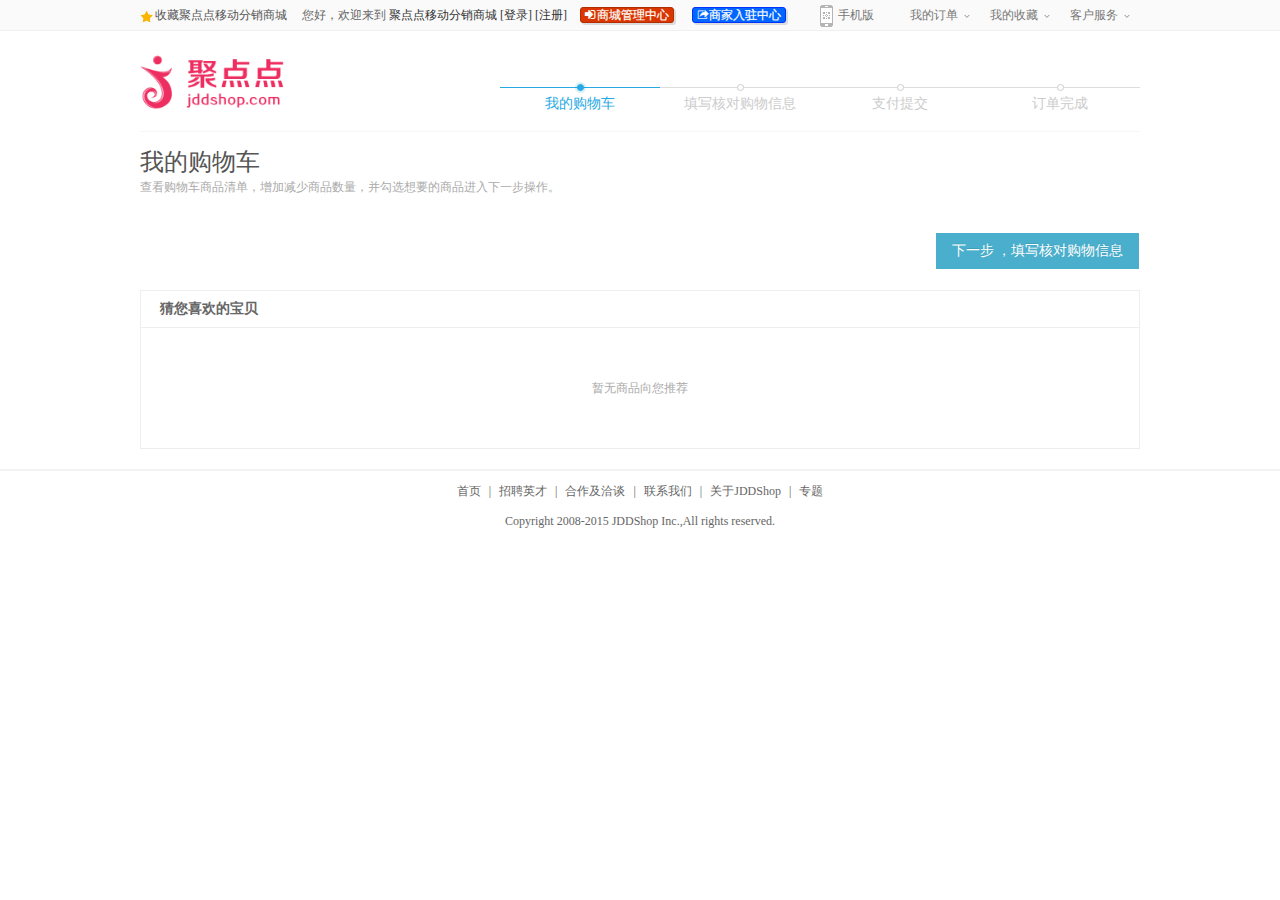
<file: jdd/cart.html>
<!DOCTYPE html>
<html lang="en">
<head>
    <meta charset="UTF-8">
    <title>购物车</title>
    <link rel="stylesheet" type="text/css" href="css/cart.css">
    <script src="js/jquery.js"></script>
    <script src="js/cart.js"></script>
    <script src="js/cookie.js"></script>
</head>
<body>
<!--=======-------------header------------------------>
<div id="header" class="clear">
    <div class="content">
        <div class="head-left fl">
            <div class="fav fl"><a href="javascript:;"><img src="img/star.png"  class="unturn">收藏聚点点移动分销商城</a></div>
            <div class="subnav fl">
                <span>您好，欢迎来到</span>
                <span class="a1"><a href="javascript:;">聚点点移动分销商城</a></span>
                <span class="a1"><a href="login.html">[登录]</a></span>
                <span class="a1"><a href="javascript:;">[注册]</a></span>
                <span class="manage"><a href="javascript:;" class="iconfont">&#xe607;商城管理中心</a></span>
                <span class="enter"><a href="javascript:;" class="iconfont">&#xe602;商家入驻中心</a></span>
            </div>
        </div>

        <div class="head-right fr">
            <ul>
                <li class="first hidebox">
                    <a href="javascript:;">手机版</a>
                    <div class="hide">
                        <div class="qrcode"><img src="img/app.png"></div>
                        <div class="choose">
                            <h4>扫描二维码</h4>
                            <p>下载手机客户端</p>
                            <div>
                                <a href="javascript:;" class="type1">Android</a>
                                <a href="javascript:;" class="type2">iPhone</a>
                            </div>
                        </div>
                    </div>
                </li>
                <li class="hidebox">
                    <a href="javascript:;">我的订单<i></i></a>
                    <div class="hide">
                        <ul>
                            <li><a href="javascript:;">待付款订单</a></li>
                            <li><a href="javascript:;">待确认收货</a></li>
                            <li><a href="javascript:;">待评价交易</a></li>
                        </ul>
                    </div>
                </li>
                <li class="hidebox">
                    <a href="javascript:;">我的收藏<i></i></a>
                    <div class="hide">
                        <ul>
                            <li><a href="javascript:;">商品收藏</a></li>
                            <li><a href="javascript:;">店铺收藏</a></li>
                        </ul>
                    </div>
                </li>
                <li class="hidebox">
                    <a href="javascript:;">客户服务<i></i></a>
                    <div class="hide">
                        <ul>
                            <li><a href="javascript:;">帮助中心</a></li>
                            <li><a href="javascript:;">售后服务</a></li>
                            <li><a href="javascript:;">客服中心</a></li>
                        </ul>
                    </div>
                </li>
            </ul>
        </div>
    </div>
</div>
<!-------------------------logo----------------------->
<div id="logo">
    <div class="content">
        <div class="logoimg"><a href="jdd.html"><img src="img/logo.png"></a></div>
        <ul>
            <li class="step1">
                <i></i>
                <p>我的购物车</p>
                <sub></sub>
                <div class="hr"></div>
            </li>
            <li class="step2">
                <i></i>
                <p>填写核对购物信息</p>
                <sub></sub>
                <div class="hr"></div>
            </li>
            <li class="step3">
                <i></i>
                <p>支付提交</p>
                <sub></sub>
                <div class="hr"></div>
            </li>
            <li class="step4">
                <i></i>
                <p>订单完成</p>
                <sub></sub>
                <div class="hr"></div>
            </li>
        </ul>
    </div>
</div>
<!--------------------------main----------------------------->
<div id="main">
    <div class="content">
        <div class="title">
            <h3>我的购物车</h3>
            <p>查看购物车商品清单，增加减少商品数量，并勾选想要的商品进入下一步操作。</p>
        </div>
        <table id="box">
           <!-- <thead>
                <tr>
                    <th class="th1"><input type="checkbox" id="selectAll" name="checkbox" value="" checked="checked"><label for="selectAll">全选</label></th>
                    <th style="width:60px;"></th>
                    <th class="th2" style="width:448px;">商品</th>
                    <th class="th3" style="width:120px;">单价(元)</th>
                    <th class="th4" style="width:120px;">数量</th>
                    <th class="th5" style="width:120px;">小计(元)</th>
                    <th class="th6" style="width:80px;">操作</th>
                </tr>
            </thead>-->
            <!--<tbody>
                <tr class="store">
                    <th colspan="20"><strong>店铺：<a href="javascript:;" style="color:#333">聚点点官方旗舰店</a></strong></th>
                </tr>
                <tr class="info">
                    <td class="chosebtn"><input type="checkbox" name="checkbox" value="" id="check1" checked="checked"></td>
                    <td class="goodimg"><a href="javascript:;"><img src="img/food1.jpg"></a></td>
                    <td class="goodname"><a href="javascript:;">木玩世家 切切看切切乐 木制儿童过家家积木玩具 水果系列</a></td>
                    <td class="goodprice"><em>59.00</em></td>
                    <td class="goodnum">
                        <a href="javascript:;">-</a>
                        <input type="text" name="tx" value="1" id="tx">
                        <a href="javascript:;">+</a>
                    </td>
                    <td class="add-price"><em>59.00</em></td>
                    <td class="status"><a href="javascript:;" >收藏</a><br/><a href="javascript:;">删除</a></td>
                </tr>
                <tr class="storeprice"><td colspan="20"><p><span>店铺合计：</span><em>22.00</em>元</p></td></tr>
            </tbody>-->
            <!--<tfoot>
                <tr class="foot"><td colspan="20"><p>商品总价 ( 不含运费 )<strong>859.01</strong>元</p></td></tr>
            </tfoot>-->
        </table>
        <div class="next">
            <a href="javascript:;">下一步 ，填写核对购物信息</a>
        </div>
        <div class="guessgood">
            <div class="head">猜您喜欢的宝贝</div>
            <div class="con">暂无商品向您推荐</div>
        </div>
    </div>
</div>

<!------------------------------footer--------------------------->
<div id="footer">
    <div class="content">
        <p class="p1"><a href="javascript:;">首页</a><span>|</span><a href="javascript:;">招聘英才</a><span>|</span><a href="javascript:;">合作及洽谈</a><span>|</span><a href="javascript:;">联系我们</a><span>|</span><a href="javascript:;">关于JDDShop</a><span>|</span><a href="javascript:;">专题</a></p>
        <p class="p2">Copyright 2008-2015 JDDShop Inc.,All rights reserved.</p>
    </div>
</div>

<!-----------------------------收藏提示框---------------------------->
<div id="dialog">
    <h3><span>提示信息</span><span class="close">×</span></h3>
    <div class="markword"><i></i><span>您已收藏过该商品</span></div>
    <div class="ensurebtn"><a href="javascript:;">确定</a></div>
</div>



</body>
</html>
</file>
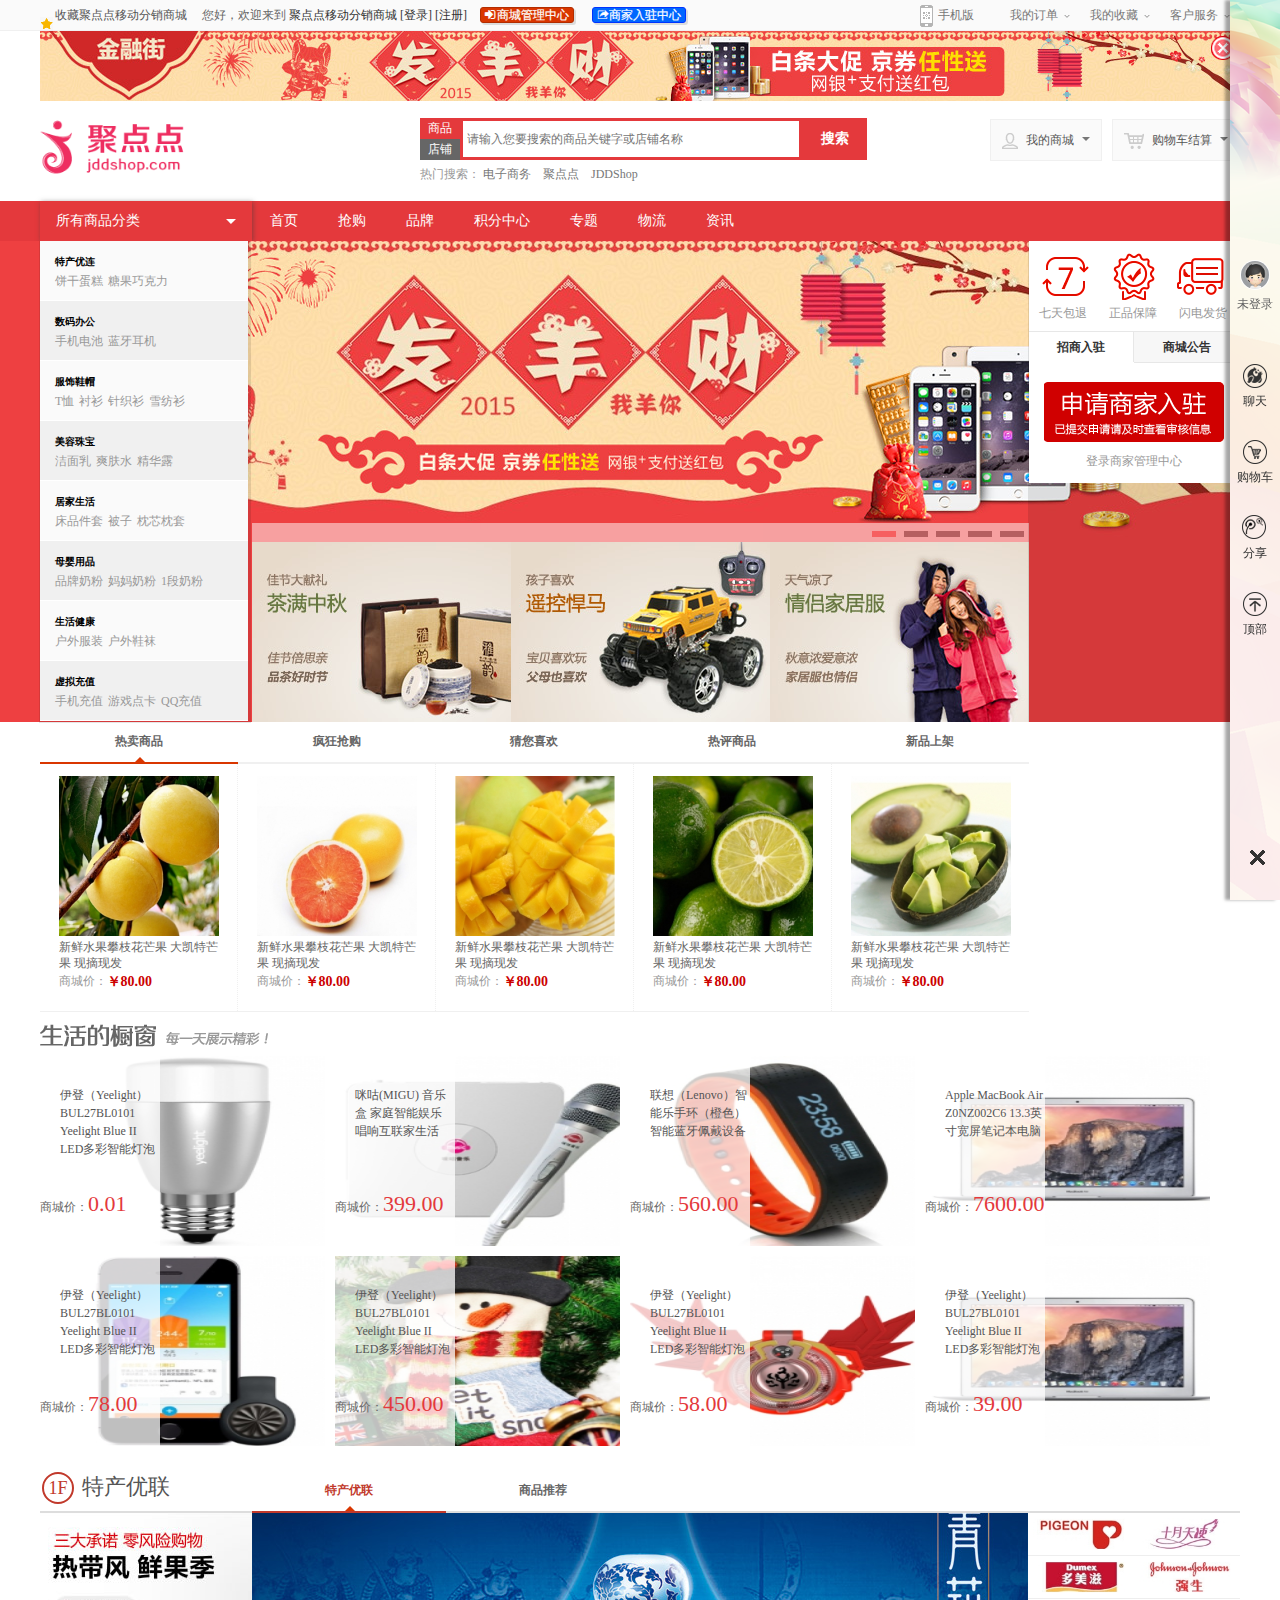
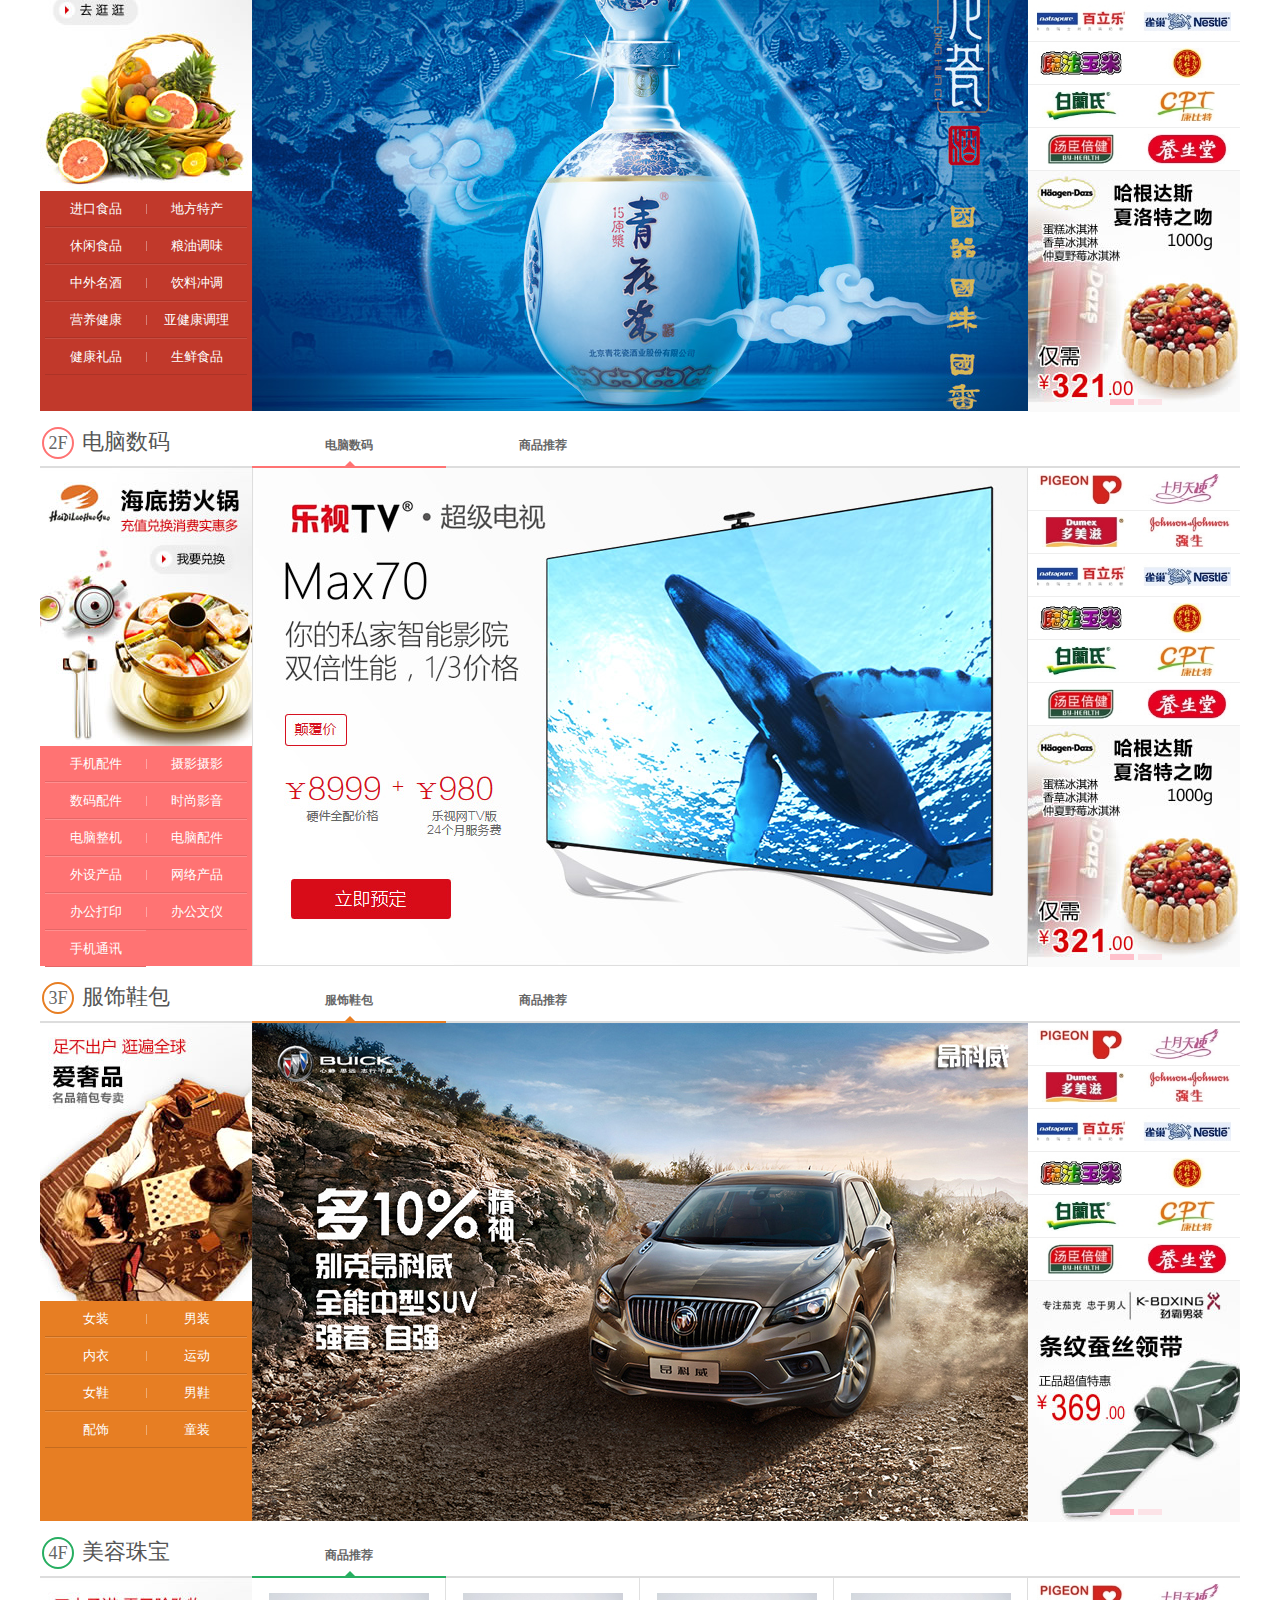
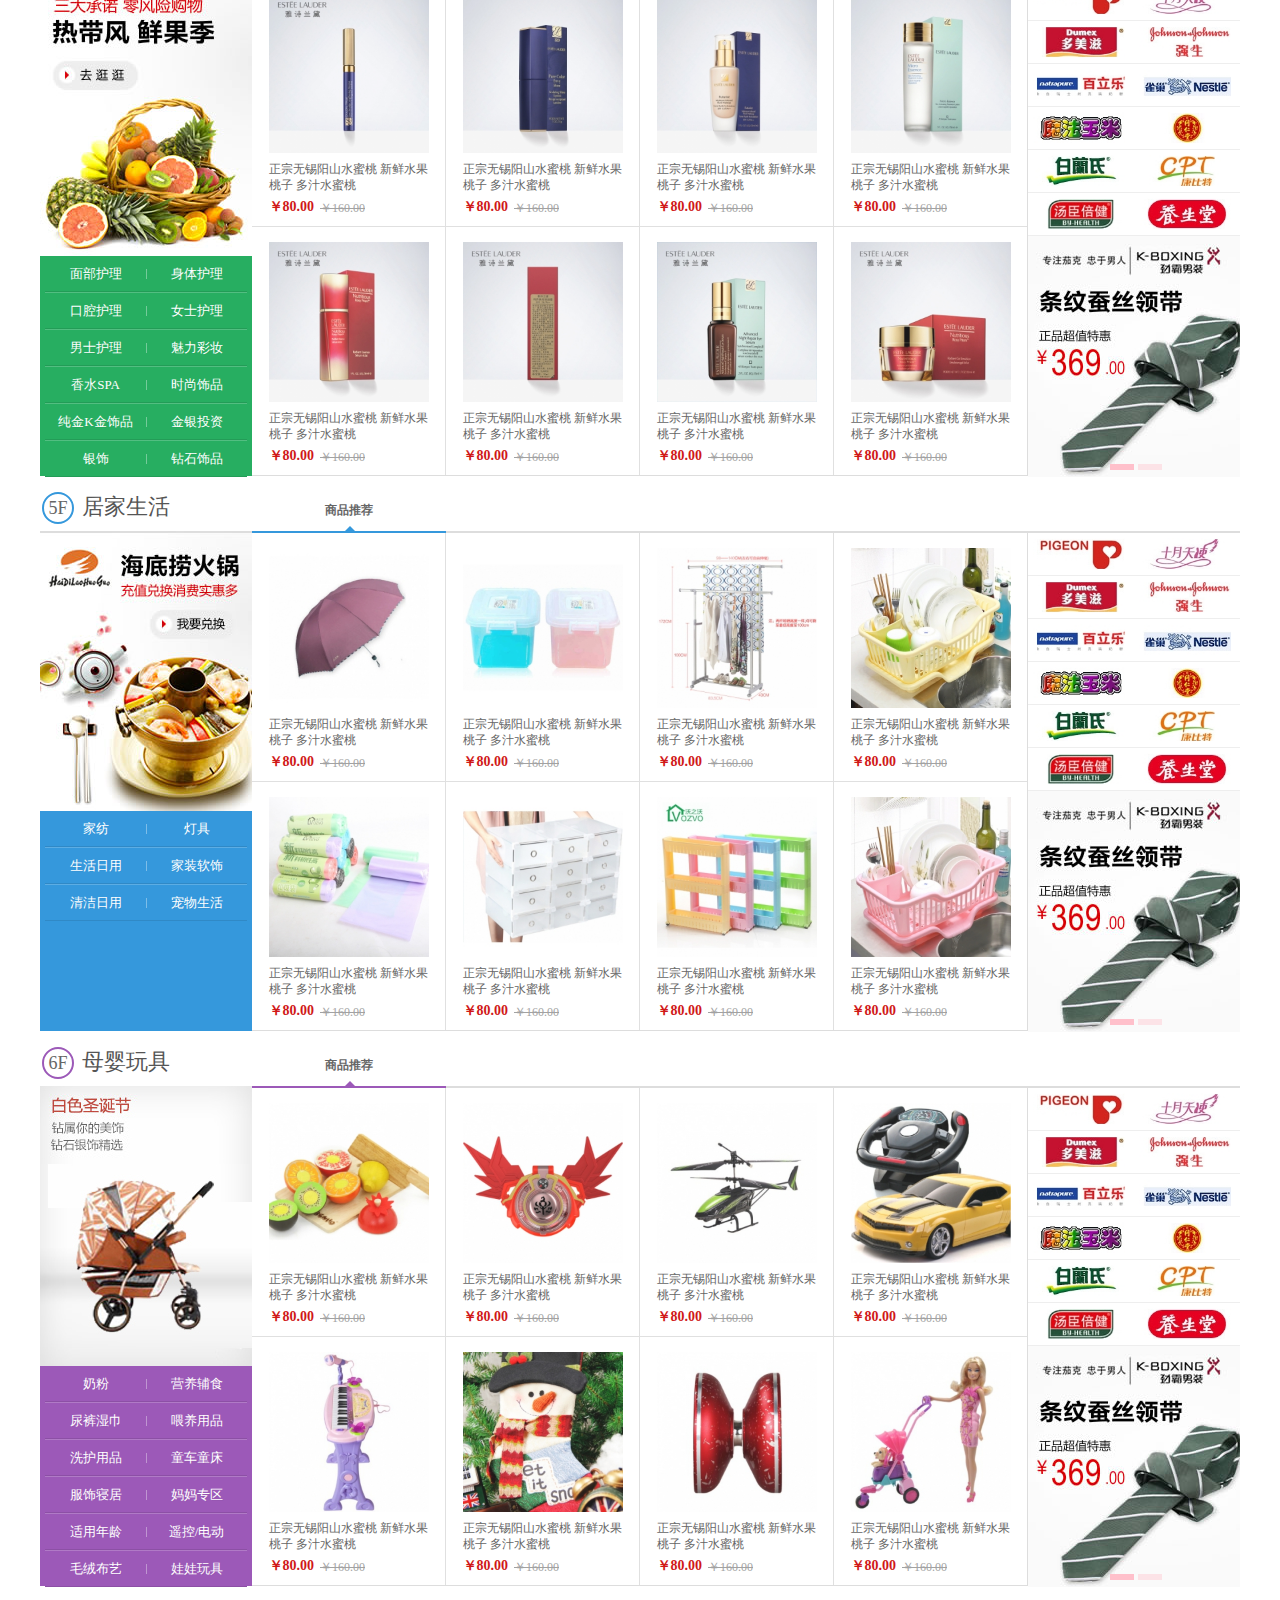
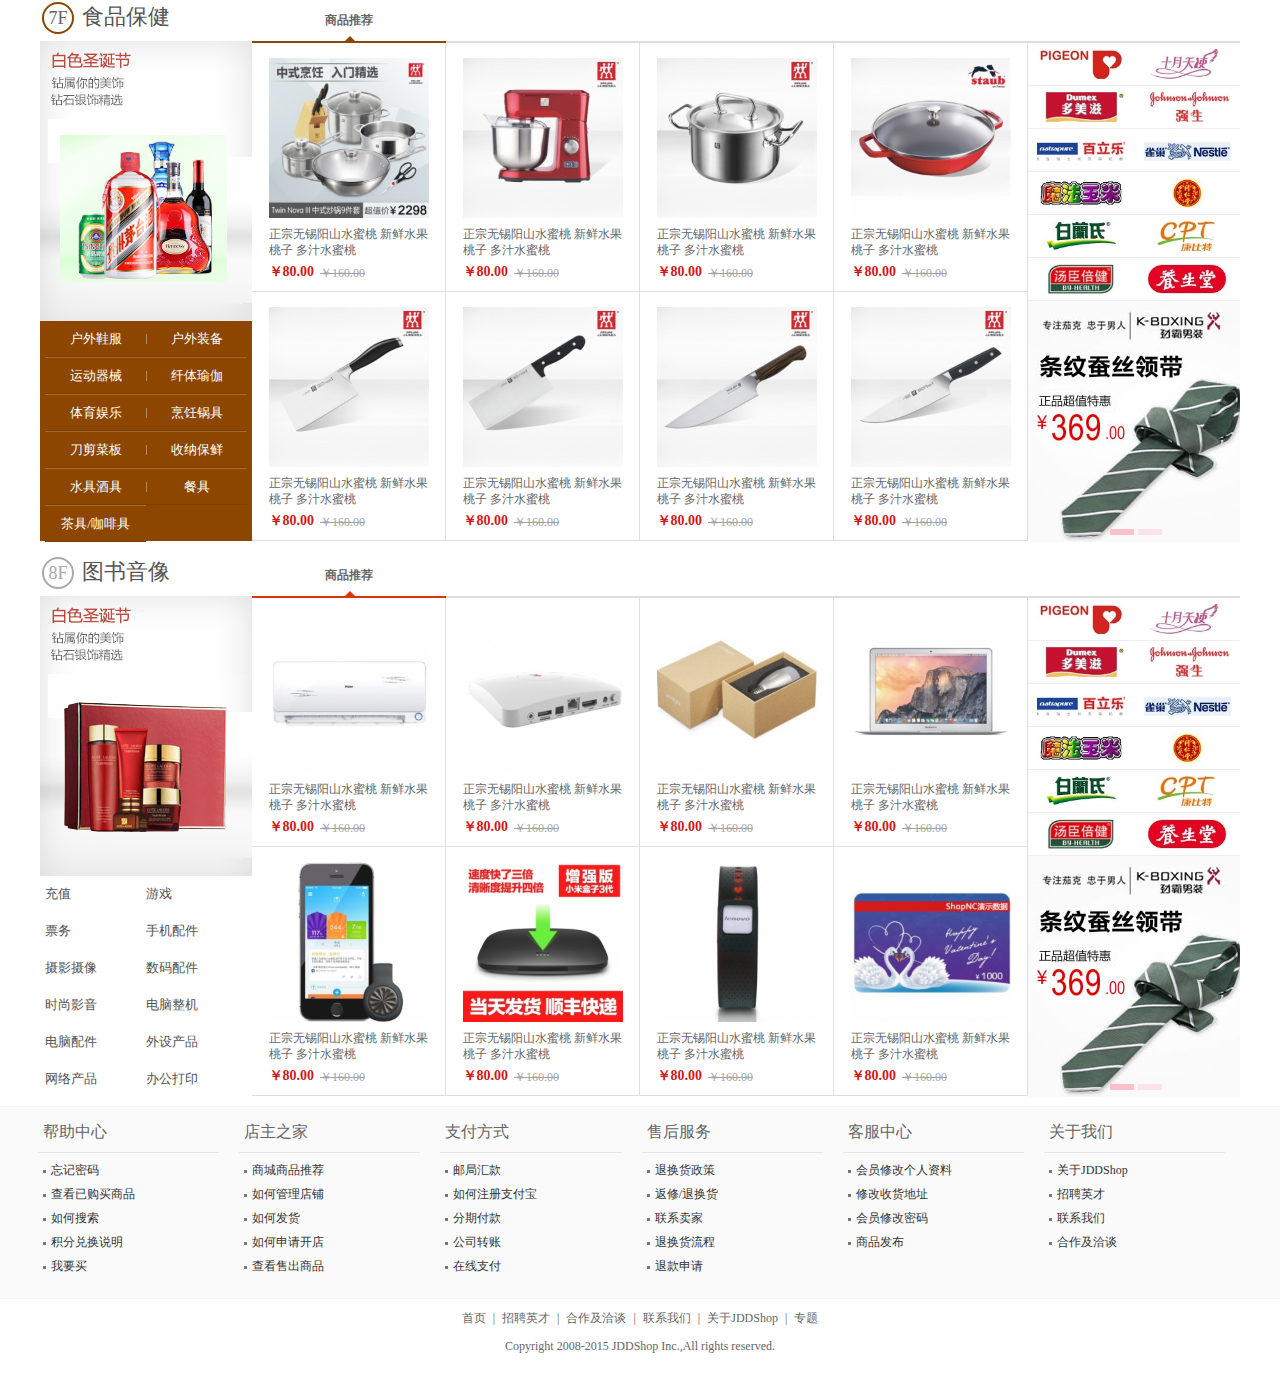
<file: jdd/jdd.html>
<!DOCTYPE html>
<html lang="en">
<head>
    <meta charset="UTF-8">
    <title>聚点点</title>
    <link rel="stylesheet" type="text/css" href="css/jdd.css">
    <script src="js/jquery.js"></script>
    <script src="js/jdd.js"></script>
</head>
<body>
    <!--=======-------------header------------------------>
    <div id="header" class="clear">
        <div class="content">
            <div class="head-left fl">
                <div class="fav fl"><a href="javascript:;"><img src="img/star.png"  class="unturn">收藏聚点点移动分销商城</a></div>
                <div class="subnav fl">
                    <span>您好，欢迎来到</span>
                    <span class="a1"><a href="javascript:;">聚点点移动分销商城</a></span>
                    <span class="a1"><a href="login.html">[登录]</a></span>
                    <span class="a1"><a href="javascript:;">[注册]</a></span>
                    <span class="manage"><a href="javascript:;" class="iconfont">&#xe607;商城管理中心</a></span>
                    <span class="enter"><a href="javascript:;" class="iconfont">&#xe602;商家入驻中心</a></span>
                </div>
            </div>

            <div class="head-right fr">
                <ul>
                    <li class="first hidebox">
                        <a href="javascript:;">手机版</a>
                        <div class="hide">
                            <div class="qrcode"><img src="img/app.png"></div>
                            <div class="choose">
                                <h4>扫描二维码</h4>
                                <p>下载手机客户端</p>
                                <div>
                                    <a href="javascript:;" class="type1">Android</a>
                                    <a href="javascript:;" class="type2">iPhone</a>
                                </div>
                            </div>
                        </div>
                    </li>
                    <li class="hidebox">
                        <a href="javascript:;">我的订单<i></i></a>
                        <div class="hide">
                            <ul>
                                <li><a href="javascript:;">待付款订单</a></li>
                                <li><a href="javascript:;">待确认收货</a></li>
                                <li><a href="javascript:;">待评价交易</a></li>
                            </ul>
                        </div>
                    </li>
                    <li class="hidebox">
                        <a href="javascript:;">我的收藏<i></i></a>
                        <div class="hide">
                            <ul>
                                <li><a href="javascript:;">商品收藏</a></li>
                                <li><a href="javascript:;">店铺收藏</a></li>
                            </ul>
                        </div>
                    </li>
                    <li class="hidebox">
                        <a href="javascript:;">客户服务<i></i></a>
                        <div class="hide">
                            <ul>
                                <li><a href="javascript:;">帮助中心</a></li>
                                <li><a href="javascript:;">售后服务</a></li>
                                <li><a href="javascript:;">客服中心</a></li>
                            </ul>
                        </div>
                    </li>
                </ul>
            </div>
        </div>
    </div>

    <!--------------------subbanner----------------------->
    <div id="subbanner">
        <div class="content">
            <a href="javascript:;"><img src="img/subbanner.jpg"></a><a href="javascript:;" class="close1"><img src="img/close.png"></a>
        </div>
    </div>

    <!-----------------------logo-------------------------->
    <div id="logo">
        <div class="content">
            <div class="logoimg fl"><a href="javascript:;"><img src="img/logo.png"></a></div>
            <div class="wrap fl">
                <div class="searchbox">
                    <div class="tab fl">
                        <a href="javascript:;" class="active">商品</a>
                        <a href="javascript:;" class="a2">店铺</a>
                    </div>
                    <form class="search fl">
                        <input type="text" name="tx" value="" placeholder="请输入您要搜索的商品关键字或店铺名称" id="tx" autocomplete="off">
                        <input type="button" name="btn" value="搜索" id="btn">
                        <ul id="searchlist"></ul>
                    </form>
                </div>
                <ul class="hotsearch">
                    <li class="first">热门搜索：</li>
                    <li><a href="javascript:;">电子商务</a></li>
                    <li><a href="javascript:;">聚点点</a></li>
                    <li><a href="javascript:;">JDDShop</a></li>
                </ul>
            </div>
            <div class="shop-cart fr">
                <div class="myshop fl">
                    <a href="javascript:;"><i></i><span>我的商城</span><b></b></a>
                    <div class="hide">
                        <div class="myinfo">
                            <a href="javascript:;">我的用户中心<i></i></a>
                        </div>
                        <ul class="clear">
                            <li class="left"><a href="javascript:;">站内消息(0)</a></li>
                            <li class="right"><a href="javascript:;">我的订单<i></i></a></li>
                            <li class="left"><a href="javascript:;">咨询回复(0)</a></li>
                            <li class="right"><a href="javascript:;">我的收藏<i></i></a></li>
                            <li class="left"><a href="javascript:;">代金券(0)</a></li>
                            <li class="right"><a href="javascript:;">我的积分<i></i></a></li>
                        </ul>
                        <div class="history">
                            <p><span>最近浏览的商品</span><a href="javascript:;">全部浏览历史</a></p>
                            <ul>
                                <li>暂无商品</li>
                            </ul>
                        </div>
                    </div>
                </div>
                <div class="mycart fl">
                    <a href="javascript:;"><i></i><span>购物车结算</span><b></b></a>
                    <div class="hide">
                        <h4>最近加入的商品</h4>
                        <div class="box1">您的购物车中暂无商品，赶快选择心爱的商品吧！</div>
                        <div class="box2 clear"><a href="javascript:;">计算购物车中的商品</a> </div>
                    </div>
                </div>
            </div>
        </div>
    </div>

    <!-- **********************nav部分************** -->
    <div id="nav">
        <div class="content">
            <div class="fl menu">
                <p class="p">所有商品分类</p>
                <div class="menu-left">
                    <ul>
                        <li class="li-one">
                            <h5>特产优连</h5>
                            <p><a href="javascript:;">饼干蛋糕</a><a href="javascript:;">糖果巧克力</a></p>
                        </li>
                        <li class="li-two">
                            <h5>数码办公</h5>
                            <p><a href="javascript:;">手机电池</a><a href="javascript:;">蓝牙耳机</a></p>
                        </li>
                        <li class="li-one">
                            <h5>服饰鞋帽</h5>
                            <p><a href="javascript:;">T恤</a><a href="javascript:;">衬衫</a><a href="javascript:;">针织衫</a><a href="javascript:;">雪纺衫</a></p>
                        </li>
                        <li class="li-two">
                            <h5>美容珠宝</h5>
                            <p><a href="javascript:;">洁面乳</a><a href="javascript:;">爽肤水</a><a href="javascript:;">精华露</a></p>
                        </li>
                        <li class="li-one">
                            <h5>居家生活</h5>
                            <p><a href="javascript:;">床品件套</a><a href="javascript:;">被子</a><a href="javascript:;">枕芯枕套</a></p>
                        </li>
                        <li class="li-two">
                            <h5>母婴用品</h5>
                            <p><a href="javascript:;">品牌奶粉</a><a href="javascript:;">妈妈奶粉</a><a href="javascript:;">1段奶粉</a></p>
                        </li>
                        <li class="li-one">
                            <h5>生活健康</h5>
                            <p><a href="javascript:;">户外服装</a><a href="javascript:;">户外鞋袜</a></p>
                        </li>
                        <li class="li-two">
                            <h5>虚拟充值</h5>
                            <p><a href="javascript:;">手机充值</a><a href="javascript:;">游戏点卡</a><a href="javascript:;">QQ充值</a></p>
                        </li>
                    </ul>
                </div>
            </div>
            <ul class="fl">
                <li><a href="javascript:;">首页</a></li>
                <li><a href="javascript:;">抢购</a></li>
                <li><a href="javascript:;">品牌</a></li>
                <li><a href="javascript:;">积分中心</a></li>
                <li><a href="javascript:;">专题</a></li>
                <li><a href="javascript:;">物流</a></li>
                <li><a href="javascript:;">资讯</a></li>
            </ul>
        </div>
    </div>

    <!-- *************************banner部分*********** -->
    <div id="banner">
        <div class="banner-img">
            <ul>
                <li class='banner-img1'><a href="javascript:;"><img src="img/banner_1.png" alt=""></a></li>
                <li class='banner-img2'><a href="javascript:;"><img src="img/banner_2.png" alt=""></a></li>
                <li class='banner-img3'><a href="javascript:;"><img src="img/banner_3.png" alt=""></a></li>
                <li class='banner-img4'><a href="javascript:;"><img src="img/banner_4.png" alt=""></a></li>
                <li class='banner-img5'><a href="javascript:;"><img src="img/banner_5.png" alt=""></a></li>
            </ul>

            <div class="btn-list">
                <a href="javascript:;" class="b-active"></a>
                <a href="javascript:;"></a>
                <a href="javascript:;"></a>
                <a href="javascript:;"></a>
                <a href="javascript:;"></a>
            </div>
        </div>

        <div class="banner-bot">
            <ul class="babo-list">
                <li><a href="javascript:;"><img src="img/banner_bot1.png" alt=""></a></li>
                <li><a href="javascript:;"><img src="img/banner_bot2.png" alt=""></a></li>
                <li><a href="javascript:;"><img src="img/banner_bot3.png" alt=""></a></li>
                <li><a href="javascript:;"><img src="img/banner_bot4.png" alt=""></a></li>
                <li><a href="javascript:;"><img src="img/banner_bot5.png" alt=""></a></li>
                <li><a href="javascript:;"><img src="img/banner_bot6.png" alt=""></a></li>
                <li><a href="javascript:;"><img src="img/banner_bot7.png" alt=""></a></li>
                <li><a href="javascript:;"><img src="img/banner_bot8.png" alt=""></a></li>
                <li><a href="javascript:;"><img src="img/banner_bot9.png" alt=""></a></li>
            </ul>
        </div>

        <div class="banner-rg">
            <div class="ensure">
                <ul>
                    <li class="sure1">七天包退</li>
                    <li class="sure2">正品保障</li>
                    <li class="sure3">闪电发货</li>
                </ul>
            </div>
            <div class="proclamation">
                <ul class="tabnav">
                    <li class="zs select">招商入驻</li>
                    <li class="gg">商城公告</li>
                </ul>
                <div class="con con1">
                    <a href="javascript:;" class="a1"></a>
                    <a href="javascript:;" class="a2">登录商家管理中心</a>
                </div>
                <div class="con con2">
                    <ul class="clear">
                        <li><i></i><a href="javascript:;">火爆销售中 </a><span>(2014-01-16)</span> </li>
                        <li><i></i><a href="javascript:;">功能使用说明 </a><span>(2014-01-16)</span> </li>
                        <li><i></i><a href="javascript:;">管理功能说明 </a><span>(2014-01-16)</span> </li>
                        <li><i></i><a href="javascript:;">提示信息 </a><span>(2014-01-16)</span> </li>
                        <li><i></i><a href="javascript:;">如何扩充水印字体库 </a><span>(2014-01-16)</span> </li>
                    </ul>
                </div>
            </div>
        </div>
    </div>

    <!------------------------main部分----------------->
    <div id="main">
        <div class="content clear">
            <!--------------main1-------------->
            <div class="main1 clear">
                <div class="tab-nav">
                    <ul>
                        <li class="hover first">
                            <i class="arrow"></i>
                            <h3>热卖商品</h3>
                        </li>
                        <li>
                            <i class="arrow"></i>
                            <h3>疯狂抢购</h3>
                        </li>
                        <li>
                            <i class="arrow"></i>
                            <h3>猜您喜欢</h3>
                        </li>
                        <li>
                            <i class="arrow"></i>
                            <h3>热评商品</h3>
                        </li>
                        <li>
                            <i class="arrow"></i>
                            <h3>新品上架</h3>
                        </li>
                    </ul>
                </div>
                <div class="tab-panel">
                    <ul class="fruitlist active">
                        <li class="first">
                            <div class="itemimg"><a href="javascript:;"><img src="img/food1.jpg"></a></div>
                            <div class="info">
                                <p class="dec"><a href="javascript:;">新鲜水果攀枝花芒果 大凯特芒果 现摘现发</a></p>
                                <p class="price"><span>商城价：</span><b>￥80.00</b></p>
                            </div>
                        </li>
                        <li>
                            <div class="itemimg"><a href="javascript:;"><img src="img/food2.jpg"></a></div>
                            <div class="info">
                                <p class="dec"><a href="javascript:;">新鲜水果攀枝花芒果 大凯特芒果 现摘现发</a></p>
                                <p class="price"><span>商城价：</span><b>￥80.00</b></p>
                             </div>
                        </li>
                        <li>
                            <div class="itemimg"><a href="javascript:;"><img src="img/food3.jpg"></a></div>
                            <div class="info">
                                <p class="dec"><a href="javascript:;">新鲜水果攀枝花芒果 大凯特芒果 现摘现发</a></p>
                                <p class="price"><span>商城价：</span><b>￥80.00</b></p>
                            </div>
                        </li>
                        <li>
                            <div class="itemimg"><a href="javascript:;"><img src="img/food4.jpg"></a></div>
                            <div class="info">
                                <p class="dec"><a href="javascript:;">新鲜水果攀枝花芒果 大凯特芒果 现摘现发</a></p>
                                <p class="price"><span>商城价：</span><b>￥80.00</b></p>
                            </div>
                        </li>
                        <li class="last">
                            <div class="itemimg"><a href="javascript:;"><img src="img/food5.jpg"></a></div>
                            <div class="info">
                                <p class="dec"><a href="javascript:;">新鲜水果攀枝花芒果 大凯特芒果 现摘现发</a></p>
                                <p class="price"><span>商城价：</span><b>￥80.00</b></p>
                            </div>
                        </li>
                    </ul>
                    <ul class="fruitlist">
                        <li class="first">
                            <div class="itemimg"><a href="javascript:;"><img src="img/food6.jpg"></a></div>
                            <div class="info">
                                <p class="dec"><a href="javascript:;">新鲜水果攀枝花芒果 大凯特芒果 现摘现发</a></p>
                                <p class="price"><span>商城价：</span><b>￥80.00</b></p>
                            </div>
                        </li>
                        <li>
                            <div class="itemimg"><a href="javascript:;"><img src="img/food7.jpg"></a></div>
                            <div class="info">
                                <p class="dec"><a href="javascript:;">新鲜水果攀枝花芒果 大凯特芒果 现摘现发</a></p>
                                <p class="price"><span>商城价：</span><b>￥80.00</b></p>
                            </div>
                        </li>
                        <li>
                            <div class="itemimg"><a href="javascript:;"><img src="img/food8.jpg"></a></div>
                            <div class="info">
                                <p class="dec"><a href="javascript:;">新鲜水果攀枝花芒果 大凯特芒果 现摘现发</a></p>
                                <p class="price"><span>商城价：</span><b>￥80.00</b></p>
                            </div>
                        </li>
                        <li>
                            <div class="itemimg"><a href="javascript:;"><img src="img/food1.jpg"></a></div>
                            <div class="info">
                                <p class="dec"><a href="javascript:;">新鲜水果攀枝花芒果 大凯特芒果 现摘现发</a></p>
                                <p class="price"><span>商城价：</span><b>￥80.00</b></p>
                            </div>
                        </li>
                        <li class="last">
                            <div class="itemimg"><a href="javascript:;"><img src="img/food2.jpg"></a></div>
                            <div class="info">
                                <p class="dec"><a href="javascript:;">新鲜水果攀枝花芒果 大凯特芒果 现摘现发</a></p>
                                <p class="price"><span>商城价：</span><b>￥80.00</b></p>
                            </div>
                        </li>
                    </ul>
                    <ul class="fruitlist">
                        <li class="first">
                            <div class="itemimg"><a href="javascript:;"><img src="img/food4.jpg"></a></div>
                            <div class="info">
                                <p class="dec"><a href="javascript:;">新鲜水果攀枝花芒果 大凯特芒果 现摘现发</a></p>
                                <p class="price"><span>商城价：</span><b>￥80.00</b></p>
                            </div>
                        </li>
                        <li>
                            <div class="itemimg"><a href="javascript:;"><img src="img/food7.jpg"></a></div>
                            <div class="info">
                                <p class="dec"><a href="javascript:;">新鲜水果攀枝花芒果 大凯特芒果 现摘现发</a></p>
                                <p class="price"><span>商城价：</span><b>￥80.00</b></p>
                            </div>
                        </li>
                        <li>
                            <div class="itemimg"><a href="javascript:;"><img src="img/food2.jpg"></a></div>
                            <div class="info">
                                <p class="dec"><a href="javascript:;">新鲜水果攀枝花芒果 大凯特芒果 现摘现发</a></p>
                                <p class="price"><span>商城价：</span><b>￥80.00</b></p>
                            </div>
                        </li>
                        <li>
                            <div class="itemimg"><a href="javascript:;"><img src="img/food5.jpg"></a></div>
                            <div class="info">
                                <p class="dec"><a href="javascript:;">新鲜水果攀枝花芒果 大凯特芒果 现摘现发</a></p>
                                <p class="price"><span>商城价：</span><b>￥80.00</b></p>
                            </div>
                        </li>
                        <li class="last">
                            <div class="itemimg"><a href="javascript:;"><img src="img/food6.jpg"></a></div>
                            <div class="info">
                                <p class="dec"><a href="javascript:;">新鲜水果攀枝花芒果 大凯特芒果 现摘现发</a></p>
                                <p class="price"><span>商城价：</span><b>￥80.00</b></p>
                            </div>
                        </li>
                    </ul>
                    <ul class="fruitlist">
                        <li class="first">
                            <div class="itemimg"><a href="javascript:;"><img src="img/food3.jpg"></a></div>
                            <div class="info">
                                <p class="dec"><a href="javascript:;">新鲜水果攀枝花芒果 大凯特芒果 现摘现发</a></p>
                                <p class="price"><span>商城价：</span><b>￥80.00</b></p>
                            </div>
                        </li>
                        <li>
                            <div class="itemimg"><a href="javascript:;"><img src="img/food7.jpg"></a></div>
                            <div class="info">
                                <p class="dec"><a href="javascript:;">新鲜水果攀枝花芒果 大凯特芒果 现摘现发</a></p>
                                <p class="price"><span>商城价：</span><b>￥80.00</b></p>
                            </div>
                        </li>
                        <li>
                            <div class="itemimg"><a href="javascript:;"><img src="img/food1.jpg"></a></div>
                            <div class="info">
                                <p class="dec"><a href="javascript:;">新鲜水果攀枝花芒果 大凯特芒果 现摘现发</a></p>
                                <p class="price"><span>商城价：</span><b>￥80.00</b></p>
                            </div>
                        </li>
                        <li>
                            <div class="itemimg"><a href="javascript:;"><img src="img/food2.jpg"></a></div>
                            <div class="info">
                                <p class="dec"><a href="javascript:;">新鲜水果攀枝花芒果 大凯特芒果 现摘现发</a></p>
                                <p class="price"><span>商城价：</span><b>￥80.00</b></p>
                            </div>
                        </li>
                        <li class="last">
                            <div class="itemimg"><a href="javascript:;"><img src="img/food1.jpg"></a></div>
                            <div class="info">
                                <p class="dec"><a href="javascript:;">新鲜水果攀枝花芒果 大凯特芒果 现摘现发</a></p>
                                <p class="price"><span>商城价：</span><b>￥80.00</b></p>
                            </div>
                        </li>
                    </ul>
                    <ul class="fruitlist">
                        <li class="first">
                            <div class="itemimg"><a href="javascript:;"><img src="img/food5.jpg"></a></div>
                            <div class="info">
                                <p class="dec"><a href="javascript:;">新鲜水果攀枝花芒果 大凯特芒果 现摘现发</a></p>
                                <p class="price"><span>商城价：</span><b>￥80.00</b></p>
                            </div>
                        </li>
                        <li>
                            <div class="itemimg"><a href="javascript:;"><img src="img/food4.jpg"></a></div>
                            <div class="info">
                                <p class="dec"><a href="javascript:;">新鲜水果攀枝花芒果 大凯特芒果 现摘现发</a></p>
                                <p class="price"><span>商城价：</span><b>￥80.00</b></p>
                            </div>
                        </li>
                        <li>
                            <div class="itemimg"><a href="javascript:;"><img src="img/food3.jpg"></a></div>
                            <div class="info">
                                <p class="dec"><a href="javascript:;">新鲜水果攀枝花芒果 大凯特芒果 现摘现发</a></p>
                                <p class="price"><span>商城价：</span><b>￥80.00</b></p>
                            </div>
                        </li>
                        <li>
                            <div class="itemimg"><a href="javascript:;"><img src="img/food8.jpg"></a></div>
                            <div class="info">
                                <p class="dec"><a href="javascript:;">新鲜水果攀枝花芒果 大凯特芒果 现摘现发</a></p>
                                <p class="price"><span>商城价：</span><b>￥80.00</b></p>
                            </div>
                        </li>
                        <li class="last">
                            <div class="itemimg"><a href="javascript:;"><img src="img/food7.jpg"></a></div>
                            <div class="info">
                                <p class="dec"><a href="javascript:;">新鲜水果攀枝花芒果 大凯特芒果 现摘现发</a></p>
                                <p class="price"><span>商城价：</span><b>￥80.00</b></p>
                            </div>
                        </li>
                    </ul>
                </div>
            </div>
            <!---------------生活的橱窗----------->
            <div class="life-window clear">
                <div class="theme"><img src="img/home.png"></div>
                <div class="showcase">
                    <ul>
                        <li class="showbox">
                            <a href="javascript:;" class="goodsimg"><img src="img/good1.jpg"></a>
                            <div class="info">
                                <p class="goodsname"><a href="javascript:;">伊登（Yeelight）BUL27BL0101 Yeelight Blue II LED多彩智能灯泡</a></p>
                                <span class="goodsprice">商城价：<b>0.01</b></span>
                            </div>
                        </li>
                        <li class="showbox">
                            <a href="javascript:;" class="goodsimg"><img src="img/good2.jpg"></a>
                            <div class="info">
                                <p class="goodsname"><a href="javascript:;">咪咕(MIGU) 音乐盒 家庭智能娱乐 唱响互联家生活</a></p>
                                <span class="goodsprice">商城价：<b>399.00</b></span>
                            </div>
                        </li>
                        <li class="showbox">
                            <a href="javascript:;" class="goodsimg"><img src="img/good3.jpg"></a>
                            <div class="info">
                                <p class="goodsname"><a href="javascript:;">联想（Lenovo）智能乐手环（橙色）智能蓝牙佩戴设备</a></p>
                                <span class="goodsprice">商城价：<b>560.00</b></span>
                            </div>
                        </li>
                        <li class="showbox">
                            <a href="javascript:;" class="goodsimg"><img src="img/good4.jpg"></a>
                            <div class="info">
                                <p class="goodsname"><a href="javascript:;">Apple MacBook Air Z0NZ002C6 13.3英寸宽屏笔记本电脑</a></p>
                                <span class="goodsprice">商城价：<b>7600.00</b></span>
                            </div>
                        </li>
                        <li class="showbox">
                            <a href="javascript:;" class="goodsimg"><img src="img/good5.jpg"></a>
                            <div class="info">
                                <p class="goodsname"><a href="javascript:;">伊登（Yeelight）BUL27BL0101 Yeelight Blue II LED多彩智能灯泡</a></p>
                                <span class="goodsprice">商城价：<b>78.00</b></span>
                            </div>
                        </li>
                        <li class="showbox">
                            <a href="javascript:;" class="goodsimg"><img src="img/good6.jpg"></a>
                            <div class="info">
                                <p class="goodsname"><a href="javascript:;">伊登（Yeelight）BUL27BL0101 Yeelight Blue II LED多彩智能灯泡</a></p>
                                <span class="goodsprice">商城价：<b>450.00</b></span>
                            </div>
                        </li>
                        <li class="showbox">
                            <a href="javascript:;" class="goodsimg"><img src="img/good7.jpg"></a>
                            <div class="info">
                                <p class="goodsname"><a href="javascript:;">伊登（Yeelight）BUL27BL0101 Yeelight Blue II LED多彩智能灯泡</a></p>
                                <span class="goodsprice">商城价：<b>58.00</b></span>
                            </div>
                        </li>
                        <li class="showbox">
                            <a href="javascript:;" class="goodsimg"><img src="img/good4.jpg"></a>
                            <div class="info">
                                <p class="goodsname"><a href="javascript:;">伊登（Yeelight）BUL27BL0101 Yeelight Blue II LED多彩智能灯泡</a></p>
                                <span class="goodsprice">商城价：<b>39.00</b></span>
                            </div>
                        </li>
                    </ul>
                </div>
            </div>
            <!-------------1F 特产优联------------>
            <div class="floor1 floor tcyl">
                <div class="left-ads">
                    <div class="title">
                        <span>1F</span><h2>特产优联</h2>
                    </div>
                    <div class="spec">
                        <a href="javascript:;"><img src="img/type1.jpg"></a>
                    </div>
                    <div class="kinds">
                        <ul>
                            <li class="left"><a href="javascript:;" title="进口食品" target="_blank">进口食品</a></li>
                            <li><a href="javascript:;" title="地方特产" target="_blank">地方特产</a></li>
                            <li class="left"><a href="javascript:;" title="休闲食品" target="_blank">休闲食品</a></li>
                            <li><a href="javascript:;" title="粮油调味" target="_blank">粮油调味</a></li>
                            <li class="left"><a href="javascript:;" title="中外名酒" target="_blank">中外名酒</a></li>
                            <li><a href="javascript:;" title="饮料冲调" target="_blank">饮料冲调</a></li>
                            <li class="left"><a href="javascript:;" title="营养健康" target="_blank">营养健康</a></li>
                            <li><a href="javascript:;" title="亚健康调理" target="_blank">亚健康调理</a></li>
                            <li class="left"><a href="javascript:;" title="健康礼品" target="_blank">健康礼品</a></li>
                            <li><a href="javascript:;" title="生鲜食品" target="_blank">生鲜食品</a></li>
                        </ul>
                    </div>
                </div>
                <div class="mid-ads mid-ads1">
                    <ul class="tab-nav">
                        <li class="select">
                            <i class="arrow"></i>
                            <h3>特产优联</h3>
                        </li>
                        <li>
                            <i class="arrow"></i>
                            <h3>商品推荐</h3>
                        </li>
                    </ul>
                    <div class="tab-panel panel1">
                        <a href="javascript:;" class="a1">
                            <img src="img/part1.jpg" alt=""></a>
                        <a href="javascript:;" class="a2">
                            <img src="img/part2.jpg" alt=""></a>
                        <a href="javascript:;" class="a3">
                            <img src="img/part3.jpg"  alt=""></a>
                        <a href="javascript:;" class="a4">
                            <img src="img/part4.jpg" alt=""></a>
                        <a href="javascript:;" class="a5">
                            <img src="img/part5.jpg" alt=""></a>
                        <a href="javascript:;" class="a6">
                            <img src="img/part6.jpg" alt=""></a>
                        <a href="javascript:;" class="a7">
                            <img src="img/part9.jpg" alt=""></a>
                        <a href="javascript:;" class="a8">
                            <img src="img/part7.jpg" alt=""></a>
                        <a href="javascript:;" class="a9">
                            <img src="img/part8.jpg" alt=""></a>
                    </div>
                    <div class="tab-panel panel2">
                        <ul>
                            <li>
                                <dl>
                                    <dt class="goods-name"><a href="#">正宗无锡阳山水蜜桃 新鲜水果 桃子 多汁水蜜桃</a></dt>
                                    <dd class="goods-thumb"><a target="_blank" href="#"><img src="img/food1.jpg"></a></dd>
                                    <dd class="goods-price"><em>￥80.00</em><span class="original">￥160.00</span></dd>
                                </dl>
                            </li>
                            <li>
                                <dl>
                                    <dt class="goods-name"><a href="#">正宗无锡阳山水蜜桃 新鲜水果 桃子 多汁水蜜桃</a></dt>
                                    <dd class="goods-thumb"><a target="_blank" href="#"><img src="img/food2.jpg"></a></dd>
                                    <dd class="goods-price"><em>￥80.00</em><span class="original">￥160.00</span></dd>
                                </dl>
                            </li>
                            <li>
                                <dl>
                                    <dt class="goods-name"><a href="#">正宗无锡阳山水蜜桃 新鲜水果 桃子 多汁水蜜桃</a></dt>
                                    <dd class="goods-thumb"><a target="_blank" href="#"><img src="img/food3.jpg"></a></dd>
                                    <dd class="goods-price"><em>￥80.00</em><span class="original">￥160.00</span></dd>
                                </dl>
                            </li>
                            <li>
                                <dl>
                                    <dt class="goods-name"><a href="#">正宗无锡阳山水蜜桃 新鲜水果 桃子 多汁水蜜桃</a></dt>
                                    <dd class="goods-thumb"><a target="_blank" href="#"><img src="img/food4.jpg"></a></dd>
                                    <dd class="goods-price"><em>￥80.00</em><span class="original">￥160.00</span></dd>
                                </dl>
                            </li>
                            <li>
                                <dl>
                                    <dt class="goods-name"><a href="#">正宗无锡阳山水蜜桃 新鲜水果 桃子 多汁水蜜桃</a></dt>
                                    <dd class="goods-thumb"><a target="_blank" href="#"><img src="img/food5.jpg"></a></dd>
                                    <dd class="goods-price"><em>￥80.00</em><span class="original">￥160.00</span></dd>
                                </dl>
                            </li>
                            <li>
                                <dl>
                                    <dt class="goods-name"><a href="#">正宗无锡阳山水蜜桃 新鲜水果 桃子 多汁水蜜桃</a></dt>
                                    <dd class="goods-thumb"><a target="_blank" href="#"><img src="img/food6.jpg"></a></dd>
                                    <dd class="goods-price"><em>￥80.00</em><span class="original">￥160.00</span></dd>
                                </dl>
                            </li>
                            <li>
                                <dl>
                                    <dt class="goods-name"><a href="#">正宗无锡阳山水蜜桃 新鲜水果 桃子 多汁水蜜桃</a></dt>
                                    <dd class="goods-thumb"><a target="_blank" href="#"><img src="img/food7.jpg"></a></dd>
                                    <dd class="goods-price"><em>￥80.00</em><span class="original">￥160.00</span></dd>
                                </dl>
                            </li>
                            <li>
                                <dl>
                                    <dt class="goods-name"><a href="#">正宗无锡阳山水蜜桃 新鲜水果 桃子 多汁水蜜桃</a></dt>
                                    <dd class="goods-thumb"><a target="_blank" href="#"><img src="img/food8.jpg"></a></dd>
                                    <dd class="goods-price"><em>￥80.00</em><span class="original">￥160.00</span></dd>
                                </dl>
                            </li>
                        </ul>
                    </div>
                </div>
                <div class="right-ads">
                    <div class="title"></div>
                    <div class="brandlist brandlist1 clear">
                        <ul>
                            <li><a href="javascript:;"><img src="img/pp1.jpg" alt=""></a></li>
                            <li><a href="javascript:;"><img src="img/pp2.jpg" alt=""></a></li>
                            <li><a href="javascript:;"><img src="img/pp3.jpg" alt=""></a></li>
                            <li><a href="javascript:;"><img src="img/pp4.jpg" alt=""></a></li>
                            <li><a href="javascript:;"><img src="img/pp5.jpg" alt=""></a></li>
                            <li><a href="javascript:;"><img src="img/pp6.jpg" alt=""></a></li>
                            <li><a href="javascript:;"><img src="img/pp7.jpg" alt=""></a></li>
                            <li><a href="javascript:;"><img src="img/pp8.jpg" alt=""></a></li>
                            <li><a href="javascript:;"><img src="img/pp9.jpg" alt=""></a></li>
                            <li><a href="javascript:;"><img src="img/pp10.jpg" alt=""></a></li>
                            <li><a href="javascript:;"><img src="img/pp11.jpg" alt=""></a></li>
                            <li><a href="javascript:;"><img src="img/pp12.jpg" alt=""></a></li>
                        </ul>
                    </div>
                    <div class="sidefocus sidefocus1">
                        <ul>
                            <li><a href="javascript:;"><img src="img/a1.jpg" alt=""></a></li>
                            <li><a href="javascript:;"><img src="img/a2.jpg" alt=""></a></li>
                        </ul>
                        <div class="btn">
                            <a href="javascript:;" class="active"></a>
                            <a href="javascript:;"></a>
                        </div>
                    </div>
                </div>
            </div>
            <!-------------2F  电脑数码----------->
            <div class="floor2 floor dnsm">
                <div class="left-ads">
                    <div class="title">
                        <span>2F</span><h2>电脑数码</h2>
                    </div>
                    <div class="spec">
                        <a href="javascript:;"><img src="img/f2.jpg"></a>
                    </div>
                    <div class="kinds">
                        <ul>
                            <li class="left"><a href="javascript:;" title="进口食品" target="_blank">手机配件</a></li>
                            <li><a href="javascript:;" title="地方特产" target="_blank">摄影摄影</a></li>
                            <li class="left"><a href="javascript:;" title="休闲食品" target="_blank">数码配件</a></li>
                            <li><a href="javascript:;" title="粮油调味" target="_blank">时尚影音</a></li>
                            <li class="left"><a href="javascript:;" title="中外名酒" target="_blank">电脑整机</a></li>
                            <li><a href="javascript:;" title="饮料冲调" target="_blank">电脑配件</a></li>
                            <li class="left"><a href="javascript:;" title="营养健康" target="_blank">外设产品</a></li>
                            <li><a href="javascript:;" title="亚健康调理" target="_blank">网络产品</a></li>
                            <li class="left"><a href="javascript:;" title="健康礼品" target="_blank">办公打印</a></li>
                            <li><a href="javascript:;" title="生鲜食品" target="_blank">办公文仪</a></li>
                            <li class="left"><a href="javascript:;" title="生鲜食品" target="_blank">手机通讯</a></li>
                        </ul>
                    </div>
                </div>
                <div class="mid-ads mid-ads2">
                    <ul class="tab-nav">
                        <li class="select">
                            <i class="arrow"></i>
                            <h3>电脑数码</h3>
                        </li>
                        <li>
                            <i class="arrow"></i>
                            <h3>商品推荐</h3>
                        </li>
                    </ul>
                    <div class="tab-panel panel1">
                        <a href="javascript:;" class="a1">
                            <img src="img/ls1.jpg" alt=""></a>
                        <a href="javascript:;" class="a2">
                            <img src="img/ls2.jpg" alt=""></a>
                        <a href="javascript:;" class="a3">
                            <img src="img/ls3.jpg"  alt=""></a>
                        <a href="javascript:;" class="a4">
                            <img src="img/ls4.jpg" alt=""></a>
                        <a href="javascript:;" class="a5">
                            <img src="img/ls5.jpg" alt=""></a>
                        <a href="javascript:;" class="a6">
                            <img src="img/ls6.jpg" alt=""></a>
                        <a href="javascript:;" class="a7">
                            <img src="img/ls7.jpg" alt=""></a>
                        <a href="javascript:;" class="a8">
                            <img src="img/ls8.jpg" alt=""></a>
                        <a href="javascript:;" class="a9">
                            <img src="img/ls9.jpg" alt=""></a>
                    </div>
                    <div class="tab-panel panel2">
                        <ul>
                            <li>
                                <dl>
                                    <dt class="goods-name"><a href="#">正宗无锡阳山水蜜桃 新鲜水果 桃子 多汁水蜜桃</a></dt>
                                    <dd class="goods-thumb"><a target="_blank" href="#"><img src="img/sm1.jpg"></a></dd>
                                    <dd class="goods-price"><em>￥80.00</em><span class="original">￥160.00</span></dd>
                                </dl>
                            </li>
                            <li>
                                <dl>
                                    <dt class="goods-name"><a href="#">正宗无锡阳山水蜜桃 新鲜水果 桃子 多汁水蜜桃</a></dt>
                                    <dd class="goods-thumb"><a target="_blank" href="#"><img src="img/sm2.jpg"></a></dd>
                                    <dd class="goods-price"><em>￥80.00</em><span class="original">￥160.00</span></dd>
                                </dl>
                            </li>
                            <li>
                                <dl>
                                    <dt class="goods-name"><a href="#">正宗无锡阳山水蜜桃 新鲜水果 桃子 多汁水蜜桃</a></dt>
                                    <dd class="goods-thumb"><a target="_blank" href="#"><img src="img/sm3.jpg"></a></dd>
                                    <dd class="goods-price"><em>￥80.00</em><span class="original">￥160.00</span></dd>
                                </dl>
                            </li>
                            <li>
                                <dl>
                                    <dt class="goods-name"><a href="#">正宗无锡阳山水蜜桃 新鲜水果 桃子 多汁水蜜桃</a></dt>
                                    <dd class="goods-thumb"><a target="_blank" href="#"><img src="img/sm4.jpg"></a></dd>
                                    <dd class="goods-price"><em>￥80.00</em><span class="original">￥160.00</span></dd>
                                </dl>
                            </li>
                            <li>
                                <dl>
                                    <dt class="goods-name"><a href="#">正宗无锡阳山水蜜桃 新鲜水果 桃子 多汁水蜜桃</a></dt>
                                    <dd class="goods-thumb"><a target="_blank" href="#"><img src="img/sm5.jpg"></a></dd>
                                    <dd class="goods-price"><em>￥80.00</em><span class="original">￥160.00</span></dd>
                                </dl>
                            </li>
                            <li>
                                <dl>
                                    <dt class="goods-name"><a href="#">正宗无锡阳山水蜜桃 新鲜水果 桃子 多汁水蜜桃</a></dt>
                                    <dd class="goods-thumb"><a target="_blank" href="#"><img src="img/sm6.jpg"></a></dd>
                                    <dd class="goods-price"><em>￥80.00</em><span class="original">￥160.00</span></dd>
                                </dl>
                            </li>
                            <li>
                                <dl>
                                    <dt class="goods-name"><a href="#">正宗无锡阳山水蜜桃 新鲜水果 桃子 多汁水蜜桃</a></dt>
                                    <dd class="goods-thumb"><a target="_blank" href="#"><img src="img/sm7.jpg"></a></dd>
                                    <dd class="goods-price"><em>￥80.00</em><span class="original">￥160.00</span></dd>
                                </dl>
                            </li>
                            <li>
                                <dl>
                                    <dt class="goods-name"><a href="#">正宗无锡阳山水蜜桃 新鲜水果 桃子 多汁水蜜桃</a></dt>
                                    <dd class="goods-thumb"><a target="_blank" href="#"><img src="img/sm8.jpg"></a></dd>
                                    <dd class="goods-price"><em>￥80.00</em><span class="original">￥160.00</span></dd>
                                </dl>
                            </li>
                        </ul>
                    </div>
                </div>
                <div class="right-ads">
                    <div class="title"></div>
                    <div class="brandlist brandlist2 clear">
                        <ul>
                            <li><a href="javascript:;"><img src="img/pp1.jpg" alt=""></a></li>
                            <li><a href="javascript:;"><img src="img/pp2.jpg" alt=""></a></li>
                            <li><a href="javascript:;"><img src="img/pp3.jpg" alt=""></a></li>
                            <li><a href="javascript:;"><img src="img/pp4.jpg" alt=""></a></li>
                            <li><a href="javascript:;"><img src="img/pp5.jpg" alt=""></a></li>
                            <li><a href="javascript:;"><img src="img/pp6.jpg" alt=""></a></li>
                            <li><a href="javascript:;"><img src="img/pp7.jpg" alt=""></a></li>
                            <li><a href="javascript:;"><img src="img/pp8.jpg" alt=""></a></li>
                            <li><a href="javascript:;"><img src="img/pp9.jpg" alt=""></a></li>
                            <li><a href="javascript:;"><img src="img/pp10.jpg" alt=""></a></li>
                            <li><a href="javascript:;"><img src="img/pp11.jpg" alt=""></a></li>
                            <li><a href="javascript:;"><img src="img/pp12.jpg" alt=""></a></li>
                        </ul>
                    </div>
                    <div class="sidefocus sidefocus2">
                        <ul>
                            <li><a href="javascript:;"><img src="img/a1.jpg" alt=""></a></li>
                            <li><a href="javascript:;"><img src="img/a2.jpg" alt=""></a></li>
                        </ul>
                        <div class="btn">
                            <a href="javascript:;" class="active"></a>
                            <a href="javascript:;"></a>
                        </div>
                    </div>
                </div>
            </div>
            <!------------3F 服饰鞋包-------------->
            <div class="floor3 floor fsxb">
                <div class="left-ads">
                    <div class="title">
                        <span>3F</span><h2>服饰鞋包</h2>
                    </div>
                    <div class="spec">
                        <a href="javascript:;"><img src="img/xie.jpg"></a>
                    </div>
                    <div class="kinds">
                        <ul>
                            <li class="left"><a href="javascript:;" title="进口食品" target="_blank">女装</a></li>
                            <li><a href="javascript:;" title="地方特产" target="_blank">男装</a></li>
                            <li class="left"><a href="javascript:;" title="休闲食品" target="_blank">内衣</a></li>
                            <li><a href="javascript:;" title="粮油调味" target="_blank">运动</a></li>
                            <li class="left"><a href="javascript:;" title="中外名酒" target="_blank">女鞋</a></li>
                            <li><a href="javascript:;" title="饮料冲调" target="_blank">男鞋</a></li>
                            <li class="left"><a href="javascript:;" title="营养健康" target="_blank">配饰</a></li>
                            <li><a href="javascript:;" title="亚健康调理" target="_blank">童装</a></li>
                        </ul>
                    </div>
                </div>
                <div class="mid-ads mid-ads3">
                    <ul class="tab-nav">
                        <li class="select">
                            <i class="arrow"></i>
                            <h3>服饰鞋包</h3>
                        </li>
                        <li>
                            <i class="arrow"></i>
                            <h3>商品推荐</h3>
                        </li>
                    </ul>
                    <div class="tab-panel panel1">
                        <a href="javascript:;" class="a1">
                            <img src="img/car1.jpg" alt=""></a>
                        <a href="javascript:;" class="a2">
                            <img src="img/car2.jpg" alt=""></a>
                        <a href="javascript:;" class="a3">
                            <img src="img/car3.jpg"  alt=""></a>
                        <a href="javascript:;" class="a4">
                            <img src="img/car4.jpg" alt=""></a>
                        <a href="javascript:;" class="a5">
                            <img src="img/car5.jpg" alt=""></a>
                        <a href="javascript:;" class="a6">
                            <img src="img/car6.jpg" alt=""></a>
                        <a href="javascript:;" class="a7">
                            <img src="img/car7.jpg" alt=""></a>
                        <a href="javascript:;" class="a8">
                            <img src="img/car8.jpg" alt=""></a>
                        <a href="javascript:;" class="a9">
                            <img src="img/car9.jpg" alt=""></a>
                    </div>
                    <div class="tab-panel panel2">
                        <ul>
                            <li>
                                <dl>
                                    <dt class="goods-name"><a href="#">正宗无锡阳山水蜜桃 新鲜水果 桃子 多汁水蜜桃</a></dt>
                                    <dd class="goods-thumb"><a target="_blank" href="#"><img src="img/sm1.jpg"></a></dd>
                                    <dd class="goods-price"><em>￥80.00</em><span class="original">￥160.00</span></dd>
                                </dl>
                            </li>
                            <li>
                                <dl>
                                    <dt class="goods-name"><a href="#">正宗无锡阳山水蜜桃 新鲜水果 桃子 多汁水蜜桃</a></dt>
                                    <dd class="goods-thumb"><a target="_blank" href="#"><img src="img/sm2.jpg"></a></dd>
                                    <dd class="goods-price"><em>￥80.00</em><span class="original">￥160.00</span></dd>
                                </dl>
                            </li>
                            <li>
                                <dl>
                                    <dt class="goods-name"><a href="#">正宗无锡阳山水蜜桃 新鲜水果 桃子 多汁水蜜桃</a></dt>
                                    <dd class="goods-thumb"><a target="_blank" href="#"><img src="img/sm3.jpg"></a></dd>
                                    <dd class="goods-price"><em>￥80.00</em><span class="original">￥160.00</span></dd>
                                </dl>
                            </li>
                            <li>
                                <dl>
                                    <dt class="goods-name"><a href="#">正宗无锡阳山水蜜桃 新鲜水果 桃子 多汁水蜜桃</a></dt>
                                    <dd class="goods-thumb"><a target="_blank" href="#"><img src="img/sm4.jpg"></a></dd>
                                    <dd class="goods-price"><em>￥80.00</em><span class="original">￥160.00</span></dd>
                                </dl>
                            </li>
                            <li>
                                <dl>
                                    <dt class="goods-name"><a href="#">正宗无锡阳山水蜜桃 新鲜水果 桃子 多汁水蜜桃</a></dt>
                                    <dd class="goods-thumb"><a target="_blank" href="#"><img src="img/sm5.jpg"></a></dd>
                                    <dd class="goods-price"><em>￥80.00</em><span class="original">￥160.00</span></dd>
                                </dl>
                            </li>
                            <li>
                                <dl>
                                    <dt class="goods-name"><a href="#">正宗无锡阳山水蜜桃 新鲜水果 桃子 多汁水蜜桃</a></dt>
                                    <dd class="goods-thumb"><a target="_blank" href="#"><img src="img/sm6.jpg"></a></dd>
                                    <dd class="goods-price"><em>￥80.00</em><span class="original">￥160.00</span></dd>
                                </dl>
                            </li>
                            <li>
                                <dl>
                                    <dt class="goods-name"><a href="#">正宗无锡阳山水蜜桃 新鲜水果 桃子 多汁水蜜桃</a></dt>
                                    <dd class="goods-thumb"><a target="_blank" href="#"><img src="img/sm7.jpg"></a></dd>
                                    <dd class="goods-price"><em>￥80.00</em><span class="original">￥160.00</span></dd>
                                </dl>
                            </li>
                            <li>
                                <dl>
                                    <dt class="goods-name"><a href="#">正宗无锡阳山水蜜桃 新鲜水果 桃子 多汁水蜜桃</a></dt>
                                    <dd class="goods-thumb"><a target="_blank" href="#"><img src="img/sm8.jpg"></a></dd>
                                    <dd class="goods-price"><em>￥80.00</em><span class="original">￥160.00</span></dd>
                                </dl>
                            </li>
                        </ul>
                    </div>
                </div>
                <div class="right-ads">
                    <div class="title"></div>
                    <div class="brandlist brandlist3 clear">
                        <ul>
                            <li><a href="javascript:;"><img src="img/pp1.jpg" alt=""></a></li>
                            <li><a href="javascript:;"><img src="img/pp2.jpg" alt=""></a></li>
                            <li><a href="javascript:;"><img src="img/pp3.jpg" alt=""></a></li>
                            <li><a href="javascript:;"><img src="img/pp4.jpg" alt=""></a></li>
                            <li><a href="javascript:;"><img src="img/pp5.jpg" alt=""></a></li>
                            <li><a href="javascript:;"><img src="img/pp6.jpg" alt=""></a></li>
                            <li><a href="javascript:;"><img src="img/pp7.jpg" alt=""></a></li>
                            <li><a href="javascript:;"><img src="img/pp8.jpg" alt=""></a></li>
                            <li><a href="javascript:;"><img src="img/pp9.jpg" alt=""></a></li>
                            <li><a href="javascript:;"><img src="img/pp10.jpg" alt=""></a></li>
                            <li><a href="javascript:;"><img src="img/pp11.jpg" alt=""></a></li>
                            <li><a href="javascript:;"><img src="img/pp12.jpg" alt=""></a></li>
                        </ul>
                    </div>
                    <div class="sidefocus sidefocus3">
                        <ul>
                            <li><a href="javascript:;"><img src="img/11.jpg" alt=""></a></li>
                            <li><a href="javascript:;"><img src="img/a2.jpg" alt=""></a></li>
                        </ul>
                        <div class="btn">
                            <a href="javascript:;" class="active"></a>
                            <a href="javascript:;"></a>
                        </div>
                    </div>
                </div>
            </div>
            <!-----------4F 美容珠宝--------------->
            <div class="floor4 floor mrzb">
                <div class="left-ads">
                    <div class="title">
                        <span>4F</span><h2>美容珠宝</h2>
                    </div>
                    <div class="spec">
                        <a href="javascript:;"><img src="img/type1.jpg"></a>
                    </div>
                    <div class="kinds">
                        <ul>
                            <li class="left"><a href="javascript:;" title="进口食品" target="_blank">面部护理</a></li>
                            <li><a href="javascript:;" title="地方特产" target="_blank">身体护理</a></li>
                            <li class="left"><a href="javascript:;" title="休闲食品" target="_blank">口腔护理</a></li>
                            <li><a href="javascript:;" title="粮油调味" target="_blank">女士护理</a></li>
                            <li class="left"><a href="javascript:;" title="中外名酒" target="_blank">男士护理</a></li>
                            <li><a href="javascript:;" title="饮料冲调" target="_blank">魅力彩妆</a></li>
                            <li class="left"><a href="javascript:;" title="营养健康" target="_blank">香水SPA</a></li>
                            <li><a href="javascript:;" title="亚健康调理" target="_blank">时尚饰品</a></li>
                            <li class="left"><a href="javascript:;" title="亚健康调理" target="_blank">纯金K金饰品</a></li>
                            <li><a href="javascript:;" title="亚健康调理" target="_blank">金银投资</a></li>
                            <li class="left"><a href="javascript:;" title="亚健康调理" target="_blank">银饰</a></li>
                            <li><a href="javascript:;" title="亚健康调理" target="_blank">钻石饰品</a></li>
                        </ul>
                    </div>
                </div>
                <div class="mid-ads mid-ads4">
                    <ul class="tab-nav">
                        <li class="select">
                            <i class="arrow"></i>
                            <h3>商品推荐</h3>
                        </li>
                    </ul>
                    <div class="tab-panel panel2">
                        <ul>
                            <li>
                                <dl>
                                    <dt class="goods-name"><a href="#">正宗无锡阳山水蜜桃 新鲜水果 桃子 多汁水蜜桃</a></dt>
                                    <dd class="goods-thumb"><a target="_blank" href="#"><img src="img/mei1.jpg"></a></dd>
                                    <dd class="goods-price"><em>￥80.00</em><span class="original">￥160.00</span></dd>
                                </dl>
                            </li>
                            <li>
                                <dl>
                                    <dt class="goods-name"><a href="#">正宗无锡阳山水蜜桃 新鲜水果 桃子 多汁水蜜桃</a></dt>
                                    <dd class="goods-thumb"><a target="_blank" href="#"><img src="img/mei2.jpg"></a></dd>
                                    <dd class="goods-price"><em>￥80.00</em><span class="original">￥160.00</span></dd>
                                </dl>
                            </li>
                            <li>
                                <dl>
                                    <dt class="goods-name"><a href="#">正宗无锡阳山水蜜桃 新鲜水果 桃子 多汁水蜜桃</a></dt>
                                    <dd class="goods-thumb"><a target="_blank" href="#"><img src="img/mei3.jpg"></a></dd>
                                    <dd class="goods-price"><em>￥80.00</em><span class="original">￥160.00</span></dd>
                                </dl>
                            </li>
                            <li>
                                <dl>
                                    <dt class="goods-name"><a href="#">正宗无锡阳山水蜜桃 新鲜水果 桃子 多汁水蜜桃</a></dt>
                                    <dd class="goods-thumb"><a target="_blank" href="#"><img src="img/mei4.jpg"></a></dd>
                                    <dd class="goods-price"><em>￥80.00</em><span class="original">￥160.00</span></dd>
                                </dl>
                            </li>
                            <li>
                                <dl>
                                    <dt class="goods-name"><a href="#">正宗无锡阳山水蜜桃 新鲜水果 桃子 多汁水蜜桃</a></dt>
                                    <dd class="goods-thumb"><a target="_blank" href="#"><img src="img/mei5.jpg"></a></dd>
                                    <dd class="goods-price"><em>￥80.00</em><span class="original">￥160.00</span></dd>
                                </dl>
                            </li>
                            <li>
                                <dl>
                                    <dt class="goods-name"><a href="#">正宗无锡阳山水蜜桃 新鲜水果 桃子 多汁水蜜桃</a></dt>
                                    <dd class="goods-thumb"><a target="_blank" href="#"><img src="img/mei6.jpg"></a></dd>
                                    <dd class="goods-price"><em>￥80.00</em><span class="original">￥160.00</span></dd>
                                </dl>
                            </li>
                            <li>
                                <dl>
                                    <dt class="goods-name"><a href="#">正宗无锡阳山水蜜桃 新鲜水果 桃子 多汁水蜜桃</a></dt>
                                    <dd class="goods-thumb"><a target="_blank" href="#"><img src="img/mei7.jpg"></a></dd>
                                    <dd class="goods-price"><em>￥80.00</em><span class="original">￥160.00</span></dd>
                                </dl>
                            </li>
                            <li>
                                <dl>
                                    <dt class="goods-name"><a href="#">正宗无锡阳山水蜜桃 新鲜水果 桃子 多汁水蜜桃</a></dt>
                                    <dd class="goods-thumb"><a target="_blank" href="#"><img src="img/mei8.jpg"></a></dd>
                                    <dd class="goods-price"><em>￥80.00</em><span class="original">￥160.00</span></dd>
                                </dl>
                            </li>
                        </ul>
                    </div>
                </div>
                <div class="right-ads">
                    <div class="title"></div>
                    <div class="brandlist brandlist4 clear">
                        <ul>
                            <li><a href="javascript:;"><img src="img/pp1.jpg" alt=""></a></li>
                            <li><a href="javascript:;"><img src="img/pp2.jpg" alt=""></a></li>
                            <li><a href="javascript:;"><img src="img/pp3.jpg" alt=""></a></li>
                            <li><a href="javascript:;"><img src="img/pp4.jpg" alt=""></a></li>
                            <li><a href="javascript:;"><img src="img/pp5.jpg" alt=""></a></li>
                            <li><a href="javascript:;"><img src="img/pp6.jpg" alt=""></a></li>
                            <li><a href="javascript:;"><img src="img/pp7.jpg" alt=""></a></li>
                            <li><a href="javascript:;"><img src="img/pp8.jpg" alt=""></a></li>
                            <li><a href="javascript:;"><img src="img/pp9.jpg" alt=""></a></li>
                            <li><a href="javascript:;"><img src="img/pp10.jpg" alt=""></a></li>
                            <li><a href="javascript:;"><img src="img/pp11.jpg" alt=""></a></li>
                            <li><a href="javascript:;"><img src="img/pp12.jpg" alt=""></a></li>
                        </ul>
                    </div>
                    <div class="sidefocus sidefocus4">
                        <ul>
                            <li><a href="javascript:;"><img src="img/11.jpg" alt=""></a></li>
                            <li><a href="javascript:;"><img src="img/a2.jpg" alt=""></a></li>
                        </ul>
                        <div class="btn">
                            <a href="javascript:;" class="active"></a>
                            <a href="javascript:;"></a>
                        </div>
                    </div>
                </div>
            </div>
            <!----------5F 居家生活----------------->
            <div class="floor5 floor jjsh">
                <div class="left-ads">
                    <div class="title">
                        <span>5F</span><h2>居家生活</h2>
                    </div>
                    <div class="spec">
                        <a href="javascript:;"><img src="img/f2.jpg"></a>
                    </div>
                    <div class="kinds">
                        <ul>
                            <li class="left"><a href="javascript:;" title="进口食品" target="_blank">家纺</a></li>
                            <li><a href="javascript:;" title="地方特产" target="_blank">灯具</a></li>
                            <li class="left"><a href="javascript:;" title="休闲食品" target="_blank">生活日用</a></li>
                            <li><a href="javascript:;" title="粮油调味" target="_blank">家装软饰</a></li>
                            <li class="left"><a href="javascript:;" title="中外名酒" target="_blank">清洁日用</a></li>
                            <li><a href="javascript:;" title="饮料冲调" target="_blank">宠物生活</a></li>
                        </ul>
                    </div>
                </div>
                <div class="mid-ads mid-ads5">
                    <ul class="tab-nav">
                        <li class="select">
                            <i class="arrow"></i>
                            <h3>商品推荐</h3>
                        </li>
                    </ul>
                    <div class="tab-panel panel2">
                        <ul>
                            <li>
                                <dl>
                                    <dt class="goods-name"><a href="#">正宗无锡阳山水蜜桃 新鲜水果 桃子 多汁水蜜桃</a></dt>
                                    <dd class="goods-thumb"><a target="_blank" href="#"><img src="img/life1.jpg"></a></dd>
                                    <dd class="goods-price"><em>￥80.00</em><span class="original">￥160.00</span></dd>
                                </dl>
                            </li>
                            <li>
                                <dl>
                                    <dt class="goods-name"><a href="#">正宗无锡阳山水蜜桃 新鲜水果 桃子 多汁水蜜桃</a></dt>
                                    <dd class="goods-thumb"><a target="_blank" href="#"><img src="img/life2.jpg"></a></dd>
                                    <dd class="goods-price"><em>￥80.00</em><span class="original">￥160.00</span></dd>
                                </dl>
                            </li>
                            <li>
                                <dl>
                                    <dt class="goods-name"><a href="#">正宗无锡阳山水蜜桃 新鲜水果 桃子 多汁水蜜桃</a></dt>
                                    <dd class="goods-thumb"><a target="_blank" href="#"><img src="img/life3.jpg"></a></dd>
                                    <dd class="goods-price"><em>￥80.00</em><span class="original">￥160.00</span></dd>
                                </dl>
                            </li>
                            <li>
                                <dl>
                                    <dt class="goods-name"><a href="#">正宗无锡阳山水蜜桃 新鲜水果 桃子 多汁水蜜桃</a></dt>
                                    <dd class="goods-thumb"><a target="_blank" href="#"><img src="img/life4.jpg"></a></dd>
                                    <dd class="goods-price"><em>￥80.00</em><span class="original">￥160.00</span></dd>
                                </dl>
                            </li>
                            <li>
                                <dl>
                                    <dt class="goods-name"><a href="#">正宗无锡阳山水蜜桃 新鲜水果 桃子 多汁水蜜桃</a></dt>
                                    <dd class="goods-thumb"><a target="_blank" href="#"><img src="img/life5.jpg"></a></dd>
                                    <dd class="goods-price"><em>￥80.00</em><span class="original">￥160.00</span></dd>
                                </dl>
                            </li>
                            <li>
                                <dl>
                                    <dt class="goods-name"><a href="#">正宗无锡阳山水蜜桃 新鲜水果 桃子 多汁水蜜桃</a></dt>
                                    <dd class="goods-thumb"><a target="_blank" href="#"><img src="img/life6.jpg"></a></dd>
                                    <dd class="goods-price"><em>￥80.00</em><span class="original">￥160.00</span></dd>
                                </dl>
                            </li>
                            <li>
                                <dl>
                                    <dt class="goods-name"><a href="#">正宗无锡阳山水蜜桃 新鲜水果 桃子 多汁水蜜桃</a></dt>
                                    <dd class="goods-thumb"><a target="_blank" href="#"><img src="img/life7.jpg"></a></dd>
                                    <dd class="goods-price"><em>￥80.00</em><span class="original">￥160.00</span></dd>
                                </dl>
                            </li>
                            <li>
                                <dl>
                                    <dt class="goods-name"><a href="#">正宗无锡阳山水蜜桃 新鲜水果 桃子 多汁水蜜桃</a></dt>
                                    <dd class="goods-thumb"><a target="_blank" href="#"><img src="img/life8.jpg"></a></dd>
                                    <dd class="goods-price"><em>￥80.00</em><span class="original">￥160.00</span></dd>
                                </dl>
                            </li>
                        </ul>
                    </div>
                </div>
                <div class="right-ads">
                    <div class="title"></div>
                    <div class="brandlist brandlist5 clear">
                        <ul>
                            <li><a href="javascript:;"><img src="img/pp1.jpg" alt=""></a></li>
                            <li><a href="javascript:;"><img src="img/pp2.jpg" alt=""></a></li>
                            <li><a href="javascript:;"><img src="img/pp3.jpg" alt=""></a></li>
                            <li><a href="javascript:;"><img src="img/pp4.jpg" alt=""></a></li>
                            <li><a href="javascript:;"><img src="img/pp5.jpg" alt=""></a></li>
                            <li><a href="javascript:;"><img src="img/pp6.jpg" alt=""></a></li>
                            <li><a href="javascript:;"><img src="img/pp7.jpg" alt=""></a></li>
                            <li><a href="javascript:;"><img src="img/pp8.jpg" alt=""></a></li>
                            <li><a href="javascript:;"><img src="img/pp9.jpg" alt=""></a></li>
                            <li><a href="javascript:;"><img src="img/pp10.jpg" alt=""></a></li>
                            <li><a href="javascript:;"><img src="img/pp11.jpg" alt=""></a></li>
                            <li><a href="javascript:;"><img src="img/pp12.jpg" alt=""></a></li>
                        </ul>
                    </div>
                    <div class="sidefocus sidefocus5">
                        <ul>
                            <li><a href="javascript:;"><img src="img/11.jpg" alt=""></a></li>
                            <li><a href="javascript:;"><img src="img/a2.jpg" alt=""></a></li>
                        </ul>
                        <div class="btn">
                            <a href="javascript:;" class="active"></a>
                            <a href="javascript:;"></a>
                        </div>
                    </div>
                </div>
            </div>
            <!----------6F 母婴玩具------------------>
            <div class="floor6 floor mywj">
                <div class="left-ads">
                    <div class="title">
                        <span>6F</span><h2>母婴玩具</h2>
                    </div>
                    <div class="spec">
                        <a href="javascript:;"><img src="img/baby.jpg"></a>
                    </div>
                    <div class="kinds">
                        <ul>
                            <li class="left"><a href="javascript:;" title="进口食品" target="_blank">奶粉</a></li>
                            <li><a href="javascript:;" title="地方特产" target="_blank">营养辅食</a></li>
                            <li class="left"><a href="javascript:;" title="休闲食品" target="_blank">尿裤湿巾</a></li>
                            <li><a href="javascript:;" title="粮油调味" target="_blank">喂养用品</a></li>
                            <li class="left"><a href="javascript:;" title="中外名酒" target="_blank">洗护用品</a></li>
                            <li><a href="javascript:;" title="饮料冲调" target="_blank">童车童床</a></li>
                            <li class="left"><a href="javascript:;" title="营养健康" target="_blank">服饰寝居</a></li>
                            <li><a href="javascript:;" title="亚健康调理" target="_blank">妈妈专区</a></li>
                            <li class="left"><a href="javascript:;" title="亚健康调理" target="_blank">适用年龄</a></li>
                            <li><a href="javascript:;" title="亚健康调理" target="_blank">遥控/电动</a></li>
                            <li class="left"><a href="javascript:;" title="亚健康调理" target="_blank">毛绒布艺</a></li>
                            <li><a href="javascript:;" title="亚健康调理" target="_blank">娃娃玩具</a></li>
                        </ul>
                    </div>
                </div>
                <div class="mid-ads mid-ads6">
                    <ul class="tab-nav">
                        <li class="select">
                            <i class="arrow"></i>
                            <h3>商品推荐</h3>
                        </li>
                    </ul>
                    <div class="tab-panel panel2">
                        <ul>
                            <li>
                                <dl>
                                    <dt class="goods-name"><a href="#">正宗无锡阳山水蜜桃 新鲜水果 桃子 多汁水蜜桃</a></dt>
                                    <dd class="goods-thumb"><a target="_blank" href="#"><img src="img/baby1.jpg"></a></dd>
                                    <dd class="goods-price"><em>￥80.00</em><span class="original">￥160.00</span></dd>
                                </dl>
                            </li>
                            <li>
                                <dl>
                                    <dt class="goods-name"><a href="#">正宗无锡阳山水蜜桃 新鲜水果 桃子 多汁水蜜桃</a></dt>
                                    <dd class="goods-thumb"><a target="_blank" href="#"><img src="img/baby2.jpg"></a></dd>
                                    <dd class="goods-price"><em>￥80.00</em><span class="original">￥160.00</span></dd>
                                </dl>
                            </li>
                            <li>
                                <dl>
                                    <dt class="goods-name"><a href="#">正宗无锡阳山水蜜桃 新鲜水果 桃子 多汁水蜜桃</a></dt>
                                    <dd class="goods-thumb"><a target="_blank" href="#"><img src="img/baby3.jpg"></a></dd>
                                    <dd class="goods-price"><em>￥80.00</em><span class="original">￥160.00</span></dd>
                                </dl>
                            </li>
                            <li>
                                <dl>
                                    <dt class="goods-name"><a href="#">正宗无锡阳山水蜜桃 新鲜水果 桃子 多汁水蜜桃</a></dt>
                                    <dd class="goods-thumb"><a target="_blank" href="#"><img src="img/baby4.jpg"></a></dd>
                                    <dd class="goods-price"><em>￥80.00</em><span class="original">￥160.00</span></dd>
                                </dl>
                            </li>
                            <li>
                                <dl>
                                    <dt class="goods-name"><a href="#">正宗无锡阳山水蜜桃 新鲜水果 桃子 多汁水蜜桃</a></dt>
                                    <dd class="goods-thumb"><a target="_blank" href="#"><img src="img/baby5.jpg"></a></dd>
                                    <dd class="goods-price"><em>￥80.00</em><span class="original">￥160.00</span></dd>
                                </dl>
                            </li>
                            <li>
                                <dl>
                                    <dt class="goods-name"><a href="#">正宗无锡阳山水蜜桃 新鲜水果 桃子 多汁水蜜桃</a></dt>
                                    <dd class="goods-thumb"><a target="_blank" href="#"><img src="img/baby6.jpg"></a></dd>
                                    <dd class="goods-price"><em>￥80.00</em><span class="original">￥160.00</span></dd>
                                </dl>
                            </li>
                            <li>
                                <dl>
                                    <dt class="goods-name"><a href="#">正宗无锡阳山水蜜桃 新鲜水果 桃子 多汁水蜜桃</a></dt>
                                    <dd class="goods-thumb"><a target="_blank" href="#"><img src="img/baby7.jpg"></a></dd>
                                    <dd class="goods-price"><em>￥80.00</em><span class="original">￥160.00</span></dd>
                                </dl>
                            </li>
                            <li>
                                <dl>
                                    <dt class="goods-name"><a href="#">正宗无锡阳山水蜜桃 新鲜水果 桃子 多汁水蜜桃</a></dt>
                                    <dd class="goods-thumb"><a target="_blank" href="#"><img src="img/baby8.jpg"></a></dd>
                                    <dd class="goods-price"><em>￥80.00</em><span class="original">￥160.00</span></dd>
                                </dl>
                            </li>
                        </ul>
                    </div>
                </div>
                <div class="right-ads">
                    <div class="title"></div>
                    <div class="brandlist brandlist6 clear">
                        <ul>
                            <li><a href="javascript:;"><img src="img/pp1.jpg" alt=""></a></li>
                            <li><a href="javascript:;"><img src="img/pp2.jpg" alt=""></a></li>
                            <li><a href="javascript:;"><img src="img/pp3.jpg" alt=""></a></li>
                            <li><a href="javascript:;"><img src="img/pp4.jpg" alt=""></a></li>
                            <li><a href="javascript:;"><img src="img/pp5.jpg" alt=""></a></li>
                            <li><a href="javascript:;"><img src="img/pp6.jpg" alt=""></a></li>
                            <li><a href="javascript:;"><img src="img/pp7.jpg" alt=""></a></li>
                            <li><a href="javascript:;"><img src="img/pp8.jpg" alt=""></a></li>
                            <li><a href="javascript:;"><img src="img/pp9.jpg" alt=""></a></li>
                            <li><a href="javascript:;"><img src="img/pp10.jpg" alt=""></a></li>
                            <li><a href="javascript:;"><img src="img/pp11.jpg" alt=""></a></li>
                            <li><a href="javascript:;"><img src="img/pp12.jpg" alt=""></a></li>
                        </ul>
                    </div>
                    <div class="sidefocus sidefocus6">
                        <ul>
                            <li><a href="javascript:;"><img src="img/11.jpg" alt=""></a></li>
                            <li><a href="javascript:;"><img src="img/a2.jpg" alt=""></a></li>
                        </ul>
                        <div class="btn">
                            <a href="javascript:;" class="active"></a>
                            <a href="javascript:;"></a>
                        </div>
                    </div>
                </div>
            </div>
            <!-----------7F 食品保健----------------->
            <div class="floor7 floor spbj">
                <div class="left-ads">
                    <div class="title">
                        <span>7F</span><h2>食品保健</h2>
                    </div>
                    <div class="spec">
                        <a href="javascript:;"><img src="img/jiu.jpg"></a>
                    </div>
                    <div class="kinds">
                        <ul>
                            <li class="left"><a href="javascript:;" title="进口食品" target="_blank">户外鞋服</a></li>
                            <li><a href="javascript:;" title="地方特产" target="_blank">户外装备</a></li>
                            <li class="left"><a href="javascript:;" title="休闲食品" target="_blank">运动器械</a></li>
                            <li><a href="javascript:;" title="粮油调味" target="_blank">纤体瑜伽</a></li>
                            <li class="left"><a href="javascript:;" title="中外名酒" target="_blank">体育娱乐</a></li>
                            <li><a href="javascript:;" title="饮料冲调" target="_blank">烹饪锅具</a></li>
                            <li class="left"><a href="javascript:;" title="营养健康" target="_blank">刀剪菜板</a></li>
                            <li><a href="javascript:;" title="亚健康调理" target="_blank">收纳保鲜</a></li>
                            <li class="left"><a href="javascript:;" title="亚健康调理" target="_blank">水具酒具</a></li>
                            <li><a href="javascript:;" title="亚健康调理" target="_blank">餐具</a></li>
                            <li class="left"><a href="javascript:;" title="亚健康调理" target="_blank">茶具/咖啡具</a></li>
                        </ul>
                    </div>
                </div>
                <div class="mid-ads mid-ads7">
                    <ul class="tab-nav">
                        <li class="select">
                            <i class="arrow"></i>
                            <h3>商品推荐</h3>
                        </li>
                    </ul>
                    <div class="tab-panel panel2">
                        <ul>
                            <li>
                                <dl>
                                    <dt class="goods-name"><a href="#">正宗无锡阳山水蜜桃 新鲜水果 桃子 多汁水蜜桃</a></dt>
                                    <dd class="goods-thumb"><a target="_blank" href="#"><img src="img/bj1.jpg"></a></dd>
                                    <dd class="goods-price"><em>￥80.00</em><span class="original">￥160.00</span></dd>
                                </dl>
                            </li>
                            <li>
                                <dl>
                                    <dt class="goods-name"><a href="#">正宗无锡阳山水蜜桃 新鲜水果 桃子 多汁水蜜桃</a></dt>
                                    <dd class="goods-thumb"><a target="_blank" href="#"><img src="img/bj2.jpg"></a></dd>
                                    <dd class="goods-price"><em>￥80.00</em><span class="original">￥160.00</span></dd>
                                </dl>
                            </li>
                            <li>
                                <dl>
                                    <dt class="goods-name"><a href="#">正宗无锡阳山水蜜桃 新鲜水果 桃子 多汁水蜜桃</a></dt>
                                    <dd class="goods-thumb"><a target="_blank" href="#"><img src="img/bj3.jpg"></a></dd>
                                    <dd class="goods-price"><em>￥80.00</em><span class="original">￥160.00</span></dd>
                                </dl>
                            </li>
                            <li>
                                <dl>
                                    <dt class="goods-name"><a href="#">正宗无锡阳山水蜜桃 新鲜水果 桃子 多汁水蜜桃</a></dt>
                                    <dd class="goods-thumb"><a target="_blank" href="#"><img src="img/bj4.jpg"></a></dd>
                                    <dd class="goods-price"><em>￥80.00</em><span class="original">￥160.00</span></dd>
                                </dl>
                            </li>
                            <li>
                                <dl>
                                    <dt class="goods-name"><a href="#">正宗无锡阳山水蜜桃 新鲜水果 桃子 多汁水蜜桃</a></dt>
                                    <dd class="goods-thumb"><a target="_blank" href="#"><img src="img/bj5.jpg"></a></dd>
                                    <dd class="goods-price"><em>￥80.00</em><span class="original">￥160.00</span></dd>
                                </dl>
                            </li>
                            <li>
                                <dl>
                                    <dt class="goods-name"><a href="#">正宗无锡阳山水蜜桃 新鲜水果 桃子 多汁水蜜桃</a></dt>
                                    <dd class="goods-thumb"><a target="_blank" href="#"><img src="img/bj6.jpg"></a></dd>
                                    <dd class="goods-price"><em>￥80.00</em><span class="original">￥160.00</span></dd>
                                </dl>
                            </li>
                            <li>
                                <dl>
                                    <dt class="goods-name"><a href="#">正宗无锡阳山水蜜桃 新鲜水果 桃子 多汁水蜜桃</a></dt>
                                    <dd class="goods-thumb"><a target="_blank" href="#"><img src="img/bj7.jpg"></a></dd>
                                    <dd class="goods-price"><em>￥80.00</em><span class="original">￥160.00</span></dd>
                                </dl>
                            </li>
                            <li>
                                <dl>
                                    <dt class="goods-name"><a href="#">正宗无锡阳山水蜜桃 新鲜水果 桃子 多汁水蜜桃</a></dt>
                                    <dd class="goods-thumb"><a target="_blank" href="#"><img src="img/bj8.jpg"></a></dd>
                                    <dd class="goods-price"><em>￥80.00</em><span class="original">￥160.00</span></dd>
                                </dl>
                            </li>
                        </ul>
                    </div>
                </div>
                <div class="right-ads">
                    <div class="title"></div>
                    <div class="brandlist brandlist7 clear">
                        <ul>
                            <li><a href="javascript:;"><img src="img/pp1.jpg" alt=""></a></li>
                            <li><a href="javascript:;"><img src="img/pp2.jpg" alt=""></a></li>
                            <li><a href="javascript:;"><img src="img/pp3.jpg" alt=""></a></li>
                            <li><a href="javascript:;"><img src="img/pp4.jpg" alt=""></a></li>
                            <li><a href="javascript:;"><img src="img/pp5.jpg" alt=""></a></li>
                            <li><a href="javascript:;"><img src="img/pp6.jpg" alt=""></a></li>
                            <li><a href="javascript:;"><img src="img/pp7.jpg" alt=""></a></li>
                            <li><a href="javascript:;"><img src="img/pp8.jpg" alt=""></a></li>
                            <li><a href="javascript:;"><img src="img/pp9.jpg" alt=""></a></li>
                            <li><a href="javascript:;"><img src="img/pp10.jpg" alt=""></a></li>
                            <li><a href="javascript:;"><img src="img/pp11.jpg" alt=""></a></li>
                            <li><a href="javascript:;"><img src="img/pp12.jpg" alt=""></a></li>
                        </ul>
                    </div>
                    <div class="sidefocus sidefocus7">
                        <ul>
                            <li><a href="javascript:;"><img src="img/11.jpg" alt=""></a></li>
                            <li><a href="javascript:;"><img src="img/a2.jpg" alt=""></a></li>
                        </ul>
                        <div class="btn">
                            <a href="javascript:;" class="active"></a>
                            <a href="javascript:;"></a>
                        </div>
                    </div>
                </div>
            </div>
            <!------------8F 图书音像---------------->
            <div class="floor8 floor tsyx">
                <div class="left-ads">
                    <div class="title">
                        <span>8F</span><h2>图书音像</h2>
                    </div>
                    <div class="spec">
                        <a href="javascript:;"><img src="img/hua.jpg"></a>
                    </div>
                    <div class="kinds">
                        <ul>
                            <li class="left"><a href="javascript:;" title="进口食品" target="_blank">充值</a></li>
                            <li><a href="javascript:;" title="地方特产" target="_blank">游戏</a></li>
                            <li class="left"><a href="javascript:;" title="休闲食品" target="_blank">票务</a></li>
                            <li><a href="javascript:;" title="粮油调味" target="_blank">手机配件</a></li>
                            <li class="left"><a href="javascript:;" title="中外名酒" target="_blank">摄影摄像</a></li>
                            <li><a href="javascript:;" title="饮料冲调" target="_blank">数码配件</a></li>
                            <li class="left"><a href="javascript:;" title="营养健康" target="_blank">时尚影音</a></li>
                            <li><a href="javascript:;" title="亚健康调理" target="_blank">电脑整机</a></li>
                            <li class="left"><a href="javascript:;" title="亚健康调理" target="_blank">电脑配件</a></li>
                            <li><a href="javascript:;" title="亚健康调理" target="_blank">外设产品</a></li>
                            <li class="left"><a href="javascript:;" title="亚健康调理" target="_blank">网络产品</a></li>
                            <li><a href="javascript:;" title="亚健康调理" target="_blank">办公打印</a></li>
                        </ul>
                    </div>
                </div>
                <div class="mid-ads mid-ads8">
                    <ul class="tab-nav">
                        <li class="select">
                            <i class="arrow"></i>
                            <h3>商品推荐</h3>
                        </li>
                    </ul>
                    <div class="tab-panel panel2">
                        <ul>
                            <li>
                                <dl>
                                    <dt class="goods-name"><a href="#">正宗无锡阳山水蜜桃 新鲜水果 桃子 多汁水蜜桃</a></dt>
                                    <dd class="goods-thumb"><a target="_blank" href="#"><img src="img/shu1.jpg"></a></dd>
                                    <dd class="goods-price"><em>￥80.00</em><span class="original">￥160.00</span></dd>
                                </dl>
                            </li>
                            <li>
                                <dl>
                                    <dt class="goods-name"><a href="#">正宗无锡阳山水蜜桃 新鲜水果 桃子 多汁水蜜桃</a></dt>
                                    <dd class="goods-thumb"><a target="_blank" href="#"><img src="img/shu2.jpg"></a></dd>
                                    <dd class="goods-price"><em>￥80.00</em><span class="original">￥160.00</span></dd>
                                </dl>
                            </li>
                            <li>
                                <dl>
                                    <dt class="goods-name"><a href="#">正宗无锡阳山水蜜桃 新鲜水果 桃子 多汁水蜜桃</a></dt>
                                    <dd class="goods-thumb"><a target="_blank" href="#"><img src="img/shu3.jpg"></a></dd>
                                    <dd class="goods-price"><em>￥80.00</em><span class="original">￥160.00</span></dd>
                                </dl>
                            </li>
                            <li>
                                <dl>
                                    <dt class="goods-name"><a href="#">正宗无锡阳山水蜜桃 新鲜水果 桃子 多汁水蜜桃</a></dt>
                                    <dd class="goods-thumb"><a target="_blank" href="#"><img src="img/shu4.jpg"></a></dd>
                                    <dd class="goods-price"><em>￥80.00</em><span class="original">￥160.00</span></dd>
                                </dl>
                            </li>
                            <li>
                                <dl>
                                    <dt class="goods-name"><a href="#">正宗无锡阳山水蜜桃 新鲜水果 桃子 多汁水蜜桃</a></dt>
                                    <dd class="goods-thumb"><a target="_blank" href="#"><img src="img/shu5.jpg"></a></dd>
                                    <dd class="goods-price"><em>￥80.00</em><span class="original">￥160.00</span></dd>
                                </dl>
                            </li>
                            <li>
                                <dl>
                                    <dt class="goods-name"><a href="#">正宗无锡阳山水蜜桃 新鲜水果 桃子 多汁水蜜桃</a></dt>
                                    <dd class="goods-thumb"><a target="_blank" href="#"><img src="img/shu6.jpg"></a></dd>
                                    <dd class="goods-price"><em>￥80.00</em><span class="original">￥160.00</span></dd>
                                </dl>
                            </li>
                            <li>
                                <dl>
                                    <dt class="goods-name"><a href="#">正宗无锡阳山水蜜桃 新鲜水果 桃子 多汁水蜜桃</a></dt>
                                    <dd class="goods-thumb"><a target="_blank" href="#"><img src="img/shu7.jpg"></a></dd>
                                    <dd class="goods-price"><em>￥80.00</em><span class="original">￥160.00</span></dd>
                                </dl>
                            </li>
                            <li>
                                <dl>
                                    <dt class="goods-name"><a href="#">正宗无锡阳山水蜜桃 新鲜水果 桃子 多汁水蜜桃</a></dt>
                                    <dd class="goods-thumb"><a target="_blank" href="#"><img src="img/shu8.jpg"></a></dd>
                                    <dd class="goods-price"><em>￥80.00</em><span class="original">￥160.00</span></dd>
                                </dl>
                            </li>
                        </ul>
                    </div>
                </div>
                <div class="right-ads">
                    <div class="title"></div>
                    <div class="brandlist brandlist8 clear">
                        <ul>
                            <li><a href="javascript:;"><img src="img/pp1.jpg" alt=""></a></li>
                            <li><a href="javascript:;"><img src="img/pp2.jpg" alt=""></a></li>
                            <li><a href="javascript:;"><img src="img/pp3.jpg" alt=""></a></li>
                            <li><a href="javascript:;"><img src="img/pp4.jpg" alt=""></a></li>
                            <li><a href="javascript:;"><img src="img/pp5.jpg" alt=""></a></li>
                            <li><a href="javascript:;"><img src="img/pp6.jpg" alt=""></a></li>
                            <li><a href="javascript:;"><img src="img/pp7.jpg" alt=""></a></li>
                            <li><a href="javascript:;"><img src="img/pp8.jpg" alt=""></a></li>
                            <li><a href="javascript:;"><img src="img/pp9.jpg" alt=""></a></li>
                            <li><a href="javascript:;"><img src="img/pp10.jpg" alt=""></a></li>
                            <li><a href="javascript:;"><img src="img/pp11.jpg" alt=""></a></li>
                            <li><a href="javascript:;"><img src="img/pp12.jpg" alt=""></a></li>
                        </ul>
                    </div>
                    <div class="sidefocus sidefocus8">
                        <ul>
                            <li><a href="javascript:;"><img src="img/11.jpg" alt=""></a></li>
                            <li><a href="javascript:;"><img src="img/a2.jpg" alt=""></a></li>
                        </ul>
                        <div class="btn">
                            <a href="javascript:;" class="active"></a>
                            <a href="javascript:;"></a>
                        </div>
                    </div>
                </div>
            </div>
        </div>
    </div>

     <!-------------------------footer----------------->
    <div id="map">
        <div class="content">
            <ul class="clear">
                <li>
                    <dl>
                        <dt>帮助中心</dt>
                        <dd><i></i><a href="javascript:;">忘记密码</a></dd>
                        <dd><i></i><a href="javascript:;">查看已购买商品</a></dd>
                        <dd><i></i><a href="javascript:;">如何搜索</a></dd>
                        <dd><i></i><a href="javascript:;">积分兑换说明</a></dd>
                        <dd><i></i><a href="javascript:;">我要买</a></dd>
                    </dl>
                </li>
                <li>
                    <dl>
                        <dt>店主之家</dt>
                        <dd><i></i><a href="javascript:;">商城商品推荐</a></dd>
                        <dd><i></i><a href="javascript:;">如何管理店铺</a></dd>
                        <dd><i></i><a href="javascript:;">如何发货</a></dd>
                        <dd><i></i><a href="javascript:;">如何申请开店</a></dd>
                        <dd><i></i><a href="javascript:;">查看售出商品</a></dd>
                    </dl>
                </li>
                <li>
                    <dl>
                        <dt>支付方式</dt>
                        <dd><i></i><a href="javascript:;">邮局汇款</a></dd>
                        <dd><i></i><a href="javascript:;">如何注册支付宝</a></dd>
                        <dd><i></i><a href="javascript:;">分期付款</a></dd>
                        <dd><i></i><a href="javascript:;">公司转账</a></dd>
                        <dd><i></i><a href="javascript:;">在线支付</a></dd>
                    </dl>
                </li>
                <li>
                    <dl>
                        <dt>售后服务</dt>
                        <dd><i></i><a href="javascript:;">退换货政策</a></dd>
                        <dd><i></i><a href="javascript:;">返修/退换货</a></dd>
                        <dd><i></i><a href="javascript:;">联系卖家</a></dd>
                        <dd><i></i><a href="javascript:;">退换货流程</a></dd>
                        <dd><i></i><a href="javascript:;">退款申请</a></dd>
                    </dl>
                </li>
                <li>
                    <dl>
                        <dt>客服中心</dt>
                        <dd><i></i><a href="javascript:;">会员修改个人资料</a></dd>
                        <dd><i></i><a href="javascript:;">修改收货地址</a></dd>
                        <dd><i></i><a href="javascript:;">会员修改密码</a></dd>
                        <dd><i></i><a href="javascript:;">商品发布</a></dd>
                    </dl>
                </li>
                <li>
                    <dl>
                        <dt>关于我们</dt>
                        <dd><i></i><a href="javascript:;">关于JDDShop</a></dd>
                        <dd><i></i><a href="javascript:;">招聘英才</a></dd>
                        <dd><i></i><a href="javascript:;">联系我们</a></dd>
                        <dd><i></i><a href="javascript:;">合作及洽谈</a></dd>
                    </dl>
                </li>
            </ul>
        </div>
    </div>

    <div id="footer">
        <div class="content">
            <p class="p1"><a href="">首页</a><span>|</span><a href="">招聘英才</a><span>|</span><a href="">合作及洽谈</a><span>|</span><a href="">联系我们</a><span>|</span><a href="">关于JDDShop</a><span>|</span><a href="">专题</a></p>
            <p class="p2">Copyright 2008-2015 JDDShop Inc.,All rights reserved.</p>
        </div>
    </div>

    <!---------------右侧固定导航栏-------------->
    <div id="slidebar">
        <div class="user"><a href="login.html"><i><img src="img/user.gif"></i><span>未登录</span></a> </div>
        <ul class="tools">
            <li class="chat">
                <a href="javascript:;"><span>聊天</span></a>
            </li>
            <li class="cart">
                <a href="javascript:;"><span>购物车</span></a>
            </li>
            <li class="share">
                <a href="javascript:;"><i></i><sapn>分享</sapn></a>
            </li>
            <li class="backtop"><a href="javascript:;"><i></i><span>顶部</span></a> </li>
        </ul>
        <div class="carthide">
            <div class="top">
                <h3>我的购物车</h3>
                <a href="javascript:;" class="cartbtn"></a>
            </div>
            <div class="bot">
                <ul>
                    <li>暂无商品</li>
                </ul>
            </div>
        </div>
        <a href="javascript:;" class=close></a>
    </div>

    <!----------------工具条-------------------->
    <div id="toolhide">
        <div class="user-avatar">
            <img src="img/user.gif">
        </div>
        <div class="frame"></div>
        <div class="show"></div>
    </div>

    <!--------------左侧导航条------------------->
    <div id="slidenav">
        <ul>
            <li id="tcyl" class="current"><a href="javascript:;"><span>特产优联</span><i class="iconfont1">&#xe604;</i></a></li>
            <li id="dnsm"><a href="javascript:;"><span>电脑数码</span><i class="iconfont1">&#xe623;</i></a></li>
            <li id="fsxb"><a href="javascript:;"><span>服饰鞋包</span><i class="iconfont1">&#xe668;</i></a></li>
            <li id="mrzb"><a href="javascript:;"><span>美容珠宝</span><i class="iconfont1">&#xe6e3;</i></a></li>
            <li id="jjsh"><a href="javascript:;"><span>居家生活</span><i class="iconfont1">&#xe61e;</i></a></li>
            <li id="mywj"><a href="javascript:;"><span>母婴玩具</span><i class="iconfont1">&#xe6db;</i></a></li>
            <li id="spbj"><a href="javascript:;"><span>食品保健</span><i class="iconfont1">&#xe627;</i></a></li>
            <li id="tsyx"><a href="javascript:;"><span>图书音像</span><i class="iconfont1">&#xe6fb;</i></a></li>
        </ul>
    </div>
</body>
</html>
</file>
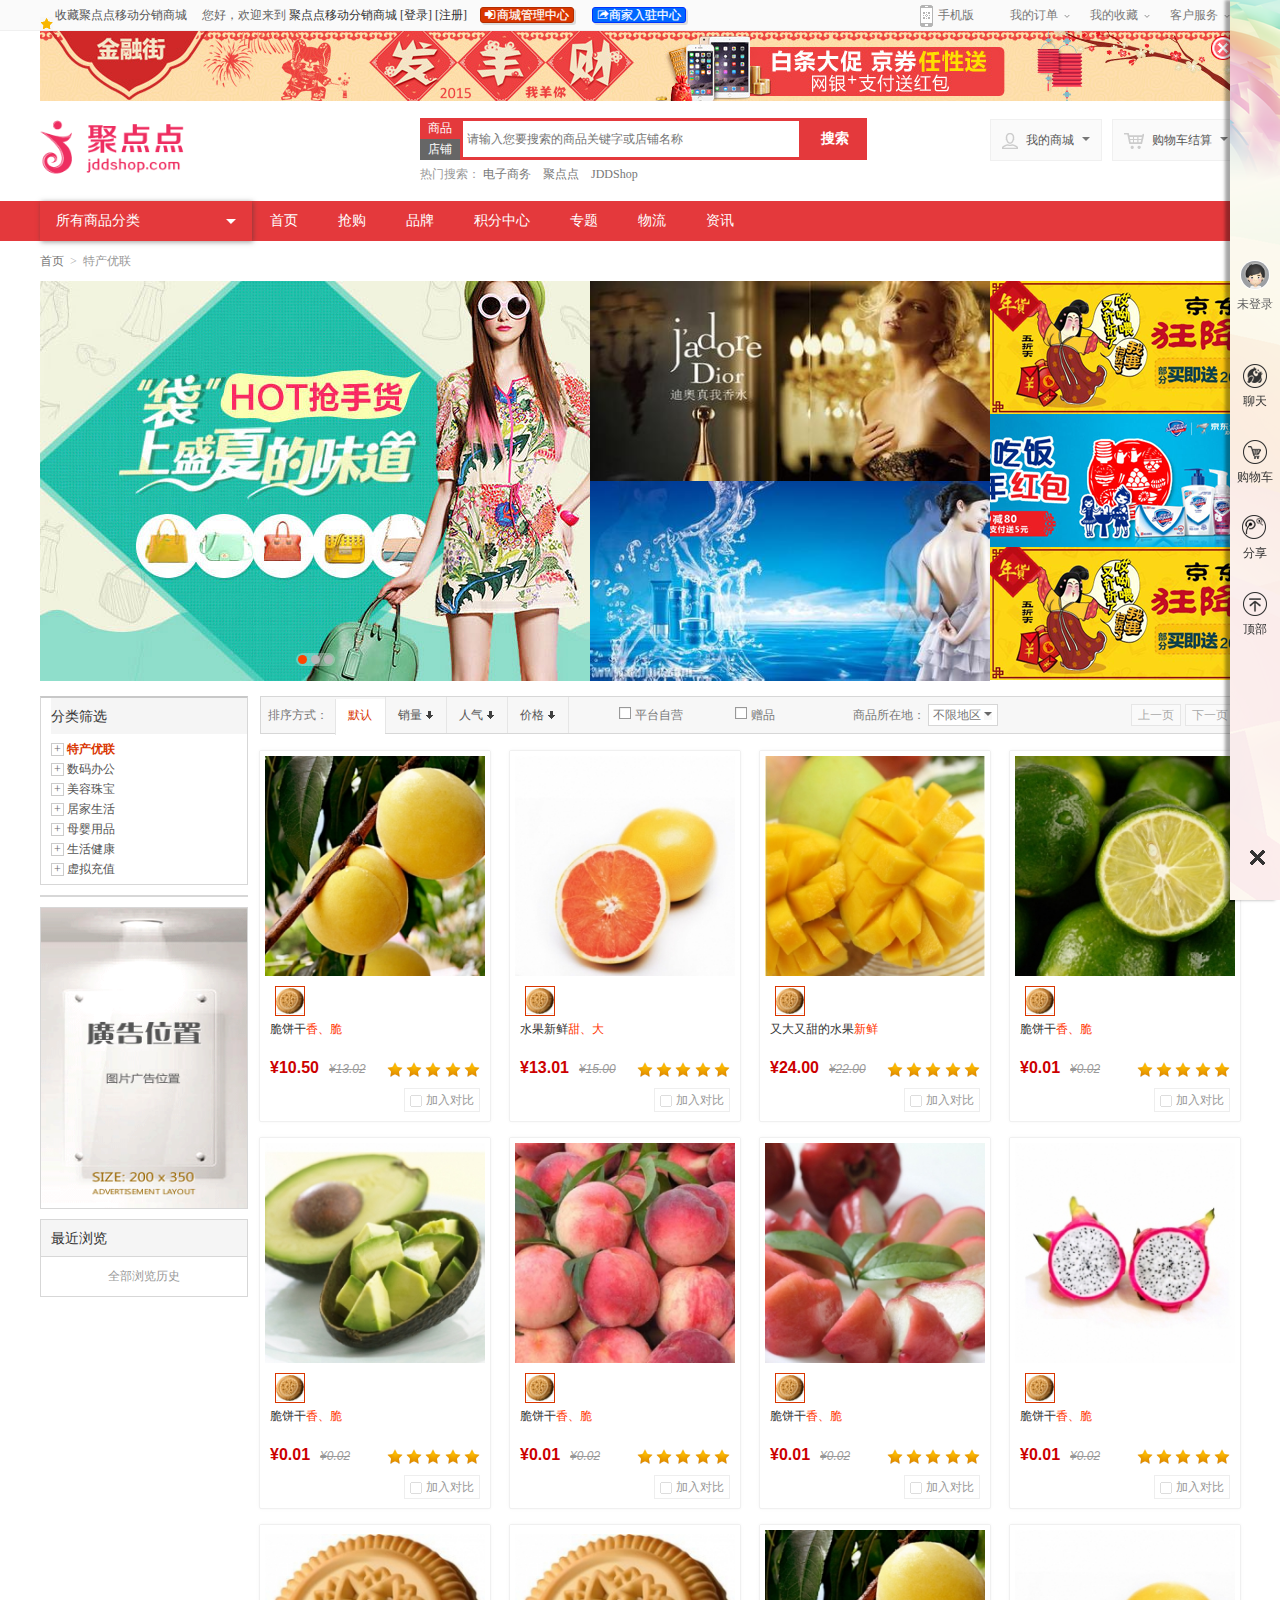
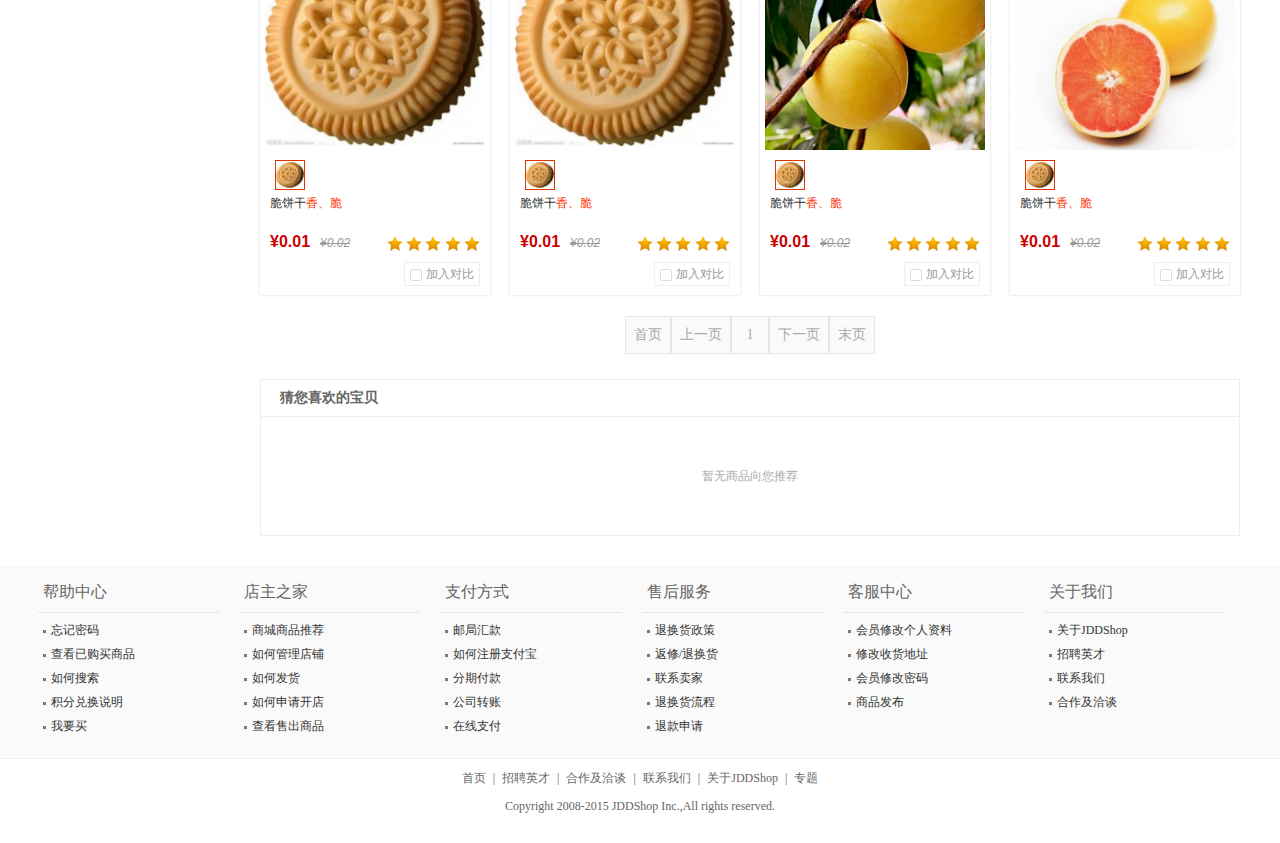
<file: jdd/liebiao.html>
<!DOCTYPE html>
<html lang="en">
<head>
    <meta charset="UTF-8">
    <title>列表页</title>
    <link rel="stylesheet" type="text/css" href="css/liebiao.css">
    <script src="js/jquery.js"></script>
    <script src="js/liebiao.js"></script>
    <script src="js/cookie.js"></script>
</head>
<body>
<!--=======-------------header------------------------>
<div id="header" class="clear">
    <div class="content">
        <div class="head-left fl">
            <div class="fav fl"><a href="javascript:;"><img src="img/star.png"  class="unturn">收藏聚点点移动分销商城</a></div>
            <div class="subnav fl">
                <span>您好，欢迎来到</span>
                <span class="a1"><a href="javascript:;">聚点点移动分销商城</a></span>
                <span class="a1"><a href="javascript:;">[登录]</a></span>
                <span class="a1"><a href="javascript:;">[注册]</a></span>
                <span class="manage"><a href="javascript:;" class="iconfont">&#xe607;商城管理中心</a></span>
                <span class="enter"><a href="javascript:;" class="iconfont">&#xe602;商家入驻中心</a></span>
            </div>
        </div>

        <div class="head-right fr">
            <ul>
                <li class="first hidebox">
                    <a href="javascript:;">手机版</a>
                    <div class="hide">
                        <div class="qrcode"><img src="img/app.png"></div>
                        <div class="choose">
                            <h4>扫描二维码</h4>
                            <p>下载手机客户端</p>
                            <div>
                                <a href="javascript:;" class="type1">Android</a>
                                <a href="javascript:;" class="type2">iPhone</a>
                            </div>
                        </div>
                    </div>
                </li>
                <li class="hidebox">
                    <a href="javascript:;">我的订单<i></i></a>
                    <div class="hide">
                        <ul>
                            <li><a href="javascript:;">待付款订单</a></li>
                            <li><a href="javascript:;">待确认收货</a></li>
                            <li><a href="javascript:;">待评价交易</a></li>
                        </ul>
                    </div>
                </li>
                <li class="hidebox">
                    <a href="javascript:;">我的收藏<i></i></a>
                    <div class="hide">
                        <ul>
                            <li><a href="javascript:;">商品收藏</a></li>
                            <li><a href="javascript:;">店铺收藏</a></li>
                        </ul>
                    </div>
                </li>
                <li class="hidebox">
                    <a href="javascript:;">客户服务<i></i></a>
                    <div class="hide">
                        <ul>
                            <li><a href="javascript:;">帮助中心</a></li>
                            <li><a href="javascript:;">售后服务</a></li>
                            <li><a href="javascript:;">客服中心</a></li>
                        </ul>
                    </div>
                </li>
            </ul>
        </div>
    </div>
</div>

<!--------------------subbanner----------------------->
<div id="subbanner">
    <div class="content">
        <a href="javascript:;"><img src="img/subbanner.jpg"></a><a href="javascript:;" class="close1"><img src="img/close.png"></a>
    </div>
</div>

<!-----------------------logo-------------------------->
<div id="logo">
    <div class="content">
        <div class="logoimg fl"><a href="javascript:;"><img src="img/logo.png"></a></div>
        <div class="wrap fl">
            <div class="searchbox">
                <div class="tab fl">
                    <a href="javascript:;" class="active">商品</a>
                    <a href="javascript:;" class="a2">店铺</a>
                </div>
                <form class="search fl">
                    <input type="text" name="tx" value="" placeholder="请输入您要搜索的商品关键字或店铺名称" id="tx" autocomplete="off">
                    <input type="button" name="btn" value="搜索" id="btn">
                    <ul id="searchlist"></ul>
                </form>
            </div>
            <ul class="hotsearch">
                <li class="first">热门搜索：</li>
                <li><a href="javascript:;">电子商务</a></li>
                <li><a href="javascript:;">聚点点</a></li>
                <li><a href="javascript:;">JDDShop</a></li>
            </ul>
        </div>
        <div class="shop-cart fr">
            <div class="myshop fl">
                <a href="javascript:;"><i></i><span>我的商城</span><b></b></a>
                <div class="hide">
                    <div class="myinfo">
                        <a href="javascript:;">我的用户中心<i></i></a>
                    </div>
                    <ul class="clear">
                        <li class="left"><a href="javascript:;">站内消息(0)</a></li>
                        <li class="right"><a href="javascript:;">我的订单<i></i></a></li>
                        <li class="left"><a href="javascript:;">咨询回复(0)</a></li>
                        <li class="right"><a href="javascript:;">我的收藏<i></i></a></li>
                        <li class="left"><a href="javascript:;">代金券(0)</a></li>
                        <li class="right"><a href="javascript:;">我的积分<i></i></a></li>
                    </ul>
                    <div class="history">
                        <p><span>最近浏览的商品</span><a href="javascript:;">全部浏览历史</a></p>
                        <ul>
                            <li>暂无商品</li>
                        </ul>
                    </div>
                </div>
            </div>
            <div class="mycart fl">
                <a href="javascript:;"><i></i><span>购物车结算</span><b></b></a>
                <div class="hide">
                    <h4>最近加入的商品</h4>
                    <div class="box1">您的购物车中暂无商品，赶快选择心爱的商品吧！</div>
                    <div class="box2 clear"><a href="javascript:;">计算购物车中的商品</a> </div>
                </div>
            </div>
        </div>
    </div>
</div>

<!-----------------------nav部分------------------- -->
<div id="nav">
    <div class="content">
        <div class="fl menu">
            <p class="p">所有商品分类</p>
            <div class="menu-left">
                <ul>
                    <li class="li-one">
                        <h5>特产优连</h5>
                        <p><a href="javascript:;">饼干蛋糕</a><a href="javascript:;">糖果巧克力</a></p>
                    </li>
                    <li class="li-two">
                        <h5>数码办公</h5>
                        <p><a href="javascript:;">手机电池</a><a href="javascript:;">蓝牙耳机</a></p>
                    </li>
                    <li class="li-one">
                        <h5>服饰鞋帽</h5>
                        <p><a href="javascript:;">T恤</a><a href="javascript:;">衬衫</a><a href="javascript:;">针织衫</a><a href="javascript:;">雪纺衫</a></p>
                    </li>
                    <li class="li-two">
                        <h5>美容珠宝</h5>
                        <p><a href="javascript:;">洁面乳</a><a href="javascript:;">爽肤水</a><a href="javascript:;">精华露</a></p>
                    </li>
                    <li class="li-one">
                        <h5>居家生活</h5>
                        <p><a href="javascript:;">床品件套</a><a href="javascript:;">被子</a><a href="javascript:;">枕芯枕套</a></p>
                    </li>
                    <li class="li-two">
                        <h5>母婴用品</h5>
                        <p><a href="javascript:;">品牌奶粉</a><a href="javascript:;">妈妈奶粉</a><a href="javascript:;">1段奶粉</a></p>
                    </li>
                    <li class="li-one">
                        <h5>生活健康</h5>
                        <p><a href="javascript:;">户外服装</a><a href="javascript:;">户外鞋袜</a></p>
                    </li>
                    <li class="li-two">
                        <h5>虚拟充值</h5>
                        <p><a href="javascript:;">手机充值</a><a href="javascript:;">游戏点卡</a><a href="javascript:;">QQ充值</a></p>
                    </li>
                </ul>
            </div>
        </div>
        <ul class="fl">
            <li><a href="javascript:;">首页</a></li>
            <li><a href="javascript:;">抢购</a></li>
            <li><a href="javascript:;">品牌</a></li>
            <li><a href="javascript:;">积分中心</a></li>
            <li><a href="javascript:;">专题</a></li>
            <li><a href="javascript:;">物流</a></li>
            <li><a href="javascript:;">资讯</a></li>
        </ul>
    </div>
</div>

<!-------------------------banner-------------------->
<div id="banner">
    <div class="content">
        <div class="title">
            <a href="javascript:;">首页</a><i>></i><span>特产优联</span>
        </div>
        <div class="container clear">
            <div class="con-left">
                <div class="imglist">
                    <ul>
                        <li><a href="javascript:;"><img src="img/lb1.jpg" alt=""></a></li>
                        <li><a href="javascript:;"><img src="img/lb2.jpg" alt=""></a></li>
                        <li><a href="javascript:;"><img src="img/lb3.jpg" alt=""></a></li>
                    </ul>
                </div>
                <div class="btnlist">
                    <a href="javascript:;" class="hover"></a><a href="javascript:;"></a><a href="javascript:;"></a>
                </div>
                <div class="direction">
                    <a href="javascript:;" class="leftbtn"><</a>
                    <a href="javascript:;" class="rightbtn">></a>
                </div>
            </div>
            <div class="con-mid">
                <ul>
                    <li><a href="javascript:;"><img src="img/ad1.jpg"></a></li>
                    <li><a href="javascript:;"><img src="img/ad2.jpg"></a></li>
                </ul>
            </div>
            <div class="con-right">
                <ul>
                    <li><a href="javascript:;"><img src="img/ad3.png" alt=""></a></li>
                    <li><a href="javascript:;"><img src="img/ad4.png" alt=""></a></li>
                    <li><a href="javascript:;"><img src="img/ad3.png" alt=""></a></li>
                </ul>
            </div>
        </div>
    </div>
</div>

<!-------------------------main----------------------->
<div id="main" class="clear">
    <div class="content">
        <div class="mainl">
            <div class="box1">
                <h3>分类筛选</h3>
                <ul class="tree">
                    <li class="active"><a href="#">特产优联</a>
                        <ul class="submenu">
                            <li><a href="#">进口食品</a>
                                <ul>
                                    <li><a href="#">饼干蛋糕</a></li>
                                    <li><a href="#">糖果巧克力</a></li>
                                    <li><a href="#">休闲零食</a></li>
                                    <li><a href="#">冲调饮品</a></li>
                                    <li><a href="#">粮油调味</a></li>
                                </ul>
                            </li>
                            <li><a href="#">地方特产</a>
                                <ul>
                                    <li><a href="#">华北</a></li>
                                    <li><a href="#">西北</a></li>
                                    <li><a href="#">西南</a></li>
                                    <li><a href="#">东北</a></li>
                                    <li><a href="#">华南</a></li>
                                    <li><a href="#">华东</a></li>
                                    <li><a href="#">华中</a></li>
                                </ul>
                            </li>
                            <li><a href="#">休闲食品</a>
                                <ul></ul>
                            </li>
                            <li><a href="#">粮油调味</a>
                                <ul></ul>
                            </li>
                            <li><a href="#">中外名酒</a>
                                <ul></ul>
                            </li>
                            <li><a href="#">饮料冲调</a>
                                <ul></ul>
                            </li>
                            <li><a href="#">营养健康</a>
                                <ul></ul>
                            </li>
                            <li><a href="#">亚健康调理</a>
                                <ul></ul>
                            </li>
                            <li><a href="#">健康礼品</a>
                                <ul></ul>
                            </li>
                            <li><a href="#">生鲜食品</a>
                                <ul></ul>
                            </li>
                        </ul>
                    </li>
                    <li><a href="#">数码办公</a>
                        <ul></ul>
                    </li>
                    <li><a href="#">美容珠宝</a>
                        <ul></ul>
                    </li>
                    <li><a href="#">居家生活</a>
                        <ul></ul>
                    </li>
                    <li><a href="#">母婴用品</a>
                        <ul></ul>
                    </li>
                    <li><a href="#">生活健康</a>
                        <ul></ul>
                    </li>
                    <li><a href="#">虚拟充值</a>
                        <ul></ul>
                    </li>
                 </ul>
            </div>
            <div class="box2"></div>
            <div class="box3">
                <a href="javascript:;"><img src="img/guang.gif"></a>
            </div>
            <div class="box4">
                <h3>最近浏览</h3>
                <div class="history">
                    <ul></ul>
                    <a href="javascript:;">全部浏览历史</a>
                </div>
            </div>
        </div>
        <div class="mainr">
            <div class="sort-bar">
                <div class="px">
                    <span>排序方式：</span>
                    <ul class="clear">
                        <li class="select"><a href="javascript:;">默认<i></i></a></li>
                        <li><a href="javascript:;">销量<i></i></a></li>
                        <li><a href="javascript:;">人气<i></i></a></li>
                        <li class="last"><a href="javascript:;">价格<i></i></a></li>
                    </ul>
                </div>
                <div class="zy">
                    <a href="javascript:;"><i></i>平台自营</a>
                </div>
                <div class="zp">
                    <a href="javascript:;"><i></i>赠品</a>
                </div>
                <div class="address">
                    <span>商品所在地：</span>
                    <div class="wrap"><a href="javascript:;" class="chose">不限地区<i></i></a></div>
                    <div class="choice">
                        <dl>
                            <dt>常用地区</dt>
                            <dd><a href="javascript:;">北京</a></dd>
                            <dd><a href="javascript:;">天津</a></dd>
                            <dd><a href="javascript:;">上海</a></dd>
                            <dd><a href="javascript:;">海外</a></dd>
                        </dl>
                        <div><a href="javascript:;">不限地区</a></div>
                    </div>
                </div>
                <div class="pagebtn">
                    <ul>
                        <li class="pre"><span>上一页</span></li>
                        <li class="next"><span>下一页</span></li>
                    </ul>
                </div>
            </div>
            <div class="container clear">
                <ul class="goodslist">
                    <li>
                        <div class="wrap">
                            <div class="goodsimg"><a href="javascript:;"><img src="img/food1.jpg"></a></div>
                            <div class="goods-info">
                                <div class="goods-show">
                                    <ul>
                                        <li class="select"><a href="javascript:;"><img src="img/small.jpg"></a> </li>
                                    </ul>
                                </div>
                                <div class="goods-name">
                                    <a href="javascript:;"> <span>脆饼干<i>香、脆</i></span></a>
                                </div>
                                <div class="goods-price">
                                    <b>¥10.50</b><i>¥13.02</i>
                                    <span>
                                        <img src="img/star1.png">
                                        <img src="img/star1.png">
                                        <img src="img/star1.png">
                                        <img src="img/star1.png">
                                        <img src="img/star1.png">
                                    </span>
                                </div>
                                <div class="goods-sub">
                                    <span><i></i>加入对比</span>
                                </div>
                                <div class="sell-start">
                                    <ul>
                                        <li><a href="#" class="status">1</a><p>商品销量</p></li>
                                        <li><a href="#" class="comments">0</a><p>用户评论</p></li>
                                    </ul>
                                </div>
                                <div class="store">
                                    <a href="javascript:;">聚点点官方旗舰店</a>
                                </div>
                                <div class="add-cart" data-img="img/food1.jpg" data-store="聚点点官方旗舰店" data-name="脆饼干 香、脆" data-price="10.50">
                                    <a href="javascript:;">加入购物车</a>
                                </div>
                            </div>
                        </div>
                    </li>
                    <li >
                        <div class="wrap">
                            <div class="goodsimg"><a href="javascript:;"><img src="img/food2.jpg"></a></div>
                            <div class="goods-info">
                                <div class="goods-show">
                                    <ul>
                                        <li class="select"><a href="javascript:;"><img src="img/small.jpg"></a> </li>
                                    </ul>
                                </div>
                                <div class="goods-name">
                                    <a href="javascript:;"> <span>水果新鲜<i>甜、大</i></span></a>
                                </div>
                                <div class="goods-price">
                                    <b>¥13.01</b><i>¥15.00</i>
                                    <span>
                                        <img src="img/star1.png">
                                        <img src="img/star1.png">
                                        <img src="img/star1.png">
                                        <img src="img/star1.png">
                                        <img src="img/star1.png">
                                    </span>
                                </div>
                                <div class="goods-sub">
                                    <span><i></i>加入对比</span>
                                </div>
                                <div class="sell-start">
                                    <ul>
                                        <li><a href="#" class="status">1</a><p>商品销量</p></li>
                                        <li><a href="#" class="comments">0</a><p>用户评论</p></li>
                                    </ul>
                                </div>
                                <div class="store">
                                    <a href="javascript:;">栗子水果店</a>
                                </div>
                                <div class="add-cart"  data-img="img/food2.jpg" data-store="栗子水果店" data-name="水果新鲜 甜、大" data-price="13.01">
                                    <a href="javascript:;">加入购物车</a>
                                </div>
                            </div>
                        </div>
                    </li>
                    <li>
                        <div class="wrap">
                            <div class="goodsimg"><a href="javascript:;"><img src="img/food3.jpg"></a></div>
                            <div class="goods-info">
                                <div class="goods-show">
                                    <ul>
                                        <li class="select"><a href="javascript:;"><img src="img/small.jpg"></a> </li>
                                    </ul>
                                </div>
                                <div class="goods-name">
                                    <a href="javascript:;"> <span>又大又甜的水果<i>新鲜</i></span></a>
                                </div>
                                <div class="goods-price">
                                    <b>¥24.00</b><i>¥22.00</i>
                                    <span>
                                        <img src="img/star1.png">
                                        <img src="img/star1.png">
                                        <img src="img/star1.png">
                                        <img src="img/star1.png">
                                        <img src="img/star1.png">
                                    </span>
                                </div>
                                <div class="goods-sub">
                                    <span><i></i>加入对比</span>
                                </div>
                                <div class="sell-start">
                                    <ul>
                                        <li><a href="#" class="status">1</a><p>商品销量</p></li>
                                        <li><a href="#" class="comments">0</a><p>用户评论</p></li>
                                    </ul>
                                </div>
                                <div class="store">
                                    <a href="javascript:;">哆啦世家</a>
                                </div>
                                <div class="add-cart"  data-img="img/food3.jpg" data-store="哆啦世家" data-name="又大又甜的水果 新鲜" data-price="24.00">
                                    <a href="javascript:;">加入购物车</a>
                                </div>
                            </div>
                        </div>
                    </li>
                    <li>
                        <div class="wrap">
                            <div class="goodsimg"><a href="javascript:;"><img src="img/food4.jpg"></a></div>
                            <div class="goods-info">
                                <div class="goods-show">
                                    <ul>
                                        <li class="select"><a href="javascript:;"><img src="img/small.jpg"></a> </li>
                                    </ul>
                                </div>
                                <div class="goods-name">
                                    <a href="javascript:;"> <span>脆饼干<i>香、脆</i></span></a>
                                </div>
                                <div class="goods-price">
                                    <b>¥0.01</b><i>¥0.02</i>
                                    <span>
                                        <img src="img/star1.png">
                                        <img src="img/star1.png">
                                        <img src="img/star1.png">
                                        <img src="img/star1.png">
                                        <img src="img/star1.png">
                                    </span>
                                </div>
                                <div class="goods-sub">
                                    <span><i></i>加入对比</span>
                                </div>
                                <div class="sell-start">
                                    <ul>
                                        <li><a href="#" class="status">1</a><p>商品销量</p></li>
                                        <li><a href="#" class="comments">0</a><p>用户评论</p></li>
                                    </ul>
                                </div>
                                <div class="store">
                                    <a href="javascript:;">聚点点官方旗舰店</a>
                                </div>
                                <div class="add-cart" data-img="img/food4.jpg" data-store="聚点点官方旗舰店" data-name="脆饼干 香、脆" data-price="0.01">
                                    <a href="javascript:;">加入购物车</a>
                                </div>
                            </div>
                        </div>
                    </li>
                    <li>
                        <div class="wrap">
                            <div class="goodsimg"><a href="javascript:;"><img src="img/food5.jpg"></a></div>
                            <div class="goods-info">
                                <div class="goods-show">
                                    <ul>
                                        <li class="select"><a href="javascript:;"><img src="img/small.jpg"></a> </li>
                                    </ul>
                                </div>
                                <div class="goods-name">
                                    <a href="javascript:;"> <span>脆饼干<i>香、脆</i></span></a>
                                </div>
                                <div class="goods-price">
                                    <b>¥0.01</b><i>¥0.02</i>
                                    <span>
                                        <img src="img/star1.png">
                                        <img src="img/star1.png">
                                        <img src="img/star1.png">
                                        <img src="img/star1.png">
                                        <img src="img/star1.png">
                                    </span>
                                </div>
                                <div class="goods-sub">
                                    <span><i></i>加入对比</span>
                                </div>
                                <div class="sell-start">
                                    <ul>
                                        <li><a href="#" class="status">1</a><p>商品销量</p></li>
                                        <li><a href="#" class="comments">0</a><p>用户评论</p></li>
                                    </ul>
                                </div>
                                <div class="store">
                                    <a href="javascript:;">聚点点官方旗舰店</a>
                                </div>
                                <div class="add-cart" data-img="img/food5.jpg" data-store="聚点点官方旗舰店" data-name="脆饼干 香、脆" data-price="0.01">
                                    <a href="javascript:;">加入购物车</a>
                                </div>
                            </div>
                        </div>
                    </li>
                    <li>
                        <div class="wrap">
                            <div class="goodsimg"><a href="javascript:;"><img src="img/food6.jpg"></a></div>
                            <div class="goods-info">
                                <div class="goods-show">
                                    <ul>
                                        <li class="select"><a href="javascript:;"><img src="img/small.jpg"></a> </li>
                                    </ul>
                                </div>
                                <div class="goods-name">
                                    <a href="javascript:;"> <span>脆饼干<i>香、脆</i></span></a>
                                </div>
                                <div class="goods-price">
                                    <b>¥0.01</b><i>¥0.02</i>
                                    <span>
                                        <img src="img/star1.png">
                                        <img src="img/star1.png">
                                        <img src="img/star1.png">
                                        <img src="img/star1.png">
                                        <img src="img/star1.png">
                                    </span>
                                </div>
                                <div class="goods-sub">
                                    <span><i></i>加入对比</span>
                                </div>
                                <div class="sell-start">
                                    <ul>
                                        <li><a href="#" class="status">1</a><p>商品销量</p></li>
                                        <li><a href="#" class="comments">0</a><p>用户评论</p></li>
                                    </ul>
                                </div>
                                <div class="store">
                                    <a href="javascript:;">聚点点官方旗舰店</a>
                                </div>
                                <div class="add-cart" data-img="img/food6.jpg" data-store="聚点点官方旗舰店" data-name="脆饼干 香、脆" data-price="0.01">
                                    <a href="javascript:;">加入购物车</a>
                                </div>
                            </div>
                        </div>
                    </li>
                    <li>
                        <div class="wrap">
                            <div class="goodsimg"><a href="javascript:;"><img src="img/food7.jpg"></a></div>
                            <div class="goods-info">
                                <div class="goods-show">
                                    <ul>
                                        <li class="select"><a href="javascript:;"><img src="img/small.jpg"></a> </li>
                                    </ul>
                                </div>
                                <div class="goods-name">
                                    <a href="javascript:;"> <span>脆饼干<i>香、脆</i></span></a>
                                </div>
                                <div class="goods-price">
                                    <b>¥0.01</b><i>¥0.02</i>
                                    <span>
                                        <img src="img/star1.png">
                                        <img src="img/star1.png">
                                        <img src="img/star1.png">
                                        <img src="img/star1.png">
                                        <img src="img/star1.png">
                                    </span>
                                </div>
                                <div class="goods-sub">
                                    <span><i></i>加入对比</span>
                                </div>
                                <div class="sell-start">
                                    <ul>
                                        <li><a href="#" class="status">1</a><p>商品销量</p></li>
                                        <li><a href="#" class="comments">0</a><p>用户评论</p></li>
                                    </ul>
                                </div>
                                <div class="store">
                                    <a href="javascript:;">聚点点官方旗舰店</a>
                                </div>
                                <div class="add-cart" data-img="img/food7.jpg" data-store="聚点点官方旗舰店" data-name="脆饼干 香、脆" data-price="0.01">
                                    <a href="javascript:;">加入购物车</a>
                                </div>
                            </div>
                        </div>
                    </li>
                    <li>
                        <div class="wrap">
                            <div class="goodsimg"><a href="javascript:;"><img src="img/food8.jpg"></a></div>
                            <div class="goods-info">
                                <div class="goods-show">
                                    <ul>
                                        <li class="select"><a href="javascript:;"><img src="img/small.jpg"></a> </li>
                                    </ul>
                                </div>
                                <div class="goods-name">
                                    <a href="javascript:;"> <span>脆饼干<i>香、脆</i></span></a>
                                </div>
                                <div class="goods-price">
                                    <b>¥0.01</b><i>¥0.02</i>
                                    <span>
                                        <img src="img/star1.png">
                                        <img src="img/star1.png">
                                        <img src="img/star1.png">
                                        <img src="img/star1.png">
                                        <img src="img/star1.png">
                                    </span>
                                </div>
                                <div class="goods-sub">
                                    <span><i></i>加入对比</span>
                                </div>
                                <div class="sell-start">
                                    <ul>
                                        <li><a href="#" class="status">1</a><p>商品销量</p></li>
                                        <li><a href="#" class="comments">0</a><p>用户评论</p></li>
                                    </ul>
                                </div>
                                <div class="store">
                                    <a href="javascript:;">聚点点官方旗舰店</a>
                                </div>
                                <div class="add-cart" data-img="img/food8.jpg" data-store="聚点点官方旗舰店" data-name="脆饼干 香、脆" data-price="0.01">
                                    <a href="javascript:;">加入购物车</a>
                                </div>
                            </div>
                        </div>
                    </li>
                    <li>
                        <div class="wrap">
                            <div class="goodsimg"><a href="javascript:;"><img src="img/bing.jpg"></a></div>
                            <div class="goods-info">
                                <div class="goods-show">
                                    <ul>
                                        <li class="select"><a href="javascript:;"><img src="img/small.jpg"></a> </li>
                                    </ul>
                                </div>
                                <div class="goods-name">
                                    <a href="javascript:;"> <span>脆饼干<i>香、脆</i></span></a>
                                </div>
                                <div class="goods-price">
                                    <b>¥0.01</b><i>¥0.02</i>
                                    <span>
                                        <img src="img/star1.png">
                                        <img src="img/star1.png">
                                        <img src="img/star1.png">
                                        <img src="img/star1.png">
                                        <img src="img/star1.png">
                                    </span>
                                </div>
                                <div class="goods-sub">
                                    <span><i></i>加入对比</span>
                                </div>
                                <div class="sell-start">
                                    <ul>
                                        <li><a href="#" class="status">1</a><p>商品销量</p></li>
                                        <li><a href="#" class="comments">0</a><p>用户评论</p></li>
                                    </ul>
                                </div>
                                <div class="store">
                                    <a href="javascript:;">聚点点官方旗舰店</a>
                                </div>
                                <div class="add-cart">
                                    <a href="javascript:;">加入购物车</a>
                                </div>
                            </div>
                        </div>
                    </li>
                    <li>
                        <div class="wrap">
                            <div class="goodsimg"><a href="javascript:;"><img src="img/bing.jpg"></a></div>
                            <div class="goods-info">
                                <div class="goods-show">
                                    <ul>
                                        <li class="select"><a href="javascript:;"><img src="img/small.jpg"></a> </li>
                                    </ul>
                                </div>
                                <div class="goods-name">
                                    <a href="javascript:;"> <span>脆饼干<i>香、脆</i></span></a>
                                </div>
                                <div class="goods-price">
                                    <b>¥0.01</b><i>¥0.02</i>
                                    <span>
                                        <img src="img/star1.png">
                                        <img src="img/star1.png">
                                        <img src="img/star1.png">
                                        <img src="img/star1.png">
                                        <img src="img/star1.png">
                                    </span>
                                </div>
                                <div class="goods-sub">
                                    <span><i></i>加入对比</span>
                                </div>
                                <div class="sell-start">
                                    <ul>
                                        <li><a href="#" class="status">1</a><p>商品销量</p></li>
                                        <li><a href="#" class="comments">0</a><p>用户评论</p></li>
                                    </ul>
                                </div>
                                <div class="store">
                                    <a href="javascript:;">聚点点官方旗舰店</a>
                                </div>
                                <div class="add-cart">
                                    <a href="javascript:;">加入购物车</a>
                                </div>
                            </div>
                        </div>
                    </li>
                    <li>
                        <div class="wrap">
                            <div class="goodsimg"><a href="javascript:;"><img src="img/food1.jpg"></a></div>
                            <div class="goods-info">
                                <div class="goods-show">
                                    <ul>
                                        <li class="select"><a href="javascript:;"><img src="img/small.jpg"></a> </li>
                                    </ul>
                                </div>
                                <div class="goods-name">
                                    <a href="javascript:;"> <span>脆饼干<i>香、脆</i></span></a>
                                </div>
                                <div class="goods-price">
                                    <b>¥0.01</b><i>¥0.02</i>
                                    <span>
                                        <img src="img/star1.png">
                                        <img src="img/star1.png">
                                        <img src="img/star1.png">
                                        <img src="img/star1.png">
                                        <img src="img/star1.png">
                                    </span>
                                </div>
                                <div class="goods-sub">
                                    <span><i></i>加入对比</span>
                                </div>
                                <div class="sell-start">
                                    <ul>
                                        <li><a href="#" class="status">1</a><p>商品销量</p></li>
                                        <li><a href="#" class="comments">0</a><p>用户评论</p></li>
                                    </ul>
                                </div>
                                <div class="store">
                                    <a href="javascript:;">聚点点官方旗舰店</a>
                                </div>
                                <div class="add-cart">
                                    <a href="javascript:;">加入购物车</a>
                                </div>
                            </div>
                        </div>
                    </li>
                    <li >
                        <div class="wrap">
                            <div class="goodsimg"><a href="javascript:;"><img src="img/food2.jpg"></a></div>
                            <div class="goods-info">
                                <div class="goods-show">
                                    <ul>
                                        <li class="select"><a href="javascript:;"><img src="img/small.jpg"></a> </li>
                                    </ul>
                                </div>
                                <div class="goods-name">
                                    <a href="javascript:;"> <span>脆饼干<i>香、脆</i></span></a>
                                </div>
                                <div class="goods-price">
                                    <b>¥0.01</b><i>¥0.02</i>
                                    <span>
                                        <img src="img/star1.png">
                                        <img src="img/star1.png">
                                        <img src="img/star1.png">
                                        <img src="img/star1.png">
                                        <img src="img/star1.png">
                                    </span>
                                </div>
                                <div class="goods-sub">
                                    <span><i></i>加入对比</span>
                                </div>
                                <div class="sell-start">
                                    <ul>
                                        <li><a href="#" class="status">1</a><p>商品销量</p></li>
                                        <li><a href="#" class="comments">0</a><p>用户评论</p></li>
                                    </ul>
                                </div>
                                <div class="store">
                                    <a href="javascript:;">聚点点官方旗舰店</a>
                                </div>
                                <div class="add-cart">
                                    <a href="javascript:;">加入购物车</a>
                                </div>
                            </div>
                        </div>
                    </li>
                </ul>
            </div>
            <div class="tc">
                <ul class="clear">
                    <li>首页</li>
                    <li>上一页</li>
                    <li>1</li>
                    <li>下一页</li>
                    <li>末页</li>
                </ul>
            </div>
            <div class="guess">
                <h3>猜您喜欢的宝贝</h3>
                <div class="con"><span>暂无商品向您推荐</span></div>
            </div>
        </div>
    </div>
</div>

<!-------------------------footer----------------->
<div id="map">
    <div class="content">
        <ul class="clear">
            <li>
                <dl>
                    <dt>帮助中心</dt>
                    <dd><i></i><a href="javascript:;">忘记密码</a></dd>
                    <dd><i></i><a href="javascript:;">查看已购买商品</a></dd>
                    <dd><i></i><a href="javascript:;">如何搜索</a></dd>
                    <dd><i></i><a href="javascript:;">积分兑换说明</a></dd>
                    <dd><i></i><a href="javascript:;">我要买</a></dd>
                </dl>
            </li>
            <li>
                <dl>
                    <dt>店主之家</dt>
                    <dd><i></i><a href="javascript:;">商城商品推荐</a></dd>
                    <dd><i></i><a href="javascript:;">如何管理店铺</a></dd>
                    <dd><i></i><a href="javascript:;">如何发货</a></dd>
                    <dd><i></i><a href="javascript:;">如何申请开店</a></dd>
                    <dd><i></i><a href="javascript:;">查看售出商品</a></dd>
                </dl>
            </li>
            <li>
                <dl>
                    <dt>支付方式</dt>
                    <dd><i></i><a href="javascript:;">邮局汇款</a></dd>
                    <dd><i></i><a href="javascript:;">如何注册支付宝</a></dd>
                    <dd><i></i><a href="javascript:;">分期付款</a></dd>
                    <dd><i></i><a href="javascript:;">公司转账</a></dd>
                    <dd><i></i><a href="javascript:;">在线支付</a></dd>
                </dl>
            </li>
            <li>
                <dl>
                    <dt>售后服务</dt>
                    <dd><i></i><a href="javascript:;">退换货政策</a></dd>
                    <dd><i></i><a href="javascript:;">返修/退换货</a></dd>
                    <dd><i></i><a href="javascript:;">联系卖家</a></dd>
                    <dd><i></i><a href="javascript:;">退换货流程</a></dd>
                    <dd><i></i><a href="javascript:;">退款申请</a></dd>
                </dl>
            </li>
            <li>
                <dl>
                    <dt>客服中心</dt>
                    <dd><i></i><a href="javascript:;">会员修改个人资料</a></dd>
                    <dd><i></i><a href="javascript:;">修改收货地址</a></dd>
                    <dd><i></i><a href="javascript:;">会员修改密码</a></dd>
                    <dd><i></i><a href="javascript:;">商品发布</a></dd>
                </dl>
            </li>
            <li>
                <dl>
                    <dt>关于我们</dt>
                    <dd><i></i><a href="javascript:;">关于JDDShop</a></dd>
                    <dd><i></i><a href="javascript:;">招聘英才</a></dd>
                    <dd><i></i><a href="javascript:;">联系我们</a></dd>
                    <dd><i></i><a href="javascript:;">合作及洽谈</a></dd>
                </dl>
            </li>
        </ul>
    </div>
</div>

<div id="footer">
    <div class="content">
        <p class="p1"><a href="">首页</a><span>|</span><a href="">招聘英才</a><span>|</span><a href="">合作及洽谈</a><span>|</span><a href="">联系我们</a><span>|</span><a href="">关于JDDShop</a><span>|</span><a href="">专题</a></p>
        <p class="p2">Copyright 2008-2015 JDDShop Inc.,All rights reserved.</p>
    </div>
</div>
<!---------------右侧固定导航栏-------------->
<div id="slidebar">
    <div class="user"><a href="javascript:;"><i><img src="img/user.gif"></i><span>未登录</span></a> </div>
    <ul class="tools">
        <li class="chat">
            <a href="javascript:;"><span>聊天</span></a>
        </li>
        <li class="cart">
            <a href="javascript:;"><span>购物车</span></a>
        </li>
        <li class="share">
            <a href="javascript:;"><i></i><sapn>分享</sapn></a>
        </li>
        <li class="backtop"><a href="javascript:;"><i></i><span>顶部</span></a> </li>
    </ul>
    <div class="carthide">
        <div class="top">
            <h3>我的购物车</h3>
            <a href="javascript:;" class="cartbtn"></a>
        </div>
        <div class="bot">
            <ul>
                <li>暂无商品</li>
            </ul>
        </div>
    </div>
    <a href="javascript:;" class=close></a>
</div>

<!----------------工具条-------------------->
<div id="toolhide">
    <div class="user-avatar">
        <img src="img/user.gif">
    </div>
    <div class="frame"></div>
    <div class="show"></div>
</div>
</body>
</html>
</file>
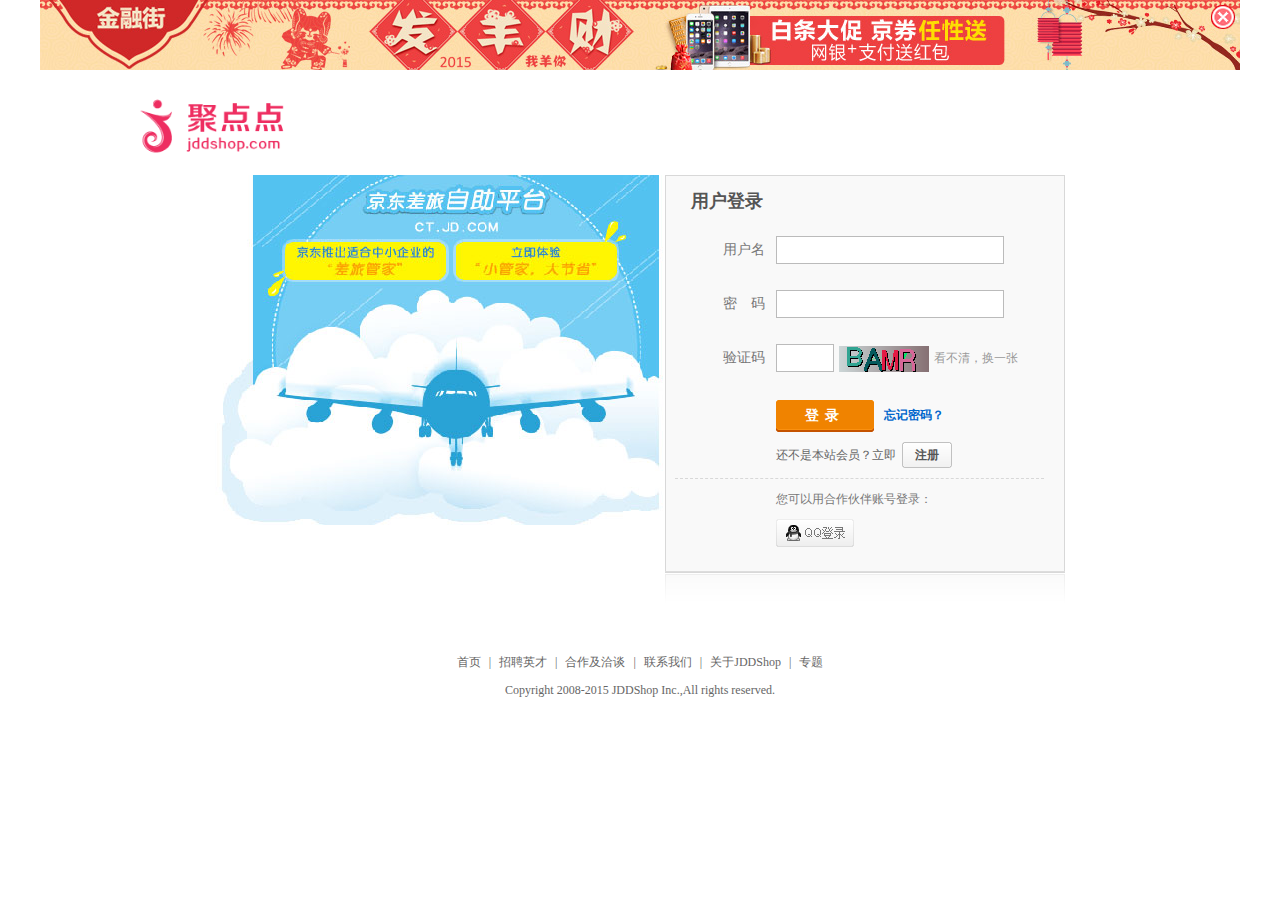
<file: jdd/login.html>
<!DOCTYPE html>
<html lang="en">
<head>
    <meta charset="UTF-8">
    <title>登录页</title>
    <link rel="stylesheet" type="text/css" href="css/login.css">
    <script src="js/jquery.js"></script>
    <script src="js/login.js"></script>
</head>
<body>
<!--------------------subbanner----------------------->
<div id="subbanner">
    <div class="content">
        <a href="javascript:;"><img src="img/subbanner.jpg"></a><a href="javascript:;" class="close1"><img src="img/close.png"></a>
    </div>
</div>
<!----------------------logo---------------------------->
<div id="logo">
    <div class="content">
        <a href="jdd.html"><img src="img/logo.png"></a>
    </div>
</div>

<!------------------------main------------------------->
<div id="main" class="clear">
    <div class="content">
        <div class="left clear"><img src="img/login.jpg"></div>
        <div class="right">
            <h3>用户登录</h3>
            <div class="enter-info">
                <dl class="username clear">
                    <dt>用户名</dt>
                    <dd>
                        <input type="text" name="tx" id="tx" value="" autocomplete="off" class="tx">
                        <p class="onerror">用户名不能为空</p>
                    </dd>
                </dl>
                <dl class="password clear">
                    <dt>密&nbsp;&nbsp;&nbsp;&nbsp;码</dt>
                    <dd>
                        <input type="password" name="tx" id="pwd" value="" autocomplete="off"  class="tx">
                        <p class="onerror">密码不能为空</p>
                    </dd>
                </dl>
                <dl class="checkcode clear">
                    <dt>验证码</dt>
                    <dd>
                        <input type="text" name="tx" id="check" value="" autocomplete="off" class="tx">
                        <a href="javascript:;"><img src="img/check.png"><span>看不清，换一张</span></a>
                        <p class="onerror">验证码不能为空</p>
                    </dd>
                </dl>
                <dl class="loginbtn clear">
                    <dt></dt>
                    <dd>
                        <input type="button" name="btn" value="登录" id="btn">
                        <a href="javascript:;">忘记密码？</a>
                    </dd>
                </dl>
                <dl class="last clear">
                    <dt></dt>
                    <dd><span>还不是本站会员？立即</span><a href="javascript:;">注册</a></dd>
                </dl>
                <dl class="otherwise clear">
                    <dd>
                        <p>您可以用合作伙伴账号登录：</p>
                        <a href="javascript:;"></a>
                    </dd>
                </dl>
                <div class="shadow"></div>
            </div>
        </div>
    </div>
</div>

<!----------------------footer------------------------->
<div id="footer">
    <div class="content">
        <p><a href="javascript:;">首页</a><span>|</span><a href="javascript:;">招聘英才</a><span>|</span><a href="javascript:;">合作及洽谈</a><span>|</span><a href="javascript:;">联系我们</a><span>|</span><a href="javascript:;">关于JDDShop</a><span>|</span><a href="javascript:;">专题</a></p>
        <p class="copyright">Copyright 2008-2015 JDDShop Inc.,All rights reserved.</p>
    </div>
</div>


</body>
</html>
</file>
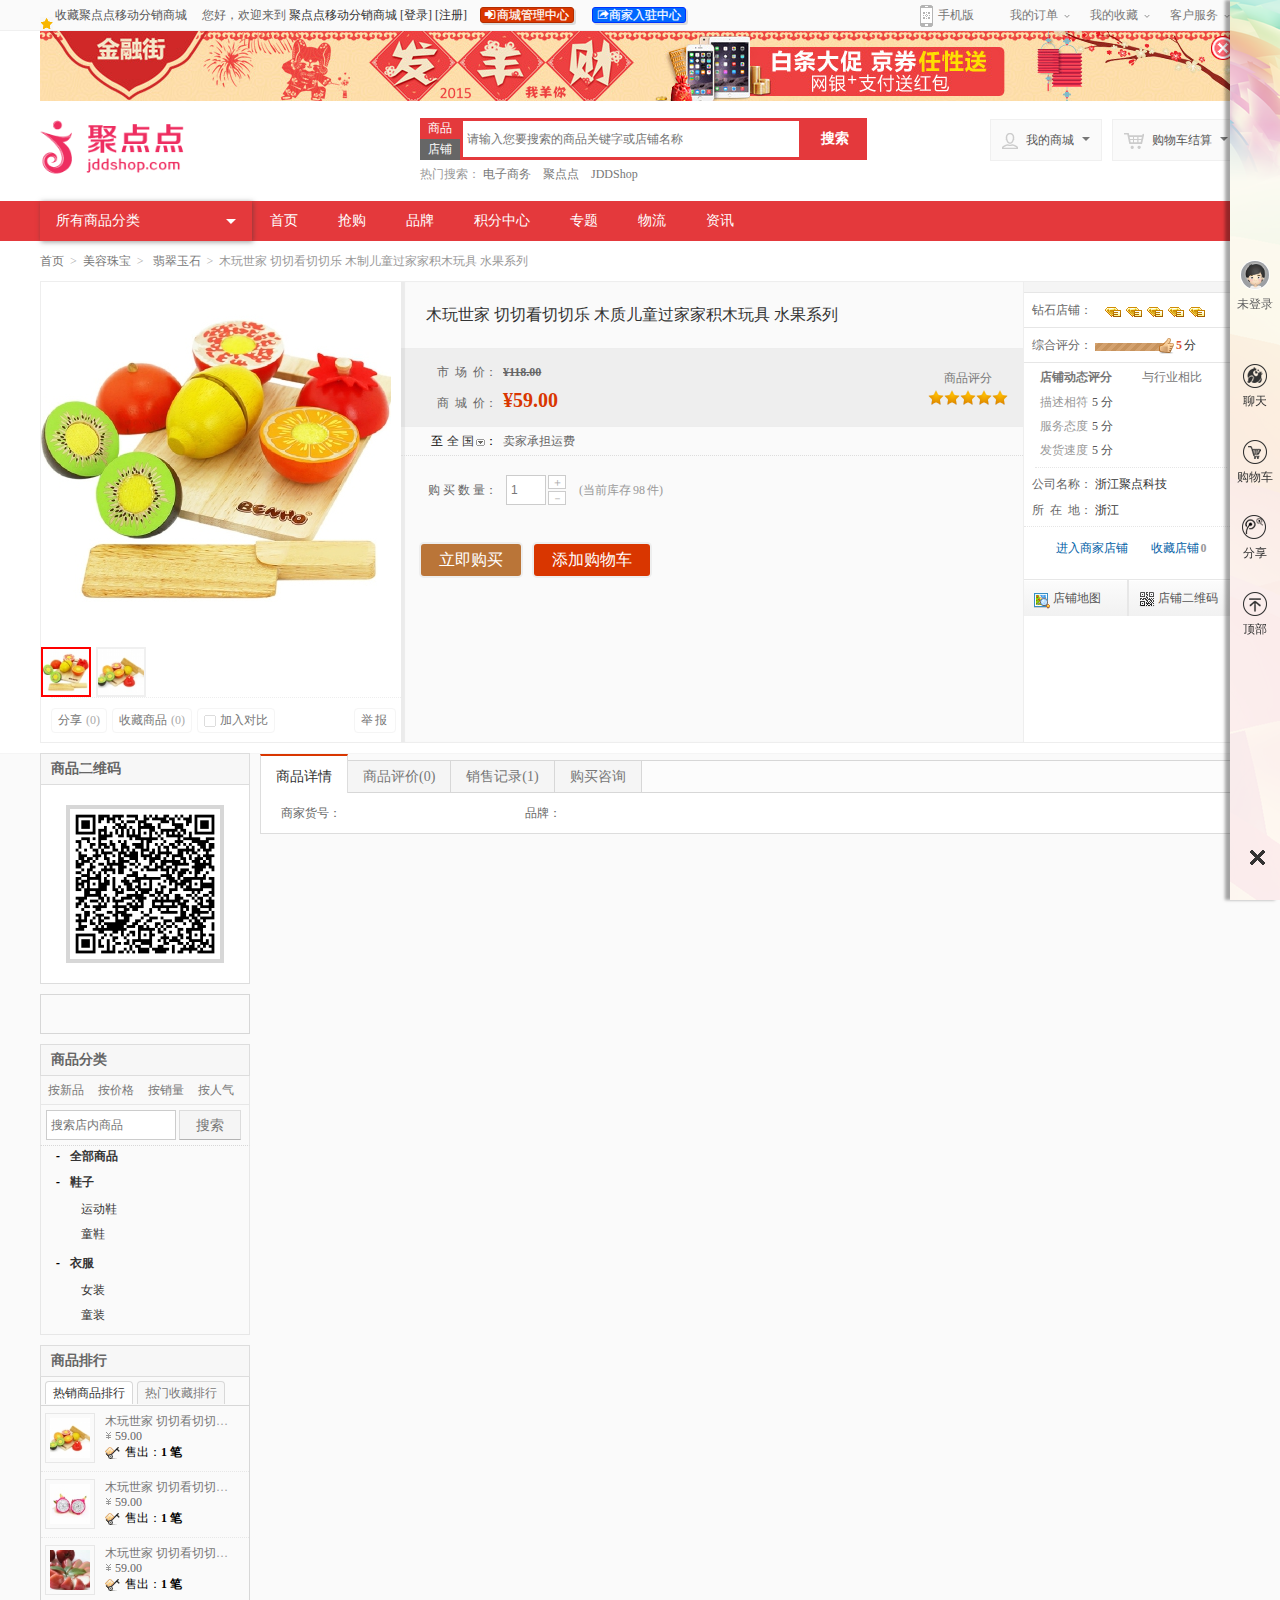
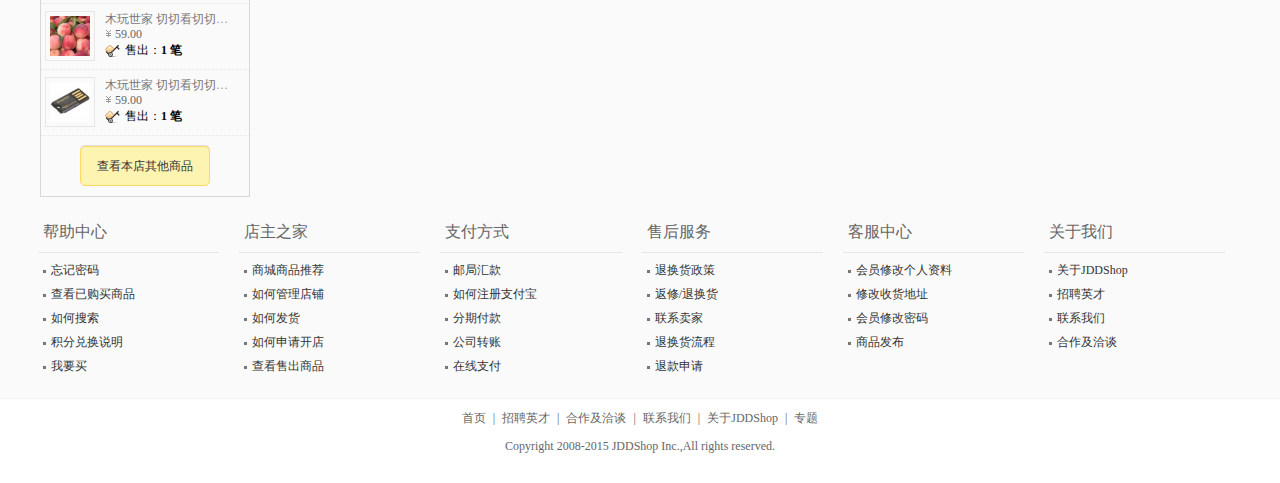
<file: jdd/product.html>
<!DOCTYPE html>
<html lang="en">
<head>
    <meta charset="UTF-8">
    <title>详情页</title>
    <link rel="stylesheet" type="text/css" href="css/product.css">
    <script type="text/javascript" src="js/jquery.js"></script>
    <script type="text/javascript" src="js/product.js"></script>
    <script src="js/cookie.js"></script>
</head>
<body>
<!--=======-------------header------------------------>
<div id="header" class="clear">
    <div class="content">
        <div class="head-left fl">
            <div class="fav fl"><a href="javascript:;"><img src="img/star.png"  class="unturn">收藏聚点点移动分销商城</a></div>
            <div class="subnav fl">
                <span>您好，欢迎来到</span>
                <span class="a1"><a href="javascript:;">聚点点移动分销商城</a></span>
                <span class="a1"><a href="javascript:;">[登录]</a></span>
                <span class="a1"><a href="javascript:;">[注册]</a></span>
                <span class="manage"><a href="javascript:;" class="iconfont">&#xe607;商城管理中心</a></span>
                <span class="enter"><a href="javascript:;" class="iconfont">&#xe602;商家入驻中心</a></span>
            </div>
        </div>

        <div class="head-right fr">
            <ul>
                <li class="first hidebox">
                    <a href="javascript:;">手机版</a>
                    <div class="hide">
                        <div class="qrcode"><img src="img/app.png"></div>
                        <div class="choose">
                            <h4>扫描二维码</h4>
                            <p>下载手机客户端</p>
                            <div>
                                <a href="javascript:;" class="type1">Android</a>
                                <a href="javascript:;" class="type2">iPhone</a>
                            </div>
                        </div>
                    </div>
                </li>
                <li class="hidebox">
                    <a href="javascript:;">我的订单<i></i></a>
                    <div class="hide">
                        <ul>
                            <li><a href="javascript:;">待付款订单</a></li>
                            <li><a href="javascript:;">待确认收货</a></li>
                            <li><a href="javascript:;">待评价交易</a></li>
                        </ul>
                    </div>
                </li>
                <li class="hidebox">
                    <a href="javascript:;">我的收藏<i></i></a>
                    <div class="hide">
                        <ul>
                            <li><a href="javascript:;">商品收藏</a></li>
                            <li><a href="javascript:;">店铺收藏</a></li>
                        </ul>
                    </div>
                </li>
                <li class="hidebox">
                    <a href="javascript:;">客户服务<i></i></a>
                    <div class="hide">
                        <ul>
                            <li><a href="javascript:;">帮助中心</a></li>
                            <li><a href="javascript:;">售后服务</a></li>
                            <li><a href="javascript:;">客服中心</a></li>
                        </ul>
                    </div>
                </li>
            </ul>
        </div>
    </div>
</div>

<!--------------------subbanner----------------------->
<div id="subbanner">
    <div class="content">
        <a href="javascript:;"><img src="img/subbanner.jpg"></a><a href="javascript:;" class="close1"><img src="img/close.png"></a>
    </div>
</div>

<!-----------------------logo-------------------------->
<div id="logo">
    <div class="content">
        <div class="logoimg fl"><a href="javascript:;"><img src="img/logo.png"></a></div>
        <div class="wrap fl">
            <div class="searchbox">
                <div class="tab fl">
                    <a href="javascript:;" class="active">商品</a>
                    <a href="javascript:;" class="a2">店铺</a>
                </div>
                <form class="search fl">
                    <input type="text" name="tx" value="" placeholder="请输入您要搜索的商品关键字或店铺名称" id="tx" autocomplete="off">
                    <input type="button" name="btn" value="搜索" id="btn">
                    <ul id="searchlist"></ul>
                </form>
            </div>
            <ul class="hotsearch">
                <li class="first">热门搜索：</li>
                <li><a href="javascript:;">电子商务</a></li>
                <li><a href="javascript:;">聚点点</a></li>
                <li><a href="javascript:;">JDDShop</a></li>
            </ul>
        </div>
        <div class="shop-cart fr">
            <div class="myshop fl">
                <a href="javascript:;"><i></i><span>我的商城</span><b></b></a>
                <div class="hide">
                    <div class="myinfo">
                        <a href="javascript:;">我的用户中心<i></i></a>
                    </div>
                    <ul class="clear">
                        <li class="left"><a href="javascript:;">站内消息(0)</a></li>
                        <li class="right"><a href="javascript:;">我的订单<i></i></a></li>
                        <li class="left"><a href="javascript:;">咨询回复(0)</a></li>
                        <li class="right"><a href="javascript:;">我的收藏<i></i></a></li>
                        <li class="left"><a href="javascript:;">代金券(0)</a></li>
                        <li class="right"><a href="javascript:;">我的积分<i></i></a></li>
                    </ul>
                    <div class="history">
                        <p><span>最近浏览的商品</span><a href="javascript:;">全部浏览历史</a></p>
                        <ul>
                            <li>暂无商品</li>
                        </ul>
                    </div>
                </div>
            </div>
            <div class="mycart fl">
                <a href="cart.html"><i></i><span>购物车结算</span><b></b></a>
                <div class="hide">
                    <h4>最近加入的商品</h4>
                    <div class="box1">您的购物车中暂无商品，赶快选择心爱的商品吧！</div>
                    <div class="box2 clear"><a href="javascript:;">计算购物车中的商品</a> </div>
                </div>
            </div>
        </div>
    </div>
</div>

<!-- -----------------nav------------------------->
<div id="nav">
    <div class="content">
        <div class="fl menu">
            <p class="p">所有商品分类</p>
            <div class="menu-left">
                <ul>
                    <li class="li-one">
                        <h5>特产优连</h5>
                        <p><a href="javascript:;">饼干蛋糕</a><a href="javascript:;">糖果巧克力</a></p>
                    </li>
                    <li class="li-two">
                        <h5>数码办公</h5>
                        <p><a href="javascript:;">手机电池</a><a href="javascript:;">蓝牙耳机</a></p>
                    </li>
                    <li class="li-one">
                        <h5>服饰鞋帽</h5>
                        <p><a href="javascript:;">T恤</a><a href="javascript:;">衬衫</a><a href="javascript:;">针织衫</a><a href="javascript:;">雪纺衫</a></p>
                    </li>
                    <li class="li-two">
                        <h5>美容珠宝</h5>
                        <p><a href="javascript:;">洁面乳</a><a href="javascript:;">爽肤水</a><a href="javascript:;">精华露</a></p>
                    </li>
                    <li class="li-one">
                        <h5>居家生活</h5>
                        <p><a href="javascript:;">床品件套</a><a href="javascript:;">被子</a><a href="javascript:;">枕芯枕套</a></p>
                    </li>
                    <li class="li-two">
                        <h5>母婴用品</h5>
                        <p><a href="javascript:;">品牌奶粉</a><a href="javascript:;">妈妈奶粉</a><a href="javascript:;">1段奶粉</a></p>
                    </li>
                    <li class="li-one">
                        <h5>生活健康</h5>
                        <p><a href="javascript:;">户外服装</a><a href="javascript:;">户外鞋袜</a></p>
                    </li>
                    <li class="li-two">
                        <h5>虚拟充值</h5>
                        <p><a href="javascript:;">手机充值</a><a href="javascript:;">游戏点卡</a><a href="javascript:;">QQ充值</a></p>
                    </li>
                </ul>
            </div>
        </div>
        <ul class="fl">
            <li><a href="javascript:;">首页</a></li>
            <li><a href="javascript:;">抢购</a></li>
            <li><a href="javascript:;">品牌</a></li>
            <li><a href="javascript:;">积分中心</a></li>
            <li><a href="javascript:;">专题</a></li>
            <li><a href="javascript:;">物流</a></li>
            <li><a href="javascript:;">资讯</a></li>
        </ul>
    </div>
</div>

<!--------------------------main-------------------->
<div id="main">
    <div class="content">
        <div class="title">
            <p><a href="javascript:;">首页</a><span>></span><a href="javascript:;">美容珠宝</a><span>></span><a href="javascript:;"> 翡翠玉石</a><span>></span>木玩世家 切切看切切乐 木制儿童过家家积木玩具 水果系列</p>
        </div>
        <div class="goods-about">
            <div class="con-left">
                <div class="magnifier">
                    <div class="bigbox" id="bigbox">
                        <ul>
                            <li class="lgood1"><img src="img/big1.jpg" alt=""></li>
                            <li class="lgood2"><img src="img/big2.jpg" alt=""></li>
                        </ul>
                        <div class="move" id="move"></div>
                    </div>
                    <div class="smallbox">
                        <ul>
                            <li class="sgood1 select"><img src="img/small1.jpg"></li>
                            <li class="sgood2"><img src="img/small2.jpg"></li>
                        </ul>
                    </div>
                    <div class="bigimgshow" id="bigger">
                        <img src="img/big1.jpg">
                    </div>
                </div>
                <div class="like">
                    <a href="javascript:;" class="share">分享<span>(0)</span></a>
                    <a href="javascript:;" class="collect">收藏商品<span>(0)</span></a>
                    <a href="javascript:;" class="db"><i></i>加入对比</a>
                    <a href="javascript:;" class="jb">举报</a>
                </div>
            </div>
            <div class="con-mid">
                <h2>木玩世家 切切看切切乐 木质儿童过家家积木玩具 水果系列</h2>
                <div class="price-about">
                    <div class="price">
                        <p><span>市&nbsp;&nbsp;场&nbsp;&nbsp;价：</span><i>¥118.00</i></p>
                        <p><span>商&nbsp;&nbsp;城&nbsp;&nbsp;价：</span><b>¥59.00</b></p>
                    </div>
                    <div class="comment">
                        <a href="javascript:;">商品评分</a>
                        <div>
                            <img src="img/star1.png"><img src="img/star1.png"><img src="img/star1.png"><img src="img/star1.png"><img src="img/star1.png">
                        </div>
                    </div>

                </div>
                <div class="moveprice">
                    <p><span>至<a href="javascript:;"> 全 国</a>：</span><i>卖家承担运费</i></p>
                </div>
                <div class="buynum">
                    <span>购 买 数 量：</span>
                    <div>
                        <input type="text" name="tx" value="1" id="tx1">
                        <a href="javascript:;" class="increase">＋</a>
                        <a href="javascript:;" class="decrease">－</a>
                        <span>(当前库存<em>98</em>件)</span>
                    </div>
                </div>
                <div class="buy">
                    <a href="javascript:;" class="buynow status">立即购买</a>
                    <a href="javascript:;" class="add-cart status"  data-img="img/big1.jpg" data-store="聚点点官方旗舰店" data-name="木玩世家 切切看切切乐 木质儿童过家家积木玩具 水果系列" data-price="59.00">添加购物车</a>
                    <!--添加购物车成功-->
                    <div id="dialog">
                        <h3>成功添加到购物车<a href="javascript:;" class="close">×</a></h3>
                        <p>购物车共有<strong>1</strong>种商品 总金额为：<em>¥59.00</em></p>
                        <div><a href="cart.html" class="a1">查看购物车</a><a href="javascript:;" class="a2">继续购物</a></div>
                    </div>
                </div>


            </div>
            <div class="con-right">
                <div class="top"></div>
                <div class="box1">
                    <dl>
                        <dt>钻石店铺：</dt>
                        <dd><img src="img/store.png"></dd>
                    </dl>
                </div>
                <div class="box2">
                    <dl>
                        <dt>综合评分：</dt>
                        <dd><span></span><i>5</i>分</dd>
                    </dl>
                </div>
                <div class="box3">
                    <p><b>店铺动态评分</b><span>与行业相比</span></p>
                    <ul class="pf">
                        <li>描述相符<span> 5 分</span></li>
                        <li>服务态度<span> 5 分</span></li>
                        <li>发货速度<span> 5 分</span></li>
                    </ul>
                </div>
                <div class="box4">
                    <dl class="dl1">
                        <dt>公司名称：</dt>
                        <dd>浙江聚点科技</dd>
                    </dl>
                    <dl class="dl2">
                        <dt>所&nbsp;&nbsp;在&nbsp;&nbsp;地：</dt>
                        <dd>浙江</dd>
                    </dl>
                </div>
                <div class="box5">
                    <a href="javascript:;">进入商家店铺</a>
                    <a href="javascript:;">收藏店铺<span>0</span></a>
                </div>
                <div class="box6">
                    <ul>
                        <li class="map"><a href="javascript:;">店铺地图</a></li>
                        <li class="code">
                            <a href="javascript:;">店铺二维码</a>
                            <div>
                                <img src="img/code.png">
                                <span>手机扫描二维码<br>快速收藏店铺</span>
                            </div>
                        </li>
                    </ul>
                </div>
            </div>
        </div>
        <div class="goods-expand">
            <div class="part-left">
                <div class="mate1">
                    <h3>商品二维码</h3>
                    <div class="wrap">
                        <div class="codeimg"><img src="img/57.png"></div>
                        <span><i></i>扫描二维码，手机查看分享</span>
                    </div>
                </div>
                <div class="mate2"></div>
                <div class="mate3">
                    <h3>商品分类</h3>
                    <p>
                        <span><a href="javascript:;">按新品</a></span>
                        <span><a href="javascript:;">按价格</a></span>
                        <span><a href="javascript:;">按销量</a></span>
                        <span><a href="javascript:;">按人气</a></span>
                    </p>
                    <div class="search-box clear"><input type="text" name="tx" placeholder="搜索店内商品" id="tx2"><input type="button" name="btn" value="搜索" id="btn1"></div>
                    <div class="list">
                        <ul class="listitem">
                            <li class="wraplist"><i>-</i><a href="javascript:;">全部商品</a></li>
                            <li class="wraplist">
                                <i>-</i><a href="javascript:;">鞋子</a>
                                <ul>
                                    <li><a href="javascript:;">运动鞋</a></li>
                                    <li><a href="javascript:;">童鞋</a></li>
                                </ul>
                            </li>
                            <li class="wraplist">
                                <i>-</i><a href="javascript:;">衣服</a>
                                <ul>
                                    <li><a href="javascript:;">女装</a></li>
                                    <li><a href="javascript:;">童装</a></li>
                                </ul>
                            </li>
                        </ul>
                    </div>
                </div>
                <div class="mate4">
                    <h3>商品排行</h3>
                    <div class="hot">
                        <a href="javascript:;" class="select">热销商品排行</a>
                        <a href="javascript:;">热门收藏排行</a>
                    </div>
                    <div class="hotlist">
                        <dl class="clear">
                            <dt><a href="javascript:;"><img src="img/li1.jpg"></a> </dt>
                            <dd class="title"><a href="javascript:;">木玩世家 切切看切切乐 木制儿童过家家积木玩具 水果系列</a></dd>
                            <dd class="price">59.00</dd>
                            <dd class="sellnum">售出：<i>1 笔</i></dd>
                        </dl>
                        <dl class="clear">
                            <dt><a href="javascript:;"><img src="img/li2.jpg"></a> </dt>
                            <dd class="title"><a href="javascript:;">木玩世家 切切看切切乐 木制儿童过家家积木玩具 水果系列</a></dd>
                            <dd class="price">59.00</dd>
                            <dd class="sellnum">售出：<i>1 笔</i></dd>
                        </dl>
                        <dl class="clear">
                            <dt><a href="javascript:;"><img src="img/li3.jpg"></a> </dt>
                            <dd class="title"><a href="javascript:;">木玩世家 切切看切切乐 木制儿童过家家积木玩具 水果系列</a></dd>
                            <dd class="price">59.00</dd>
                            <dd class="sellnum">售出：<i>1 笔</i></dd>
                        </dl>
                        <dl class="clear">
                            <dt><a href="javascript:;"><img src="img/li4.jpg"></a> </dt>
                            <dd class="title"><a href="javascript:;">木玩世家 切切看切切乐 木制儿童过家家积木玩具 水果系列</a></dd>
                            <dd class="price">59.00</dd>
                            <dd class="sellnum">售出：<i>1 笔</i></dd>
                        </dl>
                        <dl class="clear">
                            <dt><a href="javascript:;"><img src="img/li5.jpg"></a> </dt>
                            <dd class="title"><a href="javascript:;">木玩世家 切切看切切乐 木制儿童过家家积木玩具 水果系列</a></dd>
                            <dd class="price">59.00</dd>
                            <dd class="sellnum">售出：<i>1 笔</i></dd>
                        </dl>
                    </div>
                    <div class="hotlist" style="display: none">
                        <dl class="clear">
                            <dt><a href="javascript:;"><img src="img/li6.jpg"></a> </dt>
                            <dd class="title"><a href="javascript:;">木玩世家 切切看切切乐 木制儿童过家家积木玩具 水果系列</a></dd>
                            <dd class="price">59.00</dd>
                            <dd class="sellnum">售出：<i>1 笔</i></dd>
                        </dl>
                        <dl class="clear">
                            <dt><a href="javascript:;"><img src="img/li5.jpg"></a> </dt>
                            <dd class="title"><a href="javascript:;">木玩世家 切切看切切乐 木制儿童过家家积木玩具 水果系列</a></dd>
                            <dd class="price">59.00</dd>
                            <dd class="sellnum">售出：<i>1 笔</i></dd>
                        </dl>
                        <dl class="clear">
                            <dt><a href="javascript:;"><img src="img/li4.jpg"></a> </dt>
                            <dd class="title"><a href="javascript:;">木玩世家 切切看切切乐 木制儿童过家家积木玩具 水果系列</a></dd>
                            <dd class="price">59.00</dd>
                            <dd class="sellnum">售出：<i>1 笔</i></dd>
                        </dl>
                        <dl class="clear">
                            <dt><a href="javascript:;"><img src="img/li1.jpg"></a> </dt>
                            <dd class="title"><a href="javascript:;">木玩世家 切切看切切乐 木制儿童过家家积木玩具 水果系列</a></dd>
                            <dd class="price">59.00</dd>
                            <dd class="sellnum">售出：<i>1 笔</i></dd>
                        </dl>
                        <dl class="clear">
                            <dt><a href="javascript:;"><img src="img/li2.jpg"></a> </dt>
                            <dd class="title"><a href="javascript:;">木玩世家 切切看切切乐 木制儿童过家家积木玩具 水果系列</a></dd>
                            <dd class="price">59.00</dd>
                            <dd class="sellnum">售出：<i>1 笔</i></dd>
                        </dl>
                    </div>
                    <div class="last"><a href="javascript:;">查看本店其他商品</a></div>
                </div>
            </div>
            <div class="part-right">
                <div class="sp-info">
                    <ul class="tab-nav clear">
                        <li class="current"><a href="javascript:;">商品详情</a></li>
                        <li><a href="javascript:;">商品评价(0)</a></li>
                        <li><a href="javascript:;">销售记录(1)</a></li>
                        <li><a href="javascript:;">购买咨询</a></li>
                    </ul>
                    <ul class="tab-con clear">
                        <li>商家货号：</li>
                        <li>品牌：</li>
                    </ul>
                </div>
                <!--<div class="com-rate">
                    <h4><a href="javascript:;"> 商品评价</a></h4>
                    <div class="con">
                        <div class="rate">
                            <p><b>100</b><i>%</i>好评</p>
                            <span>共有0人参与评分</span>
                        </div>
                        <div></div>
                        <div></div>
                    </div>
                </div>-->
                <div class="com-con"></div>
                <div class="sell-his"></div>
                <div class="buy-ask"></div>
                <div class="all"></div>
                <div class="recommend"></div>
            </div>
        </div>
    </div>
</div>

<!-------------------------footer----------------->
<div id="map">
    <div class="content">
        <ul class="clear">
            <li>
                <dl>
                    <dt>帮助中心</dt>
                    <dd><i></i><a href="javascript:;">忘记密码</a></dd>
                    <dd><i></i><a href="javascript:;">查看已购买商品</a></dd>
                    <dd><i></i><a href="javascript:;">如何搜索</a></dd>
                    <dd><i></i><a href="javascript:;">积分兑换说明</a></dd>
                    <dd><i></i><a href="javascript:;">我要买</a></dd>
                </dl>
            </li>
            <li>
                <dl>
                    <dt>店主之家</dt>
                    <dd><i></i><a href="javascript:;">商城商品推荐</a></dd>
                    <dd><i></i><a href="javascript:;">如何管理店铺</a></dd>
                    <dd><i></i><a href="javascript:;">如何发货</a></dd>
                    <dd><i></i><a href="javascript:;">如何申请开店</a></dd>
                    <dd><i></i><a href="javascript:;">查看售出商品</a></dd>
                </dl>
            </li>
            <li>
                <dl>
                    <dt>支付方式</dt>
                    <dd><i></i><a href="javascript:;">邮局汇款</a></dd>
                    <dd><i></i><a href="javascript:;">如何注册支付宝</a></dd>
                    <dd><i></i><a href="javascript:;">分期付款</a></dd>
                    <dd><i></i><a href="javascript:;">公司转账</a></dd>
                    <dd><i></i><a href="javascript:;">在线支付</a></dd>
                </dl>
            </li>
            <li>
                <dl>
                    <dt>售后服务</dt>
                    <dd><i></i><a href="javascript:;">退换货政策</a></dd>
                    <dd><i></i><a href="javascript:;">返修/退换货</a></dd>
                    <dd><i></i><a href="javascript:;">联系卖家</a></dd>
                    <dd><i></i><a href="javascript:;">退换货流程</a></dd>
                    <dd><i></i><a href="javascript:;">退款申请</a></dd>
                </dl>
            </li>
            <li>
                <dl>
                    <dt>客服中心</dt>
                    <dd><i></i><a href="javascript:;">会员修改个人资料</a></dd>
                    <dd><i></i><a href="javascript:;">修改收货地址</a></dd>
                    <dd><i></i><a href="javascript:;">会员修改密码</a></dd>
                    <dd><i></i><a href="javascript:;">商品发布</a></dd>
                </dl>
            </li>
            <li>
                <dl>
                    <dt>关于我们</dt>
                    <dd><i></i><a href="javascript:;">关于JDDShop</a></dd>
                    <dd><i></i><a href="javascript:;">招聘英才</a></dd>
                    <dd><i></i><a href="javascript:;">联系我们</a></dd>
                    <dd><i></i><a href="javascript:;">合作及洽谈</a></dd>
                </dl>
            </li>
        </ul>
    </div>
</div>

<div id="footer">
    <div class="content">
        <p class="p1"><a href="">首页</a><span>|</span><a href="">招聘英才</a><span>|</span><a href="">合作及洽谈</a><span>|</span><a href="">联系我们</a><span>|</span><a href="">关于JDDShop</a><span>|</span><a href="">专题</a></p>
        <p class="p2">Copyright 2008-2015 JDDShop Inc.,All rights reserved.</p>
    </div>
</div>

<!---------------右侧固定导航栏-------------->
<div id="slidebar">
    <div class="user"><a href="login.html"><i><img src="img/user.gif"></i><span>未登录</span></a> </div>
    <ul class="tools">
        <li class="chat">
            <a href="javascript:;"><span>聊天</span></a>
        </li>
        <li class="cart">
            <a href="javascript:;"><span>购物车</span></a>
        </li>
        <li class="share">
            <a href="javascript:;"><i></i><sapn>分享</sapn></a>
        </li>
        <li class="backtop"><a href="javascript:;"><i></i><span>顶部</span></a> </li>
    </ul>
    <div class="carthide">
        <div class="top">
            <h3>我的购物车</h3>
            <a href="javascript:;" class="cartbtn"></a>
        </div>
        <div class="bot">
            <ul>
                <li>暂无商品</li>
            </ul>
        </div>
    </div>
    <a href="javascript:;" class=close></a>
</div>

<!----------------工具条-------------------->
<div id="toolhide">
    <div class="user-avatar">
        <img src="img/user.gif">
    </div>
    <div class="frame"></div>
    <div class="show"></div>
</div>



</body>
<!--http://www.jddshop.com/shop/index.php?act=goods&op=index&goods_id=57-->
</html>
</file>
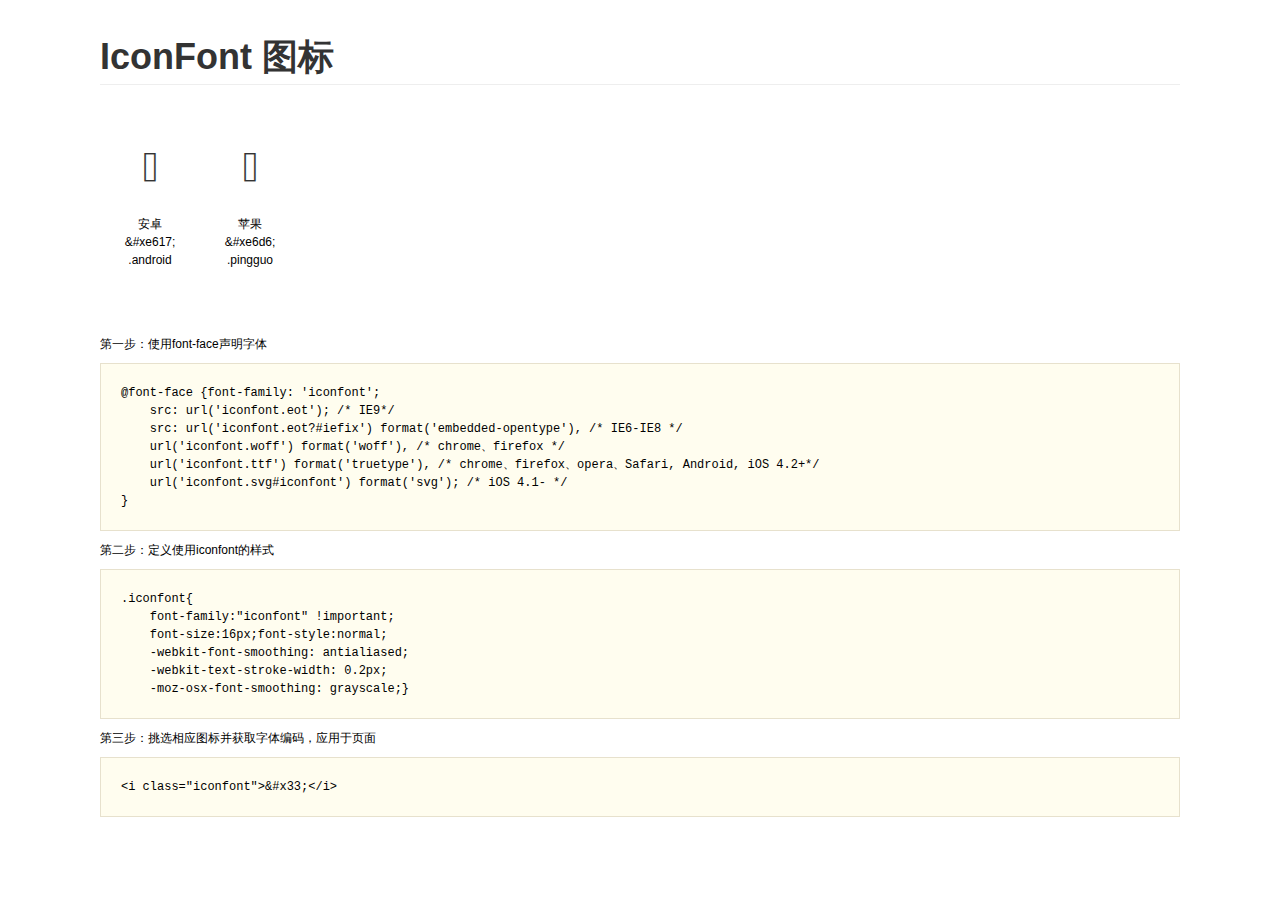
<file: jdd/font/demo (2).html>
<!DOCTYPE html>
<html>
<head>
    <meta charset="utf-8"/>
    <title>IconFont</title>
    <link rel="stylesheet" href="demo.css">
    <link rel="stylesheet" href="iconfont.css">
</head>
<body>
    <div class="main">
        <h1>IconFont 图标</h1>
        <ul class="icon_lists clear">
            
                <li>
                <i class="icon iconfont">&#xe617;</i>
                    <div class="name">安卓</div>
                    <div class="code">&amp;#xe617;</div>
                    <div class="fontclass">.android</div>
                </li>
            
                <li>
                <i class="icon iconfont">&#xe6d6;</i>
                    <div class="name">苹果</div>
                    <div class="code">&amp;#xe6d6;</div>
                    <div class="fontclass">.pingguo</div>
                </li>
            
        </ul>


        <div class="helps">
            第一步：使用font-face声明字体
            <pre>
@font-face {font-family: 'iconfont';
    src: url('iconfont.eot'); /* IE9*/
    src: url('iconfont.eot?#iefix') format('embedded-opentype'), /* IE6-IE8 */
    url('iconfont.woff') format('woff'), /* chrome、firefox */
    url('iconfont.ttf') format('truetype'), /* chrome、firefox、opera、Safari, Android, iOS 4.2+*/
    url('iconfont.svg#iconfont') format('svg'); /* iOS 4.1- */
}
</pre>
第二步：定义使用iconfont的样式
            <pre>
.iconfont{
    font-family:"iconfont" !important;
    font-size:16px;font-style:normal;
    -webkit-font-smoothing: antialiased;
    -webkit-text-stroke-width: 0.2px;
    -moz-osx-font-smoothing: grayscale;}
</pre>
第三步：挑选相应图标并获取字体编码，应用于页面
<pre>
&lt;i class="iconfont"&gt;&amp;#x33;&lt;/i&gt;
</pre>
        </div>

    </div>
</body>
</html>
</file>
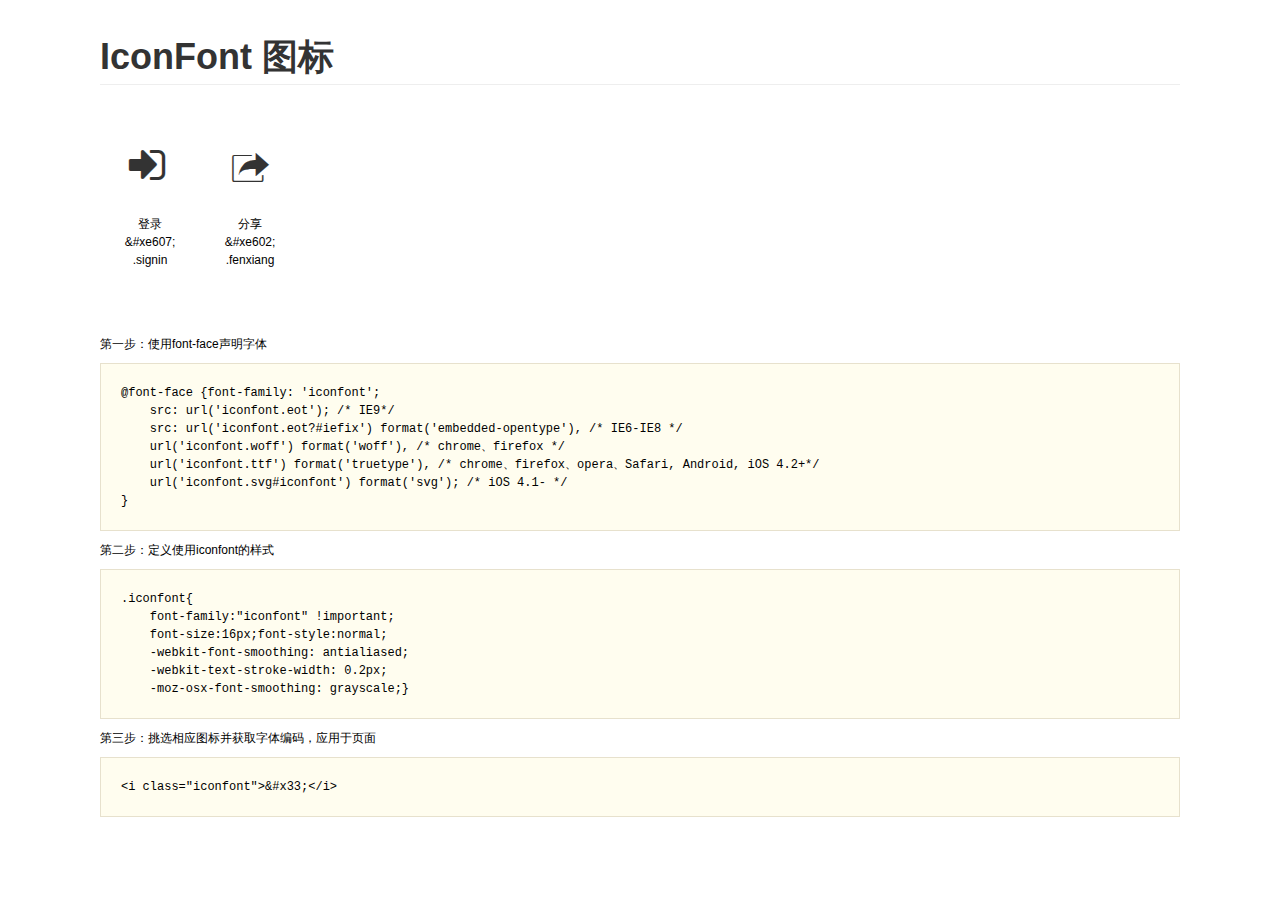
<file: jdd/font/demo.html>
<!DOCTYPE html>
<html>
<head>
    <meta charset="utf-8"/>
    <title>IconFont</title>
    <link rel="stylesheet" href="demo.css">
    <link rel="stylesheet" href="iconfont.css">
</head>
<body>
    <div class="main">
        <h1>IconFont 图标</h1>
        <ul class="icon_lists clear">
            
                <li>
                <i class="icon iconfont">&#xe607;</i>
                    <div class="name">登录</div>
                    <div class="code">&amp;#xe607;</div>
                    <div class="fontclass">.signin</div>
                </li>
            
                <li>
                <i class="icon iconfont">&#xe602;</i>
                    <div class="name">分享</div>
                    <div class="code">&amp;#xe602;</div>
                    <div class="fontclass">.fenxiang</div>
                </li>
            
        </ul>


        <div class="helps">
            第一步：使用font-face声明字体
            <pre>
@font-face {font-family: 'iconfont';
    src: url('iconfont.eot'); /* IE9*/
    src: url('iconfont.eot?#iefix') format('embedded-opentype'), /* IE6-IE8 */
    url('iconfont.woff') format('woff'), /* chrome、firefox */
    url('iconfont.ttf') format('truetype'), /* chrome、firefox、opera、Safari, Android, iOS 4.2+*/
    url('iconfont.svg#iconfont') format('svg'); /* iOS 4.1- */
}
</pre>
第二步：定义使用iconfont的样式
            <pre>
.iconfont{
    font-family:"iconfont" !important;
    font-size:16px;font-style:normal;
    -webkit-font-smoothing: antialiased;
    -webkit-text-stroke-width: 0.2px;
    -moz-osx-font-smoothing: grayscale;}
</pre>
第三步：挑选相应图标并获取字体编码，应用于页面
<pre>
&lt;i class="iconfont"&gt;&amp;#x33;&lt;/i&gt;
</pre>
        </div>

    </div>
</body>
</html>
</file>
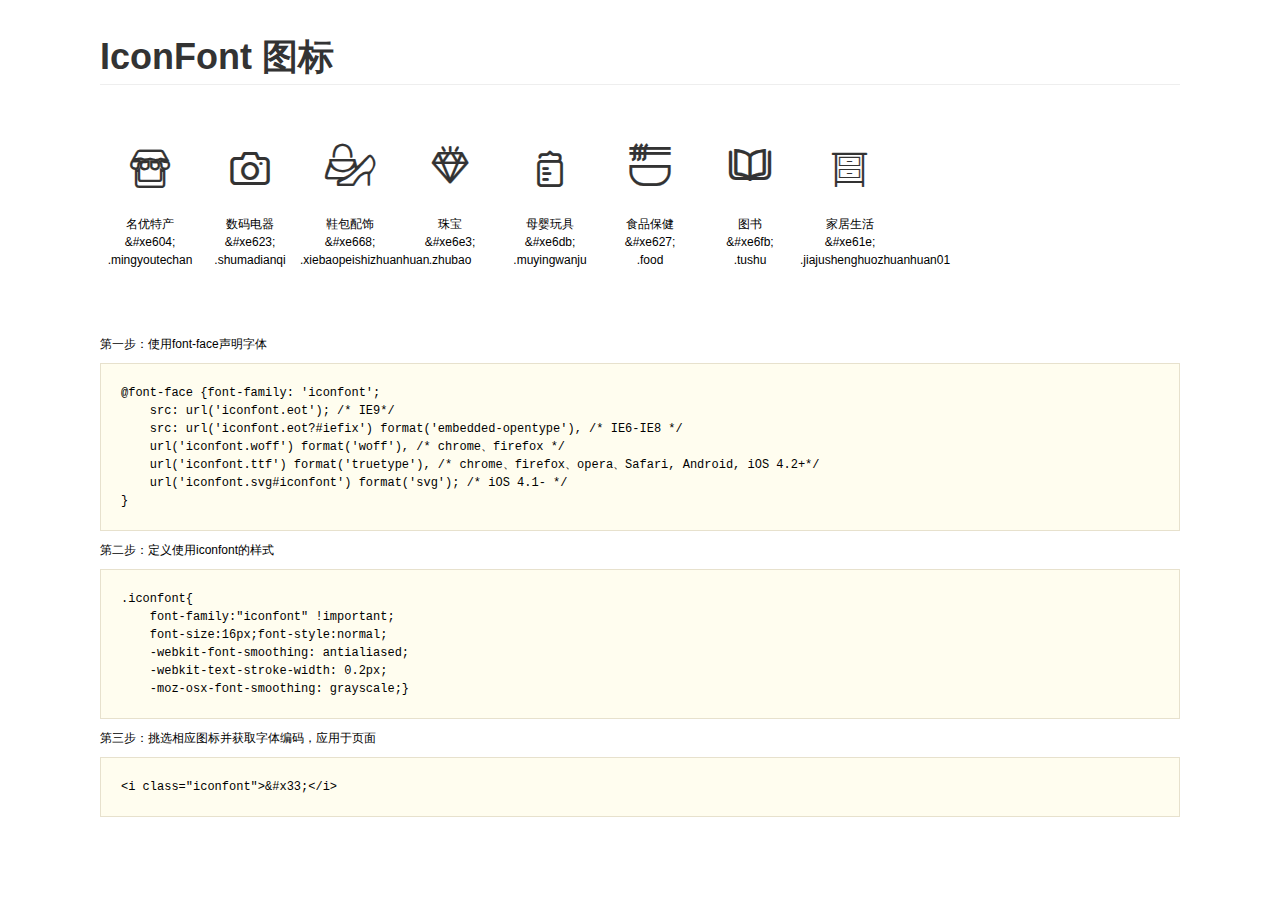
<file: jdd/font1/demo.html>
<!DOCTYPE html>
<html>
<head>
    <meta charset="utf-8"/>
    <title>IconFont</title>
    <link rel="stylesheet" href="demo.css">
    <link rel="stylesheet" href="iconfont.css">
</head>
<body>
    <div class="main">
        <h1>IconFont 图标</h1>
        <ul class="icon_lists clear">
            
                <li>
                <i class="icon iconfont">&#xe604;</i>
                    <div class="name">名优特产</div>
                    <div class="code">&amp;#xe604;</div>
                    <div class="fontclass">.mingyoutechan</div>
                </li>
            
                <li>
                <i class="icon iconfont">&#xe623;</i>
                    <div class="name">数码电器</div>
                    <div class="code">&amp;#xe623;</div>
                    <div class="fontclass">.shumadianqi</div>
                </li>
            
                <li>
                <i class="icon iconfont">&#xe668;</i>
                    <div class="name">鞋包配饰</div>
                    <div class="code">&amp;#xe668;</div>
                    <div class="fontclass">.xiebaopeishizhuanhuan</div>
                </li>
            
                <li>
                <i class="icon iconfont">&#xe6e3;</i>
                    <div class="name">珠宝</div>
                    <div class="code">&amp;#xe6e3;</div>
                    <div class="fontclass">.zhubao</div>
                </li>
            
                <li>
                <i class="icon iconfont">&#xe6db;</i>
                    <div class="name">母婴玩具</div>
                    <div class="code">&amp;#xe6db;</div>
                    <div class="fontclass">.muyingwanju</div>
                </li>
            
                <li>
                <i class="icon iconfont">&#xe627;</i>
                    <div class="name">食品保健</div>
                    <div class="code">&amp;#xe627;</div>
                    <div class="fontclass">.food</div>
                </li>
            
                <li>
                <i class="icon iconfont">&#xe6fb;</i>
                    <div class="name">图书</div>
                    <div class="code">&amp;#xe6fb;</div>
                    <div class="fontclass">.tushu</div>
                </li>
            
                <li>
                <i class="icon iconfont">&#xe61e;</i>
                    <div class="name">家居生活</div>
                    <div class="code">&amp;#xe61e;</div>
                    <div class="fontclass">.jiajushenghuozhuanhuan01</div>
                </li>
            
        </ul>


        <div class="helps">
            第一步：使用font-face声明字体
            <pre>
@font-face {font-family: 'iconfont';
    src: url('iconfont.eot'); /* IE9*/
    src: url('iconfont.eot?#iefix') format('embedded-opentype'), /* IE6-IE8 */
    url('iconfont.woff') format('woff'), /* chrome、firefox */
    url('iconfont.ttf') format('truetype'), /* chrome、firefox、opera、Safari, Android, iOS 4.2+*/
    url('iconfont.svg#iconfont') format('svg'); /* iOS 4.1- */
}
</pre>
第二步：定义使用iconfont的样式
            <pre>
.iconfont{
    font-family:"iconfont" !important;
    font-size:16px;font-style:normal;
    -webkit-font-smoothing: antialiased;
    -webkit-text-stroke-width: 0.2px;
    -moz-osx-font-smoothing: grayscale;}
</pre>
第三步：挑选相应图标并获取字体编码，应用于页面
<pre>
&lt;i class="iconfont"&gt;&amp;#x33;&lt;/i&gt;
</pre>
        </div>

    </div>
</body>
</html>
</file>
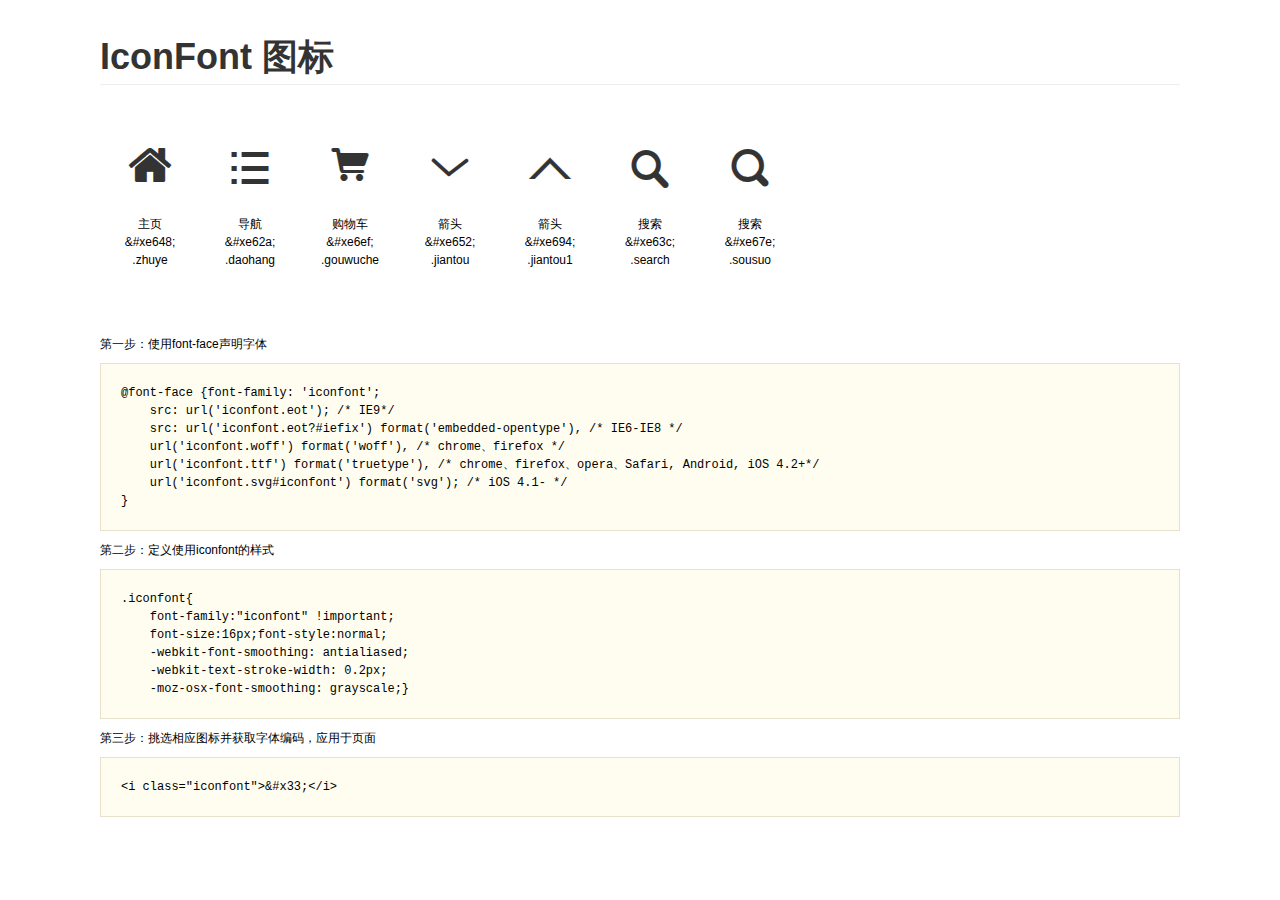
<file: ecshop/iconfont/ux_1473843855_6903841/demo.html>
<!DOCTYPE html>
<html>
<head>
    <meta charset="utf-8"/>
    <title>IconFont</title>
    <link rel="stylesheet" href="demo.css">
    <link rel="stylesheet" href="iconfont.css">
</head>
<body>
    <div class="main">
        <h1>IconFont 图标</h1>
        <ul class="icon_lists clear">
            
                <li>
                <i class="icon iconfont">&#xe648;</i>
                    <div class="name">主页</div>
                    <div class="code">&amp;#xe648;</div>
                    <div class="fontclass">.zhuye</div>
                </li>
            
                <li>
                <i class="icon iconfont">&#xe62a;</i>
                    <div class="name">导航</div>
                    <div class="code">&amp;#xe62a;</div>
                    <div class="fontclass">.daohang</div>
                </li>
            
                <li>
                <i class="icon iconfont">&#xe6ef;</i>
                    <div class="name">购物车</div>
                    <div class="code">&amp;#xe6ef;</div>
                    <div class="fontclass">.gouwuche</div>
                </li>
            
                <li>
                <i class="icon iconfont">&#xe652;</i>
                    <div class="name">箭头</div>
                    <div class="code">&amp;#xe652;</div>
                    <div class="fontclass">.jiantou</div>
                </li>
            
                <li>
                <i class="icon iconfont">&#xe694;</i>
                    <div class="name">箭头</div>
                    <div class="code">&amp;#xe694;</div>
                    <div class="fontclass">.jiantou1</div>
                </li>
            
                <li>
                <i class="icon iconfont">&#xe63c;</i>
                    <div class="name">搜索</div>
                    <div class="code">&amp;#xe63c;</div>
                    <div class="fontclass">.search</div>
                </li>
            
                <li>
                <i class="icon iconfont">&#xe67e;</i>
                    <div class="name">搜索</div>
                    <div class="code">&amp;#xe67e;</div>
                    <div class="fontclass">.sousuo</div>
                </li>
            
        </ul>


        <div class="helps">
            第一步：使用font-face声明字体
            <pre>
@font-face {font-family: 'iconfont';
    src: url('iconfont.eot'); /* IE9*/
    src: url('iconfont.eot?#iefix') format('embedded-opentype'), /* IE6-IE8 */
    url('iconfont.woff') format('woff'), /* chrome、firefox */
    url('iconfont.ttf') format('truetype'), /* chrome、firefox、opera、Safari, Android, iOS 4.2+*/
    url('iconfont.svg#iconfont') format('svg'); /* iOS 4.1- */
}
</pre>
第二步：定义使用iconfont的样式
            <pre>
.iconfont{
    font-family:"iconfont" !important;
    font-size:16px;font-style:normal;
    -webkit-font-smoothing: antialiased;
    -webkit-text-stroke-width: 0.2px;
    -moz-osx-font-smoothing: grayscale;}
</pre>
第三步：挑选相应图标并获取字体编码，应用于页面
<pre>
&lt;i class="iconfont"&gt;&amp;#x33;&lt;/i&gt;
</pre>
        </div>

    </div>
</body>
</html>
</file>
<file: jdd/css/cart.css>
body,html,div,ul,li,ol,dl,dt,dd,p,h1,h2,h3,h4,h5,h6,table,tr,td,th,thead,tbody,tfoot,th,form,fieldset,legend,input{
    padding:0;
    margin:0;
}
ul{
    list-style:none;
}
a{
    text-decoration: none;
}
img{
    border:none;
    vertical-align: bottom;
}
body{
    font:12px/150% "Microsoft Yahei"
}
.clear:after{
    content:".";
    clear:both;
    display: block;
    height:0;
    overflow:hidden;
    visibility: hidden;
}
.content{
    width:1000px;
    margin:0 auto;
}
.fl{
    float:left;
}
.fr{
    float:right;
}
@font-face {font-family: 'iconfont';
    src: url('../font/iconfont.eot'); /* IE9*/
    src: url('../font/iconfont.eot?#iefix') format('embedded-opentype'), /* IE6-IE8 */
    url('../font/iconfont.woff') format('woff'), /* chrome、firefox */
    url('../font/iconfont.ttf') format('truetype'), /* chrome、firefox、opera、Safari, Android, iOS 4.2+*/
    url('../font/iconfont.svg#iconfont') format('svg'); /* iOS 4.1- */
}
.iconfont{
    font-family:"iconfont" !important;
    font-size:12px;font-style:normal;
    -webkit-font-smoothing: antialiased;
    -webkit-text-stroke-width: 0.2px;
    -moz-osx-font-smoothing: grayscale;}

@font-face {
    font-family: 'iconfont';
    src: url('../font1/iconfont.eot'); /* IE9*/
    src: url('../font1/iconfont.eot?#iefix') format('embedded-opentype'), /* IE6-IE8 */
    url('../font1/iconfont.woff') format('woff'), /* chrome、firefox */
    url('../font1/iconfont.ttf') format('truetype'), /* chrome、firefox、opera、Safari, Android, iOS 4.2+*/
    url('../font1/iconfont.svg#iconfont') format('svg'); /* iOS 4.1- */
}
.iconfont1{
    font-family:"iconfont" !important;
    font-size:16px;font-style:normal;
    -webkit-font-smoothing: antialiased;
    -webkit-text-stroke-width: 0.2px;
    -moz-osx-font-smoothing: grayscale;}
/*===================header==============================*/
#header{
    width:100%;
    min-width: 1000px;
    /*height:30px;*/
    line-height:30px;
    background: #FAFAFA;
    border-bottom:1px solid #F0F0F0;
    color:#666;
}
#header .head-left a:hover{
    text-decoration: underline;
}
#header .head-left .fav{
    margin-right:15px;
}
/*五角星旋转*/
/*#header .head-left .fav .unturn{
    animation: out 0.5s ease both;
    -webkit-animation: out 0.5s ease both;
}
#header .head-left .fav .turn{
    animation: in 0.5s ease both;
    -webkit-animation: in 0.5s ease both;
}*/
#header .head-left .fav img{
    padding-right:2px;
    vertical-align: middle;
}
#header .head-left .fav a{
    color:#555;
}
#header .head-left .subnav .a1 a{
    color:#333;
}
#header .head-left .subnav .manage{
    display: inline-block;
    line-height:14px;
    margin-left:10px;
    background: #D93600;
    border:1px solid #B22D00;
    border-radius: 3px;
    box-shadow: 2px 2px 0 rgba(204,204,204,0.65);
}
#header .head-left .subnav .manage a{
    color:#fff;
    padding:0 4px;
}
#header .head-left .subnav .manage a:hover{
    text-decoration: none;
}
#header .head-left .subnav .enter{
    display: inline-block;
    margin-left:15px;
    line-height:14px;
    background: #06f;
    border:1px solid #03f;
    border-radius: 3px;
    box-shadow: 2px 2px 0 rgba(204, 204, 204, 0.65);
}
#header .head-left .subnav .enter a{
    color:#fff;
    padding:0 4px;
}
#header .head-left .subnav .enter a:hover{
    text-decoration: none;
}
#header .head-right li{
    float:left;
    width:80px;
    text-align: center;
    position: relative;
}
#header .head-right .hidebox:hover{
    width:78px;
    background: #fff;
    border-left:1px solid #F0F0F0;
    border-right:1px solid #F0F0F0;
}
#header .head-right li a{
    color:#777;
}
/*手机版*/
#header .head-right .first{
    text-align: left;
    width:62px;
    padding-left:18px;
    background: url(../img/moba.gif) no-repeat left 5px;
    position: relative;
}
#header .head-right .first:hover{
    text-align: left;
    width:62px;
    padding-left:18px;
    border-left:none;
    border-right:none;
    background: url(../img/mobb.gif) no-repeat left 5px;
}
#header .head-right .first .hide{
    position: absolute;
    top:30px;
    left:0;
    border:1px solid #aaa;
    z-index: 1000;
    background: rgba(255,255,255,0.95);
    width:222px;
    padding:9px;
    box-shadow: 4px 4px 0 rgba(0,0,0,0.1);
}
#header .head-right .first .hide div{
    float:left;
}
#header .head-right .first .hide .qrcode img{
    display: block;
    max-width:120px;
    max-height:120px;
}
#header .head-right .first .hide .choose{
    text-align: center;
}
#header .head-right .first .hide .choose h4{
    font-size:14px;
    line-height:24px;
    font-weight: 600;
    color:#E4393C;
}
#header .head-right .first .hide .choose a{
    line-height:16px;
    display: block;
    background: #F5F5F5;
    width:70px;
    height: 16px;
    padding:5px 9px;
    margin-top:5px;
    border:1px solid #DDD;
}
#header .head-right .first .hide .choose a:hover{
    background-color: #FFE7DB;
    border-color: #F0AC75;
}
#header .head-right li i{
    background: url(../img/bg1.png) no-repeat 0 0;
    display: inline-block;
    width: 6px;
    height:3px;
    margin-left:6px;
    vertical-align: middle;
    transition: .2s ease-in;
}
/*箭头旋转*/
#header .head-right li:hover i{
    transform: rotate(180deg);
    transform-origin: 50% 30%;
}
#header .head-right .hide{
    z-index:2;
    position: absolute;
    top:30px;
    left:-1px;
    background: #fff;
    width:78px;
    border:1px solid #F0F0F0;
    border-top:none;
    display: none;
}
#header .head-right .hide li{
    padding-left:10px;
    text-align: left;
    width:68px;
}
#header .head-right .hide li a{
    font-size:12px;
    line-height:24px;
    display: block;
    padding:2px 0;
}
#header .head-right .hide li:hover{
    background: #f2f2f2;
}
/*----------------------------------logo-------------------------*/
#logo{
    width:100%;
    min-width:1000px;
    height:100px;
}
#logo .logoimg{
    float:left;
    margin-top:20px;
}
#logo .logoimg img{
    max-width:240px;
    max-height: 60px;
}
#logo ul{
    float:right;
    margin:15px 0;
    width:640px;
    height:70px;
}
#logo ul li{
    font-size:12px;
    width:25%;
    height:70px;
    position: relative;
    float:left;
}
#logo ul li i{
    /*background:url(../img/step.gif) no-repeat;*/
    width:30px;
    height:30px;
    display: block;
    margin-left:-15px;
    position: absolute;
    top:0;
    left:50%;
}
#logo ul .step1 i{
    background-position: 0 -30px;
}
#logo ul .step2 i{
    background-position: -30px 0;
}
#logo ul .step3 i{
    background-position: -60px 0;
}
#logo ul .step4 i{
    background-position: -90px 0;
}
#logo ul li p{
    font-size:14px;
    line-height:24px;
    color:#CCC;
    text-align: center;
    width:100%;
    height:24px;
    position: absolute;
    left:0;
    bottom:0;
}
#logo ul .step1 p{
    color:#27A9E3;
}
#logo ul li sub{
    width:5px;
    height:5px;
    background: #fff;
    margin-left:-3px;
    border:1px solid #CCC;
    border-radius:4px;
    position: absolute;
    top:38px;
    left:50%;
    z-index: 2
}
#logo ul .step1 sub{
    background: #27A9E3;
    border-color:#27A9E3;
    box-shadow:0 0 0 2px rgba(0,153,204,0.15);
}
#logo ul li .hr{
    background: #DDD;
    width:100%;
    height:1px;
    border:none;
    position: absolute;
    top:29px;
    left:0;
    display: block;
    font-size:1px;
    margin:12px 0;
}
#logo ul .step1 .hr{
    background: #27A9E3;
}
/*------------------------------main----------------------------*/
#main{
    width:100%;
    min-width: 1000px;
}
#main .title{
    border-top:1px solid #F7F7F7;
    padding:15px 0;
}
#main .title h3{
    font-size:24px;
    font-weight: lighter;
    color:#555;
    line-height:30px;
}
#main .title p{
    font-size:12px;
    color:#AAA;
    line-height:20px;
}

#main table{
    width:996px;
    border-collapse: collapse;
    border-style:solid;
    border-width:2px 1px;
    border-color:#AAA #DDD;
    border-spacing: 0;
}
#main thead{
    display: table-header-group;
    line-height:36px;
}
#main thead th{
    border-bottom:1px solid #DDD;
    color:#666;
    font-weight: normal;
}
#main #selectAll{
    margin-right:3px;
}
#main tbody .store{
    width:998px;
}
#main tbody .store th{
    text-align: left;
    line-height:36px;
    background: #DAF0FE;
    border-bottom:1px solid #DDD;
    padding-left:8px;
}
#main tbody .info td{
    background: #FFFDEE;
    border-bottom:1px solid #DDD;
    border-right:none;
    height:56px;
}
#main tbody .info .chosebtn{
    width:50px;
    text-align: center;
}
#main tbody .info .goodimg{
    width:60px;
}
#main tbody .info .goodimg a{
    line-height:0;
    background: #fff;
    text-align: center;
    vertical-align: middle;
    display: table-cell;
    width:40px;
    height:40px;
}
#main tbody .info .goodimg a img{
    max-width:40px;
    max-height:40px;
}
#main tbody .info .goodname{
    width:448px;
    text-align: left;
}
#main tbody .info .goodname a{
    color:#333;
}
#main tbody .info .goodname a:hover{
    color:#C00;
    text-decoration: underline;
}
#main tbody .info .goodprice{
    text-align: center;
}
#main tbody .info .goodprice em{
    font-style: normal;
}
#main tbody .info .goodnum{
    text-align: center;
}
#main tbody .info .goodnum a{
    font-size:14px;
    line-height:14px;
    color:#777;
    background: #F5F5F5;
    text-align: center;
    display: inline-block;
    width:14px;
    height:14px;
    margin:0 2px;
    border:solid 1px;
    border-color:#DCDCDC #DCDCDC #B3B3B3 #DCDCDC;
}
#main tbody .info .goodnum a:hover{
    color:#fff;
    background: #49AFCD;
    border-color:#429DB8 #429DB8 #37839A #429DB8;
}
#main tbody .info .tx{
    font-size:12px;
    line-height:20px;
    color:#777;
    background: #fff;
    vertical-align: middle;
    display: inline-block;
    height:20px;
    padding:2px 4px;
    border:1px solid #CCC;
    outline: none;
    width:20px;
    text-align: center;
}
#main tbody .info .add-price{
    text-align: center;
}
#main tbody .info .add-price em{
    font-style: normal;
}
#main tbody .info .status{
    text-align: center;
}
#main tbody .info .status a{
    color:#333;
}
#main tbody .info .status a:hover{
    color:#C00;
    text-decoration: underline;
}
#main tbody .storeprice td{
    width:998px;
    line-height:64px;
    border-bottom:1px solid #DDD;
    text-align: right;
    padding-right:20px;
}
#main tbody .storeprice td span{
    margin-right:10px;
}
#main tbody .storeprice td em{
    font-style: normal;
    margin-right:5px;
}
#main tfoot .foot td{
    background: #F9F9F9;
    text-align: right;
    line-height:56px;
    width:998px;
}
#main tfoot .foot td p{
    width:978px;
    padding-right:20px;
    font-size:16px;
    color:#666;
}
#main tfoot .foot td p strong{
    font-size:22px;
    color:#D93600;
    margin-right:5px;
    margin-left:5px;
}
#main .next{
    line-height:78px;
    text-align: right;
}
#main .next a{
    background: #49AFCD;
    border-color:#429DB8 #429DB8 #37839A #429DB8;
    font-size:14px;
    line-height:20px;
    text-align: center;
    display: inline-block;
    height:20px;
    padding:8px 16px;
    border:1px solid;
    color:#fff;
    text-shadow: 0 -1px 0 rgba(0,0,0,0.10);
}
#main .guessgood{
    border:1px solid #EEE;
    margin:0 auto 20px auto;
}
#main .guessgood .head{
    font-size:14px;
    line-height:20px;
    font-weight: bold;
    color:#666;
    padding:8px 19px;
    border-bottom:1px solid #EEE;
}
#main .guessgood .con{
    line-height:20px;
    padding:50px 0;
    color:#AAA;
    text-align: center;
}
/*------------------------------footer-------------------------*/
#footer{
    width:100%;
    min-width: 1000px;
    border-top:2px solid #F2F2F2;
    text-align: center;
}
#footer .p1{
    line-height:40px;
    color:#666;
}
#footer .p1 a{
    color:#666;
}
#footer .p1 span{
    padding:8px;
}
#footer .p2{
    color:#666;
    line-height:20px;
    padding-bottom:10px;
}

/*--------------------dialog------------------*/
#dialog{
    position: fixed;
    left:432px;
    top:151px;
    background: #fff;
    border:1px solid #CCC;
    width:400px;
    height:186px;
    display: none;
}
#dialog h3{
    line-height:40px;
    border-bottom:1px solid #EEE;
    font-size:14px;
    font-weight: bold;
    color:#555;
    padding-left:20px;
}
#dialog h3 .close{
    font-weight: lighter;
    color:#999;
    display: block;
    width:20px;
    height:20px;
    position: absolute;
    top:1px;
    right:10px;
    cursor: pointer;
    font-size:20px;
}
#dialog .markword{
    line-height:94px;
    text-align: center;
    min-width:360px;
    font-size:14px;
    color:#666;
}
#dialog .markword i{
    display: inline-block;
    background: url(../img/info.gif) no-repeat 0 0;
    width:34px;
    height:34px;
    margin-right:8px;
    font-style: normal;
    vertical-align: middle;
}
#dialog .ensurebtn{
    text-align: center;
    padding:10px 0;
    border-top:1px solid #EEE;
}
#dialog .ensurebtn a{
    font-size:12px;
    font-weight: normal;
    line-height:20px;
    color:#777;
    background: #F5F5F5;
    text-align: center;
    display: inline-block;
    height:20px;
    padding:4px 12px;
    border:1px solid;
    border-color:#DCDCDC #DCDCDC #B3B3B3 #DCDCDC;
}
#dialog .ensurebtn a:hover{
    color:#333;
    background: #E6E6E6;
    border-color:#CFCFCF #CFCFCF #B3B3B3 #CFCFCF;
}
</file>
<file: jdd/css/jdd.css>
body,html,div,ul,li,ol,dl,dt,dd,p,h1,h2,h3,h4,h5,h6,table,tr,td,form,fieldset,legend,input{
    margin:0;
    padding:0;
}
ul{
    list-style:none;
}
a{
    text-decoration: none;
}
img{
    border:none;
    vertical-align: bottom;
}
body{
    font:12px/150% "Microsoft Yahei"
}
.clear:after{
    content:".";
    clear:both;
    display: block;
    height:0;
    overflow:hidden;
    visibility: hidden;
}
.content{
    width:1200px;
    margin:0 auto;
}
.fl{
    float:left;
}
.fr{
    float:right;
}
@font-face {font-family: 'iconfont';
    src: url('../font/iconfont.eot'); /* IE9*/
    src: url('../font/iconfont.eot?#iefix') format('embedded-opentype'), /* IE6-IE8 */
    url('../font/iconfont.woff') format('woff'), /* chrome、firefox */
    url('../font/iconfont.ttf') format('truetype'), /* chrome、firefox、opera、Safari, Android, iOS 4.2+*/
    url('../font/iconfont.svg#iconfont') format('svg'); /* iOS 4.1- */
}
.iconfont{
    font-family:"iconfont" !important;
    font-size:12px;font-style:normal;
    -webkit-font-smoothing: antialiased;
    -webkit-text-stroke-width: 0.2px;
    -moz-osx-font-smoothing: grayscale;}

@font-face {font-family: 'iconfont';
    src: url('../font1/iconfont.eot'); /* IE9*/
    src: url('../font1/iconfont.eot?#iefix') format('embedded-opentype'), /* IE6-IE8 */
    url('../font1/iconfont.woff') format('woff'), /* chrome、firefox */
    url('../font1/iconfont.ttf') format('truetype'), /* chrome、firefox、opera、Safari, Android, iOS 4.2+*/
    url('../font1/iconfont.svg#iconfont') format('svg'); /* iOS 4.1- */
}
.iconfont1{
    font-family:"iconfont" !important;
    font-size:16px;font-style:normal;
    -webkit-font-smoothing: antialiased;
    -webkit-text-stroke-width: 0.2px;
    -moz-osx-font-smoothing: grayscale;}
/*===================header==============================*/
#header{
    width:100%;
    min-width: 1200px;
    /*height:30px;*/
    line-height:30px;
    background: #FAFAFA;
    border-bottom:1px solid #F0F0F0;
    color:#666;
}
#header .head-left a:hover{
    text-decoration: underline;
}
#header .head-left .fav{
    margin-right:15px;
}
/*五角星旋转*/
/*#header .head-left .fav .unturn{
    animation: out 0.5s ease both;
    -webkit-animation: out 0.5s ease both;
}
#header .head-left .fav .turn{
    animation: in 0.5s ease both;
    -webkit-animation: in 0.5s ease both;
}*/
#header .head-left .fav img{
    padding-right:2px;
}
#header .head-left .fav a{
    color:#555;
}
#header .head-left .subnav .a1 a{
    color:#333;
}
#header .head-left .subnav .manage{
    display: inline-block;
    line-height:14px;
    margin-left:10px;
    background: #D93600;
    border:1px solid #B22D00;
    border-radius: 3px;
    box-shadow: 2px 2px 0 rgba(204,204,204,0.65);
}
#header .head-left .subnav .manage a{
    color:#fff;
    padding:0 4px;
}
#header .head-left .subnav .manage a:hover{
    text-decoration: none;
}
#header .head-left .subnav .enter{
    display: inline-block;
    margin-left:15px;
    line-height:14px;
    background: #06f;
    border:1px solid #03f;
    border-radius: 3px;
    box-shadow: 2px 2px 0 rgba(204, 204, 204, 0.65);
}
#header .head-left .subnav .enter a{
    color:#fff;
    padding:0 4px;
}
#header .head-left .subnav .enter a:hover{
    text-decoration: none;
}
#header .head-right li{
    float:left;
    width:80px;
    text-align: center;
    position: relative;
}
#header .head-right .hidebox:hover{
    width:78px;
    background: #fff;
    border-left:1px solid #F0F0F0;
    border-right:1px solid #F0F0F0;
}
#header .head-right li a{
    color:#777;
}
/*手机版*/
#header .head-right .first{
    text-align: left;
    width:62px;
    padding-left:18px;
    background: url(../img/moba.gif) no-repeat left 5px;
    position: relative;
}
#header .head-right .first:hover{
    text-align: left;
    width:62px;
    padding-left:18px;
    border-left:none;
    border-right:none;
    background: url(../img/mobb.gif) no-repeat left 5px;
}
#header .head-right .first .hide{
    position: absolute;
    top:30px;
    left:0;
    border:1px solid #aaa;
    z-index: 1000;
    background: rgba(255,255,255,0.95);
    width:222px;
    padding:9px;
    box-shadow: 4px 4px 0 rgba(0,0,0,0.1);
}
#header .head-right .first .hide div{
    float:left;
}
#header .head-right .first .hide .qrcode img{
    display: block;
    max-width:120px;
    max-height:120px;
}
#header .head-right .first .hide .choose{
    text-align: center;
}
#header .head-right .first .hide .choose h4{
    font-size:14px;
    line-height:24px;
    font-weight: 600;
    color:#E4393C;
}
#header .head-right .first .hide .choose a{
    line-height:16px;
    display: block;
    background: #F5F5F5;
    width:70px;
    height: 16px;
    padding:5px 9px;
    margin-top:5px;
    border:1px solid #DDD;
}
#header .head-right .first .hide .choose a:hover{
    background-color: #FFE7DB;
    border-color: #F0AC75;
}
#header .head-right li i{
    background: url(../img/bg1.png) no-repeat 0 0;
    display: inline-block;
    width: 6px;
    height:3px;
    margin-left:6px;
    vertical-align: middle;
    transition: .2s ease-in;
}
/*箭头旋转*/
#header .head-right li:hover i{
    transform: rotate(180deg);
    transform-origin: 50% 30%;
}
#header .head-right .hide{
    z-index:2;
    position: absolute;
    top:30px;
    left:-1px;
    background: #fff;
    width:78px;
    border:1px solid #F0F0F0;
    border-top:none;
    display: none;
}
#header .head-right .hide li{
    padding-left:10px;
    text-align: left;
    width:68px;
}
#header .head-right .hide li a{
    font-size:12px;
    line-height:24px;
    display: block;
    padding:2px 0;
}
#header .head-right .hide li:hover{
    background: #f2f2f2;
}

/*=====================subbanner=============================*/
#subbanner{
    width:100%;
    min-width: 1200px;
}
#subbanner .content{
    position: relative;
}
#subbanner .close1{
    position: absolute;
    top:5px;
    right:5px;
}

/*========================logo==============================*/
#logo{
    width:100%;
    min-width: 1200px;
}
#logo .content{
    height:100px;
}
#logo .logoimg{
    width:380px;
    padding-top:15px;
}
#logo .logoimg img{
    width:146px;
    height:60px;
}
#logo .wrap{
    margin-top:17px;
}
#logo .wrap .searchbox .tab{
    width:40px;
    height:42px;
}
#logo .wrap .searchbox .tab a{
    display: block;
    height:21px;
    line-height:21PX;
    color:#fff;
    text-align: center;
    background: #666;
}
#logo .wrap .searchbox .tab .active{
    background: #E4393C;
}
#logo .wrap .searchbox input{
    outline:none;
    float:left;
    border:none;
}
#logo .wrap .searchbox .search{
    position: relative;
}
#logo .wrap .searchbox #tx{
    width:332px;
    border:3px solid #E4393C;
    line-height:36px;
    height:36px;
    padding-left:4px;
    color:#555;
    font-size:12px;
}
#logo .wrap .searchbox #btn{
    width:65px;
    height:42px;
    background: #E4393C;
    color:#fff;
    font-size:14px;
    font-weight: 600;
    cursor: pointer;
}
#searchlist{
    position: absolute;
    top:39px;
    left:3px;
    width:334px;
    border:1px solid #f1f1f1;
    background: #fff;
    z-index: 10;
    display: none;
}
#searchlist li{
    line-height:24px;
    height:24px;
    padding-left:3px;
}
#searchlist li a{
    color:#666;
}
#searchlist .active{
    background: #aaaaaa;
}
#searchlist .active a{
    color:#fff;
}
#logo .wrap .hotsearch{
    line-height:28px;
    color:#999;
}
#logo .wrap .hotsearch li{
    float:left;
    margin-right:12px;
}
#logo .wrap .hotsearch li a{
    color:#777;
}
#logo .wrap .hotsearch li a:hover{
    text-decoration: underline;
}
#logo .wrap .hotsearch .first{
    margin-right:3px;
}
#logo .shop-cart{
    margin-top:18px;
}
#logo .shop-cart .myshop{
    line-height: 40px;
    height:40px;
    border:1px solid #F0F0F0;
    width:110px;
    background: #FAFAFA;
    text-align: center;
    color:#555;
    position: relative;
    z-index: 100;
}
#logo .shop-cart .myshop:hover{
    border-bottom:none;
    background: #fff;

}
#logo .shop-cart .myshop>a{
    color:#555;
}
#logo .shop-cart .myshop>a i{
    display: inline-block;
    background: url(../img/bg1.png) no-repeat -100px 0;
    margin-right:4px;
    vertical-align: middle;
    width:20px;
    height:16px;
}
/*hide*/
#logo .shop-cart .myshop .hide{
    width:308px;
    background: #fff;
    border:1px solid #F0F0F0;
    position: absolute;
    top:40px;
    right:0;
    z-index: 50;
    display:none;
}
#logo .shop-cart .myshop .hide .myinfo{
    height:42px;
    line-height:42px;
    padding-right:7px;
    text-align: right;
    border-bottom:1px solid #DDD;
}
#logo .shop-cart .myshop .hide .myinfo a{
    color: #005EA6;
}
#logo .shop-cart .myshop .hide a:hover{
    text-decoration: underline;
}
#logo .shop-cart .myshop .hide .myinfo a i{
    background: url(../img/bg1.png) no-repeat -150px 0;
    vertical-align: middle;
    display: inline-block;
    width:4px;
    height:7px;
    margin-left:4px;
}
#logo .shop-cart .myshop .hide>ul{
    padding :8px 0;
    text-align: left;
    border-bottom:1px solid #DDD;
}
#logo .shop-cart .myshop .hide>ul li {
    padding-left:15px;
    float:left;
    width:138px;
    line-height:26px;
}
#logo .shop-cart .myshop .hide>ul li a{
    color: #005EA6;
}
#logo .shop-cart .myshop .hide>ul .left{
    border-right:1px solid #EEE;
}
#logo .shop-cart .myshop .hide>ul .right i{
    background: url(../img/bg1.png) no-repeat -150px 0;
    vertical-align: middle;
    display: inline-block;
    width:4px;
    height:7px;
    margin-left:4px;
}
#logo .shop-cart .myshop .history{
    background: #FAFAFA;
}
#logo .shop-cart .myshop .history p{
    height:20px;
    line-height:20px;
    padding:6px 8px;
}
#logo .shop-cart .myshop .history p span{
    float:left;
}
#logo .shop-cart .myshop .history ul{
        height:25px;
        line-height:18px;
}
#logo .shop-cart .myshop .history p a{
    float:right;
    color:#005EA6
}
#logo .shop-cart b{
    font-size: 0;
    line-height:0;
    vertical-align: middle;
    display: inline-block;
    width:0;
    height:0;
    margin-left:8px;
    border-width:4px;
    border-color:#777 transparent transparent transparent;;
    border-style: solid dashed dashed dashed;
    font-weight: normal;
    transition: .2s ease-in;
}
#logo .shop-cart div:hover b{
    transform: rotate(180deg);
    transform-origin: 50% 30%;
}
#logo .shop-cart .mycart{
    margin-left:10px;
    width:126px;
    height:40px;
    line-height:40px;
    border:1px solid #F0F0F0;
    color:#555;
    text-align: center;
    background: #FAFAFA;
    position: relative;
    z-index:100;
}
#logo .shop-cart .mycart:hover{
    border-bottom:none;
    background: #fff;
    z-index: 100;
}
#logo .shop-cart .mycart>a{
    color:#555;
}
#logo .shop-cart .mycart>a i{
    background: url(../img/bg1.png) no-repeat -120px 0;
    margin-right:8px;
    vertical-align: middle;
    display: inline-block;
    width:20px;
    height:16px;
}
#logo .shop-cart .mycart .hide{
    width:348px;
    background: #fff;
    border:1px solid #F0F0F0;
    position: absolute;
    top:40px;
    right:0;
    display: none;
}
#logo .shop-cart .mycart .hide h4{
    width:334px;
    line-height:28px;
    height:28px;
    padding:7px;
    border-bottom:1px solid #DDD;
    text-align: left;
    font-weight:600;
}
#logo .shop-cart .mycart .hide .box1{
    line-height:58px;
}
#logo .shop-cart .mycart .hide .box2{
    background: #F0F0F0;
    padding:8px;
}
#logo .shop-cart .mycart .hide .box2 a{
    display: block;
    line-height:20px;
    width:124px;
    float:right;
    background: #E4393C;
   text-align: center;
    border-radius:4px;
    color:#fff;
    padding:4px 0;
}
#logo .shop-cart .mycart .hide .box2 a:hover{
    text-decoration: underline;
}
/******************nav部分**************/
#nav{
    min-width: 1200px;
    background-color: #e4393c;
    height:40px;
}
#nav li{
    float: left;
    padding:0 20px;
    line-height: 40px;
}
#nav li a{
    color: #fff;
    font-size: 14px;
}
#nav li:hover{
    background: #a40000;
}
#nav .p{
    width: 210px;
    height: 40px;
    border: solid #E4393C;
    border-width: 0 1px;
    box-shadow: 1px 1px 5px rgba(55, 55, 55, 0.5);
    line-height: 40px;
    text-indent: 15px;
    color:#fff;
    background: #e4393c url(../img/sanjiao.png) no-repeat 185px center;
    font-size: 14px;
}
#nav .menu{
    position: relative;
    width: 210px;
    height: 40px;
}
#nav .menu-left{
    background: rgba(0,0,0,0.1);
    width: 210px;
    padding: 0 1px 1px;
    margin-left: -1px;
    position: absolute;
    left:0;
    top:40px;
    z-index: 666;
    height:481px;
    /*border:1px solid #000;*/
}
#nav .menu-left li{
    width: 178px;
    height: 35px;
    padding: 12px 15px;
    border-bottom: 1px solid #fff;
}
#nav .menu-left li h5{
    height:18px;
    line-height: 18px;
}
#nav .menu-left li p{
    line-height: 20px;
}
#nav .menu-left li p a{
    font-size: 12px;
    color:#999;
    margin-right: 5px;
}
#nav .menu-left .li-two{
    background-color: #f0f0f0;
}
#nav .menu-left .li-one{
    background-color: #fafafa;
}

/*************************banner样式*******************/
#banner{
    min-width: 1200px;
    height:481px;
    position: relative;
}
#banner .banner-img{
    width: 100%;
    height:481px;
}
#banner .banner-img ul{
    height:481px;
}
#banner .banner-img li{
    width: 100%;
    height:100%;
    position: absolute;
    opacity: 0;
    filter: alpha(opacity=0);
    display: none;
}
#banner .banner-img li a{
    display:block;
    width:1200px;
    margin:0 auto;
}
#banner .banner-img .banner-img1{
    background: #EE4041;
    opacity: 1;
    filter: alpha(opacity=100);
    display: block;
}
#banner .banner-img2{
    background: #F0CB8D;
}
#banner .banner-img3{
    background: #712099;
}
#banner .banner-img4{
    background: #CF3734;
}
#banner .banner-img5{
    background: #F8F0CC;
}
#banner .btn-list{
    position: absolute;
    left:50%;
    margin-left: -388px;
    top:282px;
    width:777px;
    height:20px;
    line-height: 20px;
    background-color: #fff;
    opacity:0.5;
    filter: alpha(opacity=50);
    text-align: right;
}
#banner .btn-list a{
    display: inline-block;
    width:24px;
    height:6px;
    margin-right: 5px;
    background: #000;
    opacity: 0.5;
    filter:alpha(opacity=50);
}
#banner .btn-list .b-active{
    background: red;
    opacity: 0.5;
    filter:alpha(opacity=50);
}
#banner .banner-bot{
    position: absolute;
    left:50%;
    margin-left: -388px;
    bottom:0;
    width:777px;
    height:180px;
    overflow: hidden;
}
#banner .babo-list{
    width:2331px;
    position: absolute;
    left:0;
    top:0;
}
#banner .banner-bot li{
    float: left;
}
#banner .banner-rg{
    background: rgba(0,0,0,0.1);
    width:210px;
    height:480px;
    padding:0 1px 1px ;
    margin-left:388px;
    position: absolute;
    left:50%;
    top:0;
}
#banner .banner-rg .ensure{
    background: #fff;
    width:210px;
    height:82px;
    padding:8px 0 0;
}
#banner .banner-rg .ensure li{
    line-height:24px;
    color:#999;
    float:left;
    width:50px;
    height:24px;
    padding:52px 10px 0 10px;
    background: url(../img/cp.png) no-repeat;
}
#banner .banner-rg .ensure .sure1{
    background-position: 0 0;
}
#banner .banner-rg .ensure .sure2{
    background-position: -70px 0;
}
#banner .banner-rg .ensure .sure3{
    background-position: -140px 0;
}
#banner .banner-rg .proclamation{
    background: #fff;
    width:210px;
    height:152px;
}
#banner .banner-rg .proclamation>ul{
    height:30px;
    border-top:1px solid #E7E7E7;
}
#banner .banner-rg .proclamation>ul li{
    float:left;
    text-align: center;
    background: #F7F7F7;
    border-bottom:1px solid #E7E7E7;
    cursor: pointer;
    color:#333;
    font-weight: 600;
    line-height:20px;
    width:105px;
    padding:5px 0;
}
#banner .banner-rg .proclamation .zs{
    width:104px;
    border-right:1px solid #E7E7E7;
}
#banner .banner-rg .proclamation .select{
    background: #fff;
    border-bottom:none;
}
#banner .banner-rg .proclamation .con1{
    /*display: none;*/
}
#banner .banner-rg .proclamation .con1 .a1{
    background: url(../img/bg2.png) no-repeat 0 -200px;
    display: block;
    width:180px;
    height:60px;
    margin:20px auto 10px;
}
#banner .banner-rg .proclamation .con1 .a2{
    color:#999;
    display: block;
    text-align: center;
}
#banner .banner-rg .proclamation .con1 .a2:hover{
    color:#39C;
}
#banner .banner-rg .proclamation .con2{
    display: none;
    width:95%;
    margin:6px auto;
}
#banner .banner-rg .proclamation .con2 li{
    float:left;
    line-height:20px;
    text-overflow: ellipsis;
    white-space: nowrap;
    overflow: hidden;
    height:20px;
    padding:1px 0;
}
#banner .banner-rg .proclamation .con2 li i{
    background: url(../img/bg2.png) no-repeat -70px -40px;
    vertical-align: middle;
    display: inline-block;
    width:2px;
    height:2px;
    margin-right:6px;
    font-style: normal;
}
#banner .banner-rg .proclamation .con2 li a{
    color:#666;
}
#banner .banner-rg .proclamation .con2 li a:hover{
    color:#E4393C;
    text-decoration: underline;
}
#banner .banner-rg .proclamation .con2 li span{
    color:#999;
    font-size:10px;
    margin-left:6px;
}
/*-----------------------------main--------------------*/
#main{
    width:100%;
    min-width: 1200px;
}
/*-------------------main1----------------------*/
#main .main1{
    width:989px;
    /*float:left;*/
    border-bottom:1px solid #F0F0F0;
}
#main .main1 .tab-nav{
    width:100%;
    height:40px;
    /*border-style:solid;
    border-width:0 0 2px 0;
    border-color:transparent transparent #F0F0F0 transparent;*/
    border-bottom:2px solid #F0F0F0;
    position: relative;
    z-index: 1;
}
#main .main1 .tab-nav li{
    float:left;
    text-align: center;
    line-height:38px;
    width:20%;
    height:40px;
    color:#666;
    position: relative;
}
#main .main1 .tab-nav ul .hover{
    border-bottom:2px solid #D93600;
}
#main .main1 .tab-nav .arrow{
    font-size: 0;
    line-height: 0;
    display: none;
    width: 0;
    height: 0;
    float: right;
    margin-left: -4px;
    border-width: 5px;
    border-style: dashed dashed solid dashed;
    position: absolute;
    bottom: 0;
    left: 50%;
    font-style: normal;
    border-color:transparent transparent #D93600;
    z-index: 2;
}
#main .main1 .tab-nav ul .first .arrow{
    display: block;
}
#main .main1 .tab-nav li h3{
    font-size:12px;
    font-weight: 600;
}
#main .main1 .tab-panel li{
    width:197px;
    height:235px;
    padding-top:12px;
    border-left:1px dotted #F0F0F0;
    float:left;
}
#main .main1 .tab-panel li .itemimg,#main .main1 .tab-panel li .info{
    width:160px;
    margin:0 auto;
}
#main .main1 .tab-panel li .itemimg img{
    width:160px;
    height:160px;
}
#main .main1 .tab-panel li .info .dec{
    line-height:16px;
    height:32px;
    padding-top: 3px;
}
#main .main1 .tab-panel li .info .dec a{
    color:#666;
}
#main .main1 .tab-panel li .info .dec a:hover{
    color: #E4393C;
    text-decoration: underline;
}
#main .main1 .tab-panel li .info .price{
    line-height:20px;
    color:#999;
}
#main .main1 .tab-panel li .info .price b{
    font-size:14px;
    vertical-align: middle;
    font-weight: 600;
    color:#c00;
}
#main .main1 .tab-panel .first{
    border-left:none;
}
#main .main1 .tab-panel .fruitlist{
    display: none;
}
#main .main1 .tab-panel .active{
    display: block;
}
/*------------------生活的橱窗----------------------*/
#main .life-window .theme{
    line-height:44px;
}
#main .life-window .theme img{
    vertical-align: middle;
}
#main .life-window .showcase li{
    position: relative;
    width:285px;
    height:190px;
    margin:0 10px 10px 0 ;
    float:left;
    overflow: hidden;
}
#main .life-window .goodsimg img{
    width:305px;
    height:190px;
    position: absolute;
    left:0;
}
#main .life-window .info{
    width:100px;
    height:160px;
    padding:30px 0 0 20px;
    position: absolute;
    left:0;
    top:0;
    z-index: 10;
    background: rgba(255,255,255,0.75);
}
#main .life-window .info .goodsname a{
    color:#555;
}
#main .life-window .info .goodsname a:hover{
    color: #E4393C;
    text-decoration: underline;
}
#main .life-window .info .goodsprice{
    position: absolute;
    bottom:0;
    left:0;
    display: block;
    height:60px;
    width:130px;
    margin-top:28px;
    color:#666;
}
#main .life-window .info .goodsprice b{
    font-size:22px;
    font-weight: 400;
    color:#E4393C;
    line-height:35px;
}
/*----------------特产优联-------------------------*/
#main .floor{
    height:540px;
    margin-top:15px;
}
#main .floor .left-ads{
    width:212px;
    height:540px;
    float:left;
}
#main .floor .left-ads .title{
    background: #fff;
    width:100%;
    height:40px;
}
#main .floor .left-ads .title span{
    display: inline-block;
    width:28px;
    height:28px;
    line-height:28px;
    background: #fff;
    text-align: center;
    margin:auto 8px auto 2px;
    border:2px solid;
    border-radius:18px;
    font-size:18px;
}
#main .floor .left-ads .title h2{
    font-size:22px;
    line-height:32px;
    color:#555;
    display: inline-block;
    font-weight: normal;
}
#main .floor .left-ads .spec{
    width:100%;
    height:280px;
}
#main .floor .left-ads .spec img{
    max-width:212px;
    max-height: 280px;
    width:100%;
    height:280px;
}
#main .floor .left-ads .kinds{
    width:200px;
    height:220px;
    margin:0 auto;
}
#main .floor .left-ads ul{
    width:202px;
    height:222px;
    margin:-1px;
}
#main .floor .left-ads ul li{
    float:left;
}
#main .floor .left-ads ul li a{
    display: block;
    font-size:13px;
    text-shadow: 1px 1px 0 rgba(0,0,0,0.05);
    line-height:21px;
    background:url(../img/bg2.png) no-repeat -200px 10px;
    text-align: center;
    width:101px;
    height:21px;
    padding:7px 0 ;
    border-style:solid;
    border-width:1px 0;
    color:#fff;
}
#main .floor .left-ads ul li a:hover{
    text-shadow: none;
    background: rgba(0,0,0,0.1);
}
#main .floor .left-ads .left a{
     background: none;
 }
#main .floor1 .left-ads{
    background: #C1392B;
}
#main .floor1 .left-ads .title span{
    color:#C1392B;
    border-color:#C1392B;
}
#main .floor1 .left-ads li a{
    border-color:#C74D41 transparent #AD3327 transparent;
}
#main .floor .mid-ads{
    width:776px;
    height:100%;
    float:left;
}
#main .floor .mid-ads .tab-nav{
    width:100%;
    height:40px;
    border-bottom:2px solid #DDD;
    position: relative;
}
#main .floor .mid-ads .tab-nav li{
    width:25%;
    height:40px;
    float:left;
    border-bottom:2px solid #DDD;
    position: relative;
    cursor: pointer;
    color:#666
}
#main .floor .mid-ads .tab-nav li .arrow{
    font-size: 0;
    line-height: 0;
    display: none;
    width: 0;
    height: 0;
    float: right;
    margin-left: -4px;
    border-width: 5px;
    border-style: dashed dashed solid dashed;
    position: absolute;
    bottom: 0;
    left: 50%;
    font-style: normal;
    z-index: 2;
}
#main .floor1 .mid-ads .tab-nav .select{
     color:#C1392B;
     border-bottom:2px solid #C1392B
 }
#main .floor .mid-ads .tab-nav .select .arrow{
    display: block;
    border-color:transparent transparent #D93600;
}
#main .floor .mid-ads .tab-nav li h3{
    font-size:12px;
    font-weight:600;
    line-height:38px;
    text-align: center;
}
#main .floor .mid-ads .tab-nav .select{
    color:#666
}
#main .floor1 .mid-ads .tab-nav .select{
    color:#C1392B
}
#main .floor1 .mid-ads .tab-nav .select .arrow{
    display: block;
}
#main .floor .mid-ads .tab-panel{
    display: none;
}
#main .floor .mid-ads .panel1{
    background: #000;
    width:776px;
    height:498px;
    position: relative;
    z-index: 1;
    display: block;
}
#main .floor .mid-ads .panel1 a{
    opacity: 1;
    position: absolute;
}
#main .floor .mid-ads .panel1 .a1{
    left:0;
    top:0;
}
#main .floor .mid-ads .panel1 .a2{
    left:0;
    top:194px;
}
#main .floor .mid-ads .panel1 .a3{
    left:194px;
    top:0;
}
#main .floor .mid-ads .panel1 .a4{
    left:582px;
    top:0;
}
#main .floor .mid-ads .panel1 .a5{
    left:582px;
    top:194px;
}
#main .floor .mid-ads .panel1 .a6{
    left:0;
    top:388px;
}
#main .floor .mid-ads .panel1 .a7{
    left:194px;
    top:388px;
}
#main .floor .mid-ads .panel1 .a8{
    left:388px;
    top:388px;
}
#main .floor .mid-ads .panel1 .a9{
    left:582px;
    top:388px;
}
#main .floor .mid-ads .panel2{
    width:775px;
    height:497px;
    border-style:solid;
    border-width:0 1px 1px 0;
    border-color:transparent #DDD #DDD transparent;
}
#main .floor .mid-ads .panel2 ul{
    width:776px;
    height:498px;
    margin:0 -1px -1px 0;
}
#main .floor .mid-ads .panel2 li{
    width:193px;
    height:248px;
    float:left;
    border-style:solid;
    border-width:0 1px 1px 0;
    border-color:transparent #DDD #DDD transparent;
    opacity: 0.9;
}
#main .floor .mid-ads .panel2 dl{
    width:160px;
    margin:15px auto auto;
    position: relative;
}
#main .floor .mid-ads .panel2 .goods-name{
    line-height:16px;
    width:160px;
    height:32px;
    position: absolute;
    z-index:auto;
    top:168px;
    left:0;
}
#main .floor .mid-ads .panel2 .goods-name a{
    color:#555;
}
#main .floor .mid-ads .panel2 .goods-name a:hover{
    color:#E4393C;
    text-decoration: underline;
}
#main .floor .mid-ads .panel2 .goods-thumb{
    width:160px;
    height:160px;
    position: absolute;
    top:0;
    left:0;
}
#main .floor .mid-ads .panel2 .goods-thumb a{
    text-align: center;
    vertical-align: middle;
    width:160px;
    height:160px;
    display: inline-block;
}
#main .floor .mid-ads .panel2 .goods-thumb a img{
    max-width:160px;
    max-height:160px;
    width:100%;
    height:280px;
}
#main .floor .mid-ads .panel2 .goods-price{
    font-size:14px;
    line-height:20px;
    position: absolute;
    top:204px;
    left:0;
}
#main .floor .mid-ads .panel2 .goods-price em{
    font-weight: 600;
    color:#C00;
    font-style: normal;
}
#main .floor .mid-ads .panel2 .goods-price .original{
    font-size:12px;
    font-weight: normal;
    text-decoration: line-through;
    color:#999;
    vertical-align: middle;
    margin-left:6px;
}
#main .floor .right-ads{
    width: 212px;
    height:100%;
    float:right;
}
#main .floor .right-ads .title{
    background: #fff;
    width:100%;
    height:40px;
    border-bottom:2px solid #DDD;
}
#main .floor .right-ads .brandlist li{
    float:left;
    border-bottom:1px solid #EEE;
    opacity: 1;
}
#main .floor .right-ads .brandlist li a{
    display: block;
    width:96px;
    height:32px;
    padding:5px;
}
#main .floor .right-ads .brandlist li a img{
    max-width:96px;
    max-height:32px;
}
#main .floor .right-ads .sidefocus{
    height:241px;
    position: relative;
    overflow: hidden;
}
#main .floor .right-ads .sidefocus ul{
    width:424px;
    position: absolute;
    left:0;
    top:0;
}
#main .floor .right-ads .sidefocus ul li{
    float:left;
    width:212px;
}
#main .floor .right-ads .sidefocus ul li img{
    width:212px;
    height:241px;
}
#main .floor .right-ads .sidefocus .btn{
    font-size:0;
    text-align: center;
    width:192px;
    height:6px;
    padding:7px 10px;
    position: absolute;
    right:0;
    bottom:0;
}
#main .floor .right-ads .sidefocus .btn a{
    display: inline-block;
    width:24px;
    height:6px;
    background: pink;
    vertical-align: top;
    margin-left:4px;
    opacity: 0.4;
}
#main .floor .right-ads .sidefocus .btn .active{
    opacity:1
}
/*floor2*/
#main .floor2 .left-ads{
    background: #FF7373;
}
#main .floor2 .left-ads .title span{
    color:#666;
    border-color:#FF7373;
}
#main .floor2 .left-ads li a{
    border-color:#FF8F8F transparent #E56767 transparent;
}
#main .floor2 .mid-ads .tab-nav .select{
    border-bottom:2px solid #FF7373
}
#main .floor2 .mid-ads .tab-nav .select .arrow{
    display: block;
    border-color: transparent transparent #FF7373 transparent;
}
/*floor3*/
#main .floor3 .left-ads{
    background: #E77E23;
}
#main .floor3 .left-ads .title span{
    color:#666;
    border-color:#E77E23;
}
#main .floor3 .left-ads li a{
    border-color: #EB9144 transparent #C56B1E transparent;
}
#main .floor3 .mid-ads .tab-nav .select{
    border-bottom:2px solid #E77E23
}
#main .floor3 .mid-ads .tab-nav .select .arrow{
    display: block;
    border-color: transparent transparent #E77E23 transparent;
}
/*floor4*/
#main .floor4 .left-ads{
    background: #27AE61;
}
#main .floor4 .left-ads .title span{
    color:#666;
    border-color:#27AE61;
}
#main .floor4 .left-ads li a{
    border-color: #52BE81 transparent #239C57 transparent;
}
#main .floor4 .mid-ads .tab-nav .select{
    border-bottom:2px solid  #27AE61
}
#main .floor4 .mid-ads .tab-nav .select .arrow{
    display: block;
    border-color: transparent transparent  #27AE61 transparent;
}
#main .floor4 .mid-ads .panel2{
    display: block;
}
/*floor5*/
#main .floor5 .left-ads{
    background: #3598DC;
}
#main .floor5 .left-ads .title span{
    color:#666;
    border-color:#3598DC;
}
#main .floor5 .left-ads li a{
    border-color: #5DADE3 transparent #3089C6 transparent;
}
#main .floor5 .mid-ads .tab-nav .select{
    border-bottom:2px solid  #3598DC
}
#main .floor5 .mid-ads .tab-nav .select .arrow{
    display: block;
    border-color: transparent transparent  #3598DC transparent;
}
#main .floor5 .mid-ads .panel2{
    display: block;
}
/*floor6*/
#main .floor6 .left-ads{
    background: #9C59B8;
}
#main .floor6 .left-ads .title span{
    color:#666;
    border-color:#9C59B8;
}
#main .floor6 .left-ads li a{
    border-color: #B07AC6 transparent #8C50A5 transparent;
}
#main .floor6 .mid-ads .tab-nav .select{
    border-bottom:2px solid  #9C59B8
}
#main .floor6 .mid-ads .tab-nav .select .arrow{
    display: block;
    border-color: transparent transparent  #9C59B8 transparent;
}
#main .floor6 .mid-ads .panel2{
    display: block;
}
/*floor7*/
#main .floor7 .left-ads{
    background: #8C4600;
}
#main .floor7 .left-ads .title span{
    color:#666;
    border-color:#8C4600;
}
#main .floor7 .left-ads li a{
    border-color: #A36B33 transparent #7E3F00 transparent;
}
#main .floor7 .mid-ads .tab-nav .select{
    border-bottom:2px solid  #8C4600
}
#main .floor7 .mid-ads .tab-nav .select .arrow{
    display: block;
    border-color: transparent transparent  #8C4600 transparent;
}
#main .floor7 .mid-ads .panel2{
    display: block;
}
/*floor8*/
#main .floor8 .left-ads{
    background: #fff;
}
#main .floor8 .left-ads .title span{
    color:#AAA;
    border-color:#AAA;
}
#main .floor8 .left-ads ul li a{
    border-color: transparent;
    text-align: left;
    background: #fff;
    color:#555;
}
#main .floor8 .left-ads li:hover{
    background: rgba(255,255,255,0.1);
}
#main .floor8 .left-ads li a:hover{
    color:#d93600;
    text-decoration: underline;
    background: rgba(255,255,255,0.1);
    text-shadow: none;
}
#main .floor8 .mid-ads .tab-nav .select{
    border-bottom:2px solid  #d93600
}
#main .floor8 .mid-ads .tab-nav .select .arrow{
    display: block;
    border-color: transparent transparent  #d93600 transparent;
}
#main .floor8 .mid-ads .panel2{
    display: block;
}
/*--------------------------------footer---------------------*/
#map{
    width:100%;
    min-width: 1200px;
    background: #FAFAFA;
    border-top:1px solid #F5F5F5;
    border-bottom:1px solid #F2F2F2;
    margin-top:10px;
}
#map ul{
    font-size:0;
    white-space: nowrap;
    padding:0 0 20px 0;
    margin-left:-1%;
}
#map ul li{
    float:left;
    font-size:12px;
    vertical-align: top;
    width:16.6%;
    display: inline-block;
    letter-spacing: normal;
    word-spacing: normal;
}
#map ul li dl{
    width:90%;
    margin:0 auto;
}
#map ul li dt{
    font-size:16px;
    line-height:20px;
    color:#666;
    padding:10px 5px;
    margin:5px 0;
    border-bottom:1px solid #E6E6E6;
}
#map ul li dd{
    font-size:12px;
    line-height:20px;
    padding:2px 5px;
}
#map ul li dd i{
    font-size:0;
    line-height:0;
    display: inline-block;
    background: url(../img/bg1.png) no-repeat -80px -10px;
    vertical-align: middle;
    width:3px;
    height:3px;
    margin-right:5px;
    font-style: normal;
}
#map ul li dd a{
    color:#333;
}
#map ul li dd a:hover{
    text-decoration: underline;
}
#footer{
    width:100%;
    min-width: 1200px;
}
#footer p{
    color:#666;
    text-align: center;
}
#footer .p1{
    padding:10px 0;
}
#footer .p1 a{
    color:#666;
}
#footer .p1 a:hover{
    text-decoration: underline;
}
#footer .p1 span{
    padding:0 7px;
}
#footer .p2{
    padding-bottom:10px;
    height:36px;
}
/*---------------------------slidebar-----------------------*/
#slidebar{
    position: fixed;
    right:0;
    top:0;
    z-index: 1998;
    width:50px;
    height:100%;
    background: url(../img/bg3.png) no-repeat top center;
    box-shadow: -5px 0 3px rgba(0,0,0,0.35);
}
#slidebar .user{
    text-align: center;
    position: absolute;
    top:40%;
    margin-top:-100px;
    width:50px;
}
#slidebar .user i{
    display: block;
    width:28px;
    height:28px;
    padding:1px;
    margin:0 auto 5px auto;
    background: #fff;
    border-radius: 15px;
}
#slidebar .user i img{
    width:28px;
    height:28px;
    border-radius:14px;
}
#slidebar .user span{
    line-height:18px;
    color:#666;
}
#slidebar .tools{
    position: absolute;
    top:40%;
    width:50px;
    text-align: center;
}
#slidebar .tools li a{
    display: block;
    color:#333;
    background: url(../img/tool.png) no-repeat;
    height:20px;
    padding-top:32px;
    margin-bottom:24px;
    position: relative;
}
#slidebar .tools .chat a{
    background-position: 0 0;
}
#slidebar .tools .chat a:hover{
    color:#fff;
    background:#D93600 url(../img/tool.png) no-repeat -50px 0;
}
#slidebar .tools .cart a{
    background-position: 0 -120px;
}
#slidebar .tools .cart a:hover{
    background-color: #D93600;
    color:#fff;
    background-position: -50px -120px;
}
#slidebar .tools .share a{
    background-position: 0 -240px;
    padding:32px 0 0 0 ;
}
#slidebar .tools .share a:hover{
    background-color: #E4393C;
    color:#fff;
    background-position: -50px -240px;
}
#slidebar .tools .backtop a{
    background-position: 0 -180px;
    opacity: 1;
}
#slidebar .tools .backtop a:hover{
    background-color: #E4393C;
    color:#fff;
    background-position:-50px -180px;
}
#slidebar .close{
    background: url(../img/close1.png) no-repeat 0 0;
    display: block;
    width:15px;
    height:15px;
    position: absolute;
    bottom:35px;
    right:15px;
}
#slidebar .carthide{
    background: #F5F5F5;
    width:200px;
    height:100%;
    border-left:1px solid #7C8994;
    position: absolute;
    top:0;
    right:-210px;
    /*right:50px;*/
    box-shadow: -4px 0 2px rgba(0,0,0,0.25);
}
#slidebar .carthide .top{
    height:24px;
    padding:9px 7px;
    border-bottom:1px dotted #CCC;
    margin-bottom:10px;
}
#slidebar .carthide .top h3{
    font-size:16px;
    line-height:24px;
    color:#333;
    display: inline-block;
    font-weight: normal;
}
#slidebar .carthide .top a{
    display: inline-block;
    width:16px;
    height:16px;
    margin-top:4px;
    background: url(../img/tool.png) no-repeat -100px -120px;
    float:right;
}
#slidebar .carthide .bot ul{
    width:180px;
    margin:0 auto;
}
#slidebar .carthide .bot ul li{
    background: #fff;
    padding:4px;
    border:1px solid #fff;
    margin-bottom:10px;
    position: relative;
    color:#666;
    text-align: center;
}
/*---------------------工具条--------------------*/
#toolhide{
    position: fixed;
    bottom:15px;
    right:-79px;
    /*right:59px;*/
    cursor: pointer;
    width:79px;
    height:56px;
    background: url(../img/tool.png) no-repeat -100px 0;
}
#toolhide .user-avatar{
    width:36px;
    height:36px;
    background: url(../img/tool.png) no-repeat -100px 0;
    position: absolute;
    top:10px;
    left:15px;
}
#toolhide .user-avatar img{
    max-width:36px;
    max-height: 36px;
}
#toolhide .frame {
    width:36px;
    height:36px;
    position: absolute;
    top:10px;
    left:15px;
    background: url(../img/tool.png) no-repeat -100px -70px;
}
#toolhide .show{
    width:36px;
    height:36px;
    position: absolute;
    left:15px;
    top:10px;
    background: url(../img/tool.png) no-repeat -140px -70px;
    display: none;
    z-index:10;
}
/*--------------------------左侧导航------------------------------*/
#slidenav{
    position: fixed;
    top:200px;
    left:50%;
    width:40px;
    margin-left:-650px;
    display: none;
}
#slidenav ul{
    width:38px;
    border:1px solid #E5E5E5;
}
#slidenav ul li a{
    display: block;
    width:38px;
    height:32px;
    border-top:1px solid #F6F6F6;
    border-bottom:1px solid #FFF;
    background: #fff;
    text-align: center;
    cursor: pointer;
}
#slidenav ul li a span{
    display: block;
    color:#FF5050;
    font-size:12px;
    width:28px;
    text-align: center;
    margin:0 auto;
    line-height:16PX;
    display: none;
}
#slidenav ul li a i{
    display:block;
    width:38px;
    height:22px;
    margin:4px 0 0;
    font-size:18px;
    color:#aaa;
    font-style: normal;
}
#slidenav ul li a:hover{
     border:1px solid #FF5050;
     text-decoration: underline;
}
#slidenav ul li a:hover i{
    display: none;
}
#slidenav ul li a:hover span{
    display: block;
}
#slidenav ul .current a{
    background: #FF5050;
    border:1px solid #FF5050;
}
#slidenav ul .current a i{
     display: none;
 }
#slidenav ul .current a span{
    display: inline-block;
    width:30px;
    color:#fff;
}
</file>
<file: jdd/css/liebiao.css>
body,html,div,ul,li,ol,dl,dt,dd,p,h1,h2,h3,h4,h5,h6,table,tr,td,form,fieldset,legend,input{
    margin:0;
    padding:0;
}
ul{
    list-style:none;
}
a{
    text-decoration: none;
}
img{
    border:none;
    vertical-align: bottom;
}
body{
    font:12px/150% "Microsoft Yahei"
}
.clear:after{
    content:".";
    clear:both;
    display: block;
    height:0;
    overflow:hidden;
    visibility: hidden;
}
.clear:before{
    content:".";
    clear:both;
    display: block;
    height:0;
    overflow:hidden;
    visibility: hidden;
}
.content{
    width:1200px;
    margin:0 auto;
}
.fl{
    float:left;
}
.fr{
    float:right;
}
@font-face {font-family: 'iconfont';
    src: url('../font/iconfont.eot'); /* IE9*/
    src: url('../font/iconfont.eot?#iefix') format('embedded-opentype'), /* IE6-IE8 */
    url('../font/iconfont.woff') format('woff'), /* chrome、firefox */
    url('../font/iconfont.ttf') format('truetype'), /* chrome、firefox、opera、Safari, Android, iOS 4.2+*/
    url('../font/iconfont.svg#iconfont') format('svg'); /* iOS 4.1- */
}
.iconfont{
    font-family:"iconfont" !important;
    font-size:12px;font-style:normal;
    -webkit-font-smoothing: antialiased;
    -webkit-text-stroke-width: 0.2px;
    -moz-osx-font-smoothing: grayscale;}

@font-face {font-family: 'iconfont';
    src: url('../font1/iconfont.eot'); /* IE9*/
    src: url('../font1/iconfont.eot?#iefix') format('embedded-opentype'), /* IE6-IE8 */
    url('../font1/iconfont.woff') format('woff'), /* chrome、firefox */
    url('../font1/iconfont.ttf') format('truetype'), /* chrome、firefox、opera、Safari, Android, iOS 4.2+*/
    url('../font1/iconfont.svg#iconfont') format('svg'); /* iOS 4.1- */
}
.iconfont1{
    font-family:"iconfont" !important;
    font-size:16px;font-style:normal;
    -webkit-font-smoothing: antialiased;
    -webkit-text-stroke-width: 0.2px;
    -moz-osx-font-smoothing: grayscale;}
/*===================header==============================*/
#header{
    width:100%;
    min-width: 1200px;
    /*height:30px;*/
    line-height:30px;
    background: #FAFAFA;
    border-bottom:1px solid #F0F0F0;
    color:#666;
}
#header .head-left a:hover{
    text-decoration: underline;
}
#header .head-left .fav{
    margin-right:15px;
}
/*五角星旋转*/
/*#header .head-left .fav .unturn{
    animation: out 0.5s ease both;
    -webkit-animation: out 0.5s ease both;
}
#header .head-left .fav .turn{
    animation: in 0.5s ease both;
    -webkit-animation: in 0.5s ease both;
}*/
#header .head-left .fav img{
    padding-right:2px;
}
#header .head-left .fav a{
    color:#555;
}
#header .head-left .subnav .a1 a{
    color:#333;
}
#header .head-left .subnav .manage{
    display: inline-block;
    line-height:14px;
    margin-left:10px;
    background: #D93600;
    border:1px solid #B22D00;
    border-radius: 3px;
    box-shadow: 2px 2px 0 rgba(204,204,204,0.65);
}
#header .head-left .subnav .manage a{
    color:#fff;
    padding:0 4px;
}
#header .head-left .subnav .manage a:hover{
    text-decoration: none;
}
#header .head-left .subnav .enter{
    display: inline-block;
    margin-left:15px;
    line-height:14px;
    background: #06f;
    border:1px solid #03f;
    border-radius: 3px;
    box-shadow: 2px 2px 0 rgba(204, 204, 204, 0.65);
}
#header .head-left .subnav .enter a{
    color:#fff;
    padding:0 4px;
}
#header .head-left .subnav .enter a:hover{
    text-decoration: none;
}
#header .head-right li{
    float:left;
    width:80px;
    text-align: center;
    position: relative;
}
#header .head-right .hidebox:hover{
    width:78px;
    background: #fff;
    border-left:1px solid #F0F0F0;
    border-right:1px solid #F0F0F0;
}
#header .head-right li a{
    color:#777;
}
/*手机版*/
#header .head-right .first{
    text-align: left;
    width:62px;
    padding-left:18px;
    background: url(../img/moba.gif) no-repeat left 5px;
    position: relative;
}
#header .head-right .first:hover{
    text-align: left;
    width:62px;
    padding-left:18px;
    border-left:none;
    border-right:none;
    background: url(../img/mobb.gif) no-repeat left 5px;
}
#header .head-right .first .hide{
    position: absolute;
    top:30px;
    left:0;
    border:1px solid #aaa;
    z-index: 1000;
    background: rgba(255,255,255,0.95);
    width:222px;
    padding:9px;
    box-shadow: 4px 4px 0 rgba(0,0,0,0.1);
}
#header .head-right .first .hide div{
    float:left;
}
#header .head-right .first .hide .qrcode img{
    display: block;
    max-width:120px;
    max-height:120px;
}
#header .head-right .first .hide .choose{
    text-align: center;
}
#header .head-right .first .hide .choose h4{
    font-size:14px;
    line-height:24px;
    font-weight: 600;
    color:#E4393C;
}
#header .head-right .first .hide .choose a{
    line-height:16px;
    display: block;
    background: #F5F5F5;
    width:70px;
    height: 16px;
    padding:5px 9px;
    margin-top:5px;
    border:1px solid #DDD;
}
#header .head-right .first .hide .choose a:hover{
    background-color: #FFE7DB;
    border-color: #F0AC75;
}
#header .head-right li i{
    background: url(../img/bg1.png) no-repeat 0 0;
    display: inline-block;
    width: 6px;
    height:3px;
    margin-left:6px;
    vertical-align: middle;
    transition: .2s ease-in;
}
/*箭头旋转*/
#header .head-right li:hover i{
    transform: rotate(180deg);
    transform-origin: 50% 30%;
}
#header .head-right .hide{
    z-index:2;
    position: absolute;
    top:30px;
    left:-1px;
    background: #fff;
    width:78px;
    border:1px solid #F0F0F0;
    border-top:none;
    display: none;
}
#header .head-right .hide li{
    padding-left:10px;
    text-align: left;
    width:68px;
}
#header .head-right .hide li a{
    font-size:12px;
    line-height:24px;
    display: block;
    padding:2px 0;
}
#header .head-right .hide li:hover{
    background: #f2f2f2;
}

/*=====================subbanner=============================*/
#subbanner{
    width:100%;
    min-width: 1200px;
}
#subbanner .content{
    position: relative;
}
#subbanner .close1{
    position: absolute;
    top:5px;
    right:5px;
}

/*========================logo==============================*/
#logo{
    width:100%;
    min-width: 1200px;
}
#logo .content{
    height:100px;
}
#logo .logoimg{
    width:380px;
    padding-top:15px;
}
#logo .logoimg img{
    width:146px;
    height:60px;
}
#logo .wrap{
    margin-top:17px;
}
#logo .wrap .searchbox .tab{
    width:40px;
    height:42px;
}
#logo .wrap .searchbox .tab a{
    display: block;
    height:21px;
    line-height:21PX;
    color:#fff;
    text-align: center;
    background: #666;
}
#logo .wrap .searchbox .tab .active{
    background: #E4393C;
}
#logo .wrap .searchbox input{
    outline:none;
    float:left;
    border:none;
}
#logo .wrap .searchbox .search{
    position: relative;
}
#logo .wrap .searchbox #tx{
    width:332px;
    border:3px solid #E4393C;
    line-height:36px;
    height:36px;
    padding-left:4px;
    color:#555;
    font-size:12px;
}
#logo .wrap .searchbox #btn{
    width:65px;
    height:42px;
    background: #E4393C;
    color:#fff;
    font-size:14px;
    font-weight: 600;
    cursor: pointer;
}
#searchlist{
    position: absolute;
    top:39px;
    left:3px;
    width:334px;
    border:1px solid #f1f1f1;
    background: #fff;
    z-index: 10;
    display: none;
}
#searchlist li{
    line-height:24px;
    height:24px;
    padding-left:3px;
}
#searchlist li a{
    color:#666;
}
#searchlist .active{
    background: #aaaaaa;
}
#searchlist .active a{
    color:#fff;
}
#logo .wrap .hotsearch{
    line-height:28px;
    color:#999;
}
#logo .wrap .hotsearch li{
    float:left;
    margin-right:12px;
}
#logo .wrap .hotsearch li a{
    color:#777;
}
#logo .wrap .hotsearch li a:hover{
    text-decoration: underline;
}
#logo .wrap .hotsearch .first{
    margin-right:3px;
}
#logo .shop-cart{
    margin-top:18px;
}
#logo .shop-cart .myshop{
    line-height: 40px;
    height:40px;
    border:1px solid #F0F0F0;
    width:110px;
    background: #FAFAFA;
    text-align: center;
    color:#555;
    position: relative;
    z-index: 100;
}
#logo .shop-cart .myshop:hover{
    border-bottom:none;
    background: #fff;

}
#logo .shop-cart .myshop>a{
    color:#555;
}
#logo .shop-cart .myshop>a i{
    display: inline-block;
    background: url(../img/bg1.png) no-repeat -100px 0;
    margin-right:4px;
    vertical-align: middle;
    width:20px;
    height:16px;
}
/*hide*/
#logo .shop-cart .myshop .hide{
    width:308px;
    background: #fff;
    border:1px solid #F0F0F0;
    position: absolute;
    top:40px;
    right:0;
    z-index: 50;
    display:none;
}
#logo .shop-cart .myshop .hide .myinfo{
    height:42px;
    line-height:42px;
    padding-right:7px;
    text-align: right;
    border-bottom:1px solid #DDD;
}
#logo .shop-cart .myshop .hide .myinfo a{
    color: #005EA6;
}
#logo .shop-cart .myshop .hide a:hover{
    text-decoration: underline;
}
#logo .shop-cart .myshop .hide .myinfo a i{
    background: url(../img/bg1.png) no-repeat -150px 0;
    vertical-align: middle;
    display: inline-block;
    width:4px;
    height:7px;
    margin-left:4px;
}
#logo .shop-cart .myshop .hide>ul{
    padding :8px 0;
    text-align: left;
    border-bottom:1px solid #DDD;
}
#logo .shop-cart .myshop .hide>ul li {
    padding-left:15px;
    float:left;
    width:138px;
    line-height:26px;
}
#logo .shop-cart .myshop .hide>ul li a{
    color: #005EA6;
}
#logo .shop-cart .myshop .hide>ul .left{
    border-right:1px solid #EEE;
}
#logo .shop-cart .myshop .hide>ul .right i{
    background: url(../img/bg1.png) no-repeat -150px 0;
    vertical-align: middle;
    display: inline-block;
    width:4px;
    height:7px;
    margin-left:4px;
}
#logo .shop-cart .myshop .history{
    background: #FAFAFA;
}
#logo .shop-cart .myshop .history p{
    height:20px;
    line-height:20px;
    padding:6px 8px;
}
#logo .shop-cart .myshop .history p span{
    float:left;
}
#logo .shop-cart .myshop .history ul{
    height:25px;
    line-height:18px;
}
#logo .shop-cart .myshop .history p a{
    float:right;
    color:#005EA6
}
#logo .shop-cart b{
    font-size: 0;
    line-height:0;
    vertical-align: middle;
    display: inline-block;
    width:0;
    height:0;
    margin-left:8px;
    border-width:4px;
    border-color:#777 transparent transparent transparent;;
    border-style: solid dashed dashed dashed;
    font-weight: normal;
    transition: .2s ease-in;
}
#logo .shop-cart div:hover b{
    transform: rotate(180deg);
    transform-origin: 50% 30%;
}
#logo .shop-cart .mycart{
    margin-left:10px;
    width:126px;
    height:40px;
    line-height:40px;
    border:1px solid #F0F0F0;
    color:#555;
    text-align: center;
    background: #FAFAFA;
    position: relative;
    z-index:100;
}
#logo .shop-cart .mycart:hover{
    border-bottom:none;
    background: #fff;
    z-index: 100;
}
#logo .shop-cart .mycart>a{
    color:#555;
}
#logo .shop-cart .mycart>a i{
    background: url(../img/bg1.png) no-repeat -120px 0;
    margin-right:8px;
    vertical-align: middle;
    display: inline-block;
    width:20px;
    height:16px;
}
#logo .shop-cart .mycart .hide{
    width:348px;
    background: #fff;
    border:1px solid #F0F0F0;
    position: absolute;
    top:40px;
    right:0;
    display: none;
}
#logo .shop-cart .mycart .hide h4{
    width:334px;
    line-height:28px;
    height:28px;
    padding:7px;
    border-bottom:1px solid #DDD;
    text-align: left;
    font-weight:600;
}
#logo .shop-cart .mycart .hide .box1{
    line-height:58px;
}
#logo .shop-cart .mycart .hide .box2{
    background: #F0F0F0;
    padding:8px;
}
#logo .shop-cart .mycart .hide .box2 a{
    display: block;
    line-height:20px;
    width:124px;
    float:right;
    background: #E4393C;
    text-align: center;
    border-radius:4px;
    color:#fff;
    padding:4px 0;
}
#logo .shop-cart .mycart .hide .box2 a:hover{
    text-decoration: underline;
}
/******************nav部分**************/
#nav{
    min-width: 1200px;
    background-color: #e4393c;
    height:40px;
}
#nav li{
    float: left;
    padding:0 20px;
    line-height: 40px;
}
#nav li a{
    color: #fff;
    font-size: 14px;
}
#nav li:hover{
    background: #a40000;
}
#nav .p{
    width: 210px;
    height: 40px;
    border: solid #E4393C;
    border-width: 0 1px;
    box-shadow: 1px 1px 5px rgba(55, 55, 55, 0.5);
    line-height: 40px;
    text-indent: 15px;
    color:#fff;
    background: #e4393c url(../img/sanjiao.png) no-repeat 185px center;
    font-size: 14px;
}
#nav .menu{
    position: relative;
    width: 210px;
    height: 40px;
}
#nav .menu-left{
    background: rgba(0,0,0,0.1);
    width: 210px;
    padding: 0 1px 1px;
    margin-left: -1px;
    position: absolute;
    left:0;
    top:40px;
    z-index: 666;
    height:481px;
    /*border:1px solid #000;*/
    display: none;
}
#nav .menu-left li{
    width: 178px;
    height: 35px;
    padding: 12px 15px;
    border-bottom: 1px solid #fff;
}
#nav .menu-left li h5{
    height:18px;
    line-height: 18px;
}
#nav .menu-left li p{
    line-height: 20px;
}
#nav .menu-left li p a{
    font-size: 12px;
    color:#999;
    margin-right: 5px;
}
#nav .menu-left .li-two{
    background-color: #f0f0f0;
}
#nav .menu-left .li-one{
    background-color: #fafafa;
}
/*------------------------------banner----------------------*/
#banner{
    width:100%;
    min-width: 1200px;
}
#banner .title{
    height:40px;
    line-height:40px;
    font-size:12px;
}
#banner .title a{
    color:#777;
}
#banner .title i{
    font-style: normal;
    color:#AAA;
    margin:0 6px;
}
#banner .title span{
    color:#999;
}
#banner .container{
    margin-bottom:15px;
    /*height:400px;*/
}
#banner .container .con-left{
    float:left;
    width:550px;
    height:400px;
    position: relative;
    overflow: hidden;
}
#banner .container .con-left .imglist ul{
    width:1650px;
    position: absolute;
    left:0;
    top:0;
}
#banner .container .con-left .imglist ul li{
    float:left;
}
#banner .container .con-left .btnlist{
    position: absolute;
    left:50%;
    bottom:15px;
    margin-left:-19.5px;
    height:13px;
    line-height:13px;
    text-align: center;
    border-radius:10px;
    background: rgba(255,255,255,0.3);
    z-index: 50;
}
#banner .container .con-left .btnlist a{
    display: inline-block;
    border-radius: 50%;
    width:9px;
    height:9px;
    margin:2px;
    background: #B7B7B7;
}
#banner .container .con-left .btnlist .hover{
    background: #F40;
}
#banner .container .con-left .direction{
    display: none;
}
#banner .container .con-left .direction a{
    display: block;
    line-height:40px;
    position: absolute;
    top:50%;
    margin-top:-20px;
    width:40px;
    height:40px;
    background: #000;
    opacity: 0.4;
    text-align: center;
    color:#fff;
    font-size:30px;
    font-weight: 700;
}
#banner .container .con-left .direction .leftbtn{
    left:10px;
}
#banner .container .con-left .direction .rightbtn{
    right:10px;
}
#banner .container .con-mid{
    float:left;
    width:400px;
}
#banner .container .con-mid li img{
    width:400px;
    height:200px;
}
/*------------------------main-------------------------*/
#main{
    width:100%;
    min-width: 1200px;
}
#main .mainl{
    width:208px;
    float:left;
}
#main .mainl .box1{
    border:1px solid #D7D7D7;
    border-top:2px solid #C8C8C8;
    margin-bottom:10px;
    padding-left:10px;
}
#main .mainl .box1 h3{
    height:36px;
    background: #F5F5F5;
    line-height:36px;
    color:#333;
    font-weight: normal;
}
/*树形菜单*/
#main .tree {
    padding:5px 0;
}
#main .tree li a {
    color:#555;
    line-height: 20px;
}
#main .tree .active>a{
    color:#D93600;
    font-weight:bold;
}
#main .treemenu .toggler {
    cursor: pointer;
}
#main .treemenu .toggler:before {
    display: inline-block;
    margin-right: 2pt;
}
#main li.tree-empty > .toggler {
    color: #aaa;
}
#main li.tree-empty > .toggler:before {
    content: "\2212";
}
#main li.tree-closed > .toggler:before {
    width:11px;
    height:11px;
    border:1px solid #cccccc;
    text-align: center;
    line-height:11px;
    color:#666;
    content: "+";
}
#main li.tree-opened > .toggler:before {
    width:11px;
    height:11px;
    border:1px solid #cccccc;
    text-align: center;
    line-height:11px;
    color:#666;
    content: "\2212";
}
#main li .submenu{
    padding-left:10px;
}
#main li .submenu ul{
    padding-left:20px;
}
#main .mainl .box2{
    border:1px solid #D7D7D7;
    margin-bottom:10px;
}
#main .mainl .box3{
    border:1px solid #D7D7D7;
    margin-bottom:10px;
}
#main .mainl .box3 img{
    width:206px;
    height:300px;
}
#main .mainl .box4{
    border:1px solid #D7D7D7;
}
#main .mainl .box4 h3{
    height:36px;
    line-height:36px;
    background: #F5F5F5;
    color:#333;
    font-weight: normal;
    padding-left:10px;
    border-bottom:1px solid #D7D7D7;
}
#main .mainl .box4 .history{
    height:39px;
    text-align: center;
    line-height:39px;
}
#main .mainl .box4 .history a{
    color:#999;
}
#main .mainl .box4 .history a:hover{
    color:#D93600;
    text-decoration: underline;
}

#main .mainr{
    width:980px;
    float:right;
}
#main .mainr .sort-bar{
    background: #F7F7F7;
    height:36px;
    border:1px solid #D7D7D7;
    line-height:36px;
}
#main .mainr .sort-bar>div{
   float:left;
}
#main .mainr .sort-bar .px{
    color:#777;
}
#main .mainr .sort-bar .px span{
    display: inline-block;
    width:74px;
    text-align: center;
    float:left;
}
#main .mainr .sort-bar .px ul{
    float:left;
}
#main .mainr .sort-bar .px li{
    float:left;
}
#main .mainr .sort-bar .px li a{
    line-height:20px;
    color:#555;
    display: block;
    float:left;
    text-align: center;
    height:20px;
    padding:8px 13px 8px 12px;
    border-left:1px solid #E6E6E6;
}
#main .mainr .sort-bar .px .last a{
    border-right:1px solid #E6E6E6;
}
#main .mainr .sort-bar .px a:hover{
    background: #fff;
    color:#D93600;
    margin-top:2px;
    line-height:16px;
}
#main .mainr .sort-bar .px a:hover i{
    background: url(../img/bg4.png) no-repeat -7px -11px;
}
#main .mainr .sort-bar .px li a i{
    background: url(../img/bg4.png) no-repeat 0 -11px;
    display: inline-block;
    width:7px;
    height:8px;
    margin-left:4px;
}
#main .mainr .sort-bar .px .select a{
    background: #fff;
    color:#D93600;
    margin-top:2px;
    line-height:16px;
}
#main .mainr .sort-bar .px .select a i{
    display: none;
}
#main .mainr .sort-bar .zy{
    color:#777;
    padding-left:46px;
}
#main .mainr .sort-bar .zy a{
    color:#777;
    display: block;
    height:20px;
    padding:8px 8px 8px 4px;
    line-height:20px;
}
#main .mainr .sort-bar .zy a:hover{
    color:#D93600;
}
#main .mainr .sort-bar .zy i{
    display: inline-block;
    width:12px;
    height:12px;
    background: url(../img/bg4.png) no-repeat -44px 0;
    margin-right:4px;
}
#main .mainr .sort-bar .zy a:hover i{
    background: url("../img/bg4.png") no-repeat -56px 0;
}
#main .mainr .sort-bar .zp{
    color:#777;
    padding-left:40px;
}
#main .mainr .sort-bar .zp a{
    color:#777;
    display: block;
    height:20px;
    line-height: 20px;
    padding:8px 8px 8px 4px;
}
#main .mainr .sort-bar .zp a:hover{
    color:#D93600;
}
#main .mainr .sort-bar .zp a i{
    display: inline-block;
    width:12px;
    height:12px;
    background: url(../img/bg4.png) no-repeat -44px 0;
    margin-right:4px;
}
#main .mainr .sort-bar .zp a:hover i{
    background: url(../img/bg4.png) no-repeat -56px 0;
}
#main .mainr .sort-bar .address{
    color:#777;
    padding-left:70px;
    position: relative;
}
#main .mainr .sort-bar .address .wrap{
    background: #fff;
    border:1px solid #D6D6D6;
    display: inline-block;
    height:20px;
    line-height:20px;
    z-index: 1000;
}
#main .mainr .sort-bar .address .hover{
    border-bottom:none;
    background: #fff;
    height:24px;
    position: relative;
    z-index: 10000;
}
#main .mainr .sort-bar .address .chose{
    color:#777;
    line-height:16px;
    display: block;
    padding:2px 16px 2px 4px;
    position: relative;

}
#main .mainr .sort-bar .address .chose i{
    font-size:0;
    line-height:0;
    width:0;
    height:0;
    border:4px solid;
    border-color:#666 #F7F7F7 #F7F7F7 #F7F7F7;
    transition:all .2s ease-in;
    position: absolute;
    right:5px;
    top:7px;
}
#main .mainr .sort-bar .address .hover .chose{
    color:#F60;
}
#main .mainr .sort-bar .address .hover .chose i{
    border-color:#666 #fff #fff #fff;
    transform: rotate(180deg);
    transform-origin: 50% 30%;
}
#main .mainr .sort-bar .address .chose:hover i{
     border-color:#666 #fff #fff #fff;
    transform: rotate(180deg);
    transform-origin: 50% 30%;
 }
#main .mainr .sort-bar .address .choice{
    background: #fff;
    border:1px solid #ABABAB;
    position: absolute;
    left:0;
    top:30px;
    box-shadow: 2px 2px 0 rgba(102,102,102,0.3);
    width:368px;
    z-index:20;
    display: none;
}
#main .mainr .sort-bar .address .choice dl{
    padding-left:15px;
}
#main .mainr .sort-bar .address .choice dt{
    line-height:20px;
    font-weight: 700;
    padding:12px 0 5px;
}
#main .mainr .sort-bar .address .choice dd{
    display: inline-block;
    padding:3px 0;
    width:85px;
}
#main .mainr .sort-bar .address .choice dd a{
    color:#333;
}
#main .mainr .sort-bar .address .choice dd a:hover{
    color:#FF8040
}
#main .mainr .sort-bar .address .choice div{
    background: #f1f1f1;
    line-height:20px;
    padding:2px 18px 1px 8px;
}
#main .mainr .sort-bar .address .choice div a{
    color:#333;
}
#main .mainr .sort-bar .address .choice div a:hover{
    color:#FF8040
}
#main .mainr .sort-bar .pagebtn{
    float:right;
}
#main .mainr .sort-bar .pagebtn li{
    float:left;
}
#main .mainr .sort-bar .pagebtn li span{
    display: inline-block;
    width: 48px;
    height:20px;
    border:1px solid #E6E6E6;
    background: #FAFAFA;
    text-align: center;
    line-height:20px;
    margin-right:4px;
    color:#AAA;
}
#main .mainr .container .goodslist{
    width:1000px;
    margin-left:-16px;
}
#main .mainr .container .goodslist>li{
    float:left;
    margin:12px 0 0 12px;
    font-size:12px;
    width:238px;
    height:375px;
}
#main .mainr .container .goodslist .first{
    margin-left:0;

}
#main .mainr .container .goodslist>li .wrap{
    line-height:18px;
    background: #fff;
    width:230px;
    height:370px;
    margin:3px;
    border:1px solid #F0F0F0;
    border-radius:2px;
    position: relative;
    overflow: hidden;
    box-shadow:  0 0 3px rgba(153,153,153,0.1);
    transition: border-color 0.4s ease-in-out 0s;
}
#main .mainr .container .goodslist>li .wrap:hover {
    height:445px;
    border:4px solid #E4393C;
    border-radius:0;
    margin:0;
    box-shadow: 0 4px 4px rgba(102,102,102,0.65);
    z-index:100;
}
#main .mainr .container li .goodsimg{
    background:#fff;
    width:220px;
    height:220px;
    padding:5px 5px 0 5px;
}
#main .mainr .container li .goodsimg a{
    line-height:0;
    text-align: center;
    vertical-align: middle;
    display: table-cell;
    width:220px;
    height:220px;
}
#main .mainr .container li .goodsimg a img{
    max-width:220px;
    max-height:220px;
}
#main .mainr .container .goods-info{
    width:230px;
    position: absolute;
    top:230px;
    left:0;
    /*transition: all 0.2s linear;*/
    /*用animate有bug*/
}
#main .mainr .container .goods-info .goods-show{
    background: rgba(255,255,255,0.9);
    width:210px;
    height:30px;
    padding:5px 10px;
}
#main .mainr .container .goods-info .goods-show ul{
    width:180px;
    height:30px;
}
#main .mainr .container .goods-info .goods-show li{
    vertical-align: middle;
    display: inline-block;
    width:30px;
    height:50px;
    margin-left:5px;
}
#main .mainr .container .goods-info .goods-show li a{
    text-align: center;
    vertical-align: middle;
    display: table-cell;
    width:28px;
    height:28px;
    border:1px solid #EEE;
}
#main .mainr .container .goods-info .goods-show li a:hover{
    border-color:#D93600;
    transition: border-color 0.4s ease-in-out 0s;
}
#main .mainr .container .goods-info .goods-show .select a{
    border-color:#D93600;
}
#main .mainr .container .goods-info .goods-show li img{
    max-width: 28px;
    max-height: 28px;
}
#main .mainr .container .goods-info .goods-name{
    font-size:12px;
    line-height:16px;
    background: #fff;
    height:32px;
    padding:0 10px;
}
#main .mainr .container .goods-info .goods-name a{
    color:#333;
}
#main .mainr .container .goods-info .goods-name a i{
    color:#F30;
    font-style: normal;
}
#main .mainr .container .goods-info .goods-price{
    font:12px/20px Arial;
    color:#C00;
    background: #fff;
    height:20px;
    padding:5px 10px;
}
#main .mainr .container .goods-info .goods-price b{
    font-size:16px;
    font-weight: 600;
    max-width:70px;
}
#main .mainr .container .goods-info .goods-price i{
    color:#999;
    text-decoration: line-through;
    max-width: 50px;
    margin-left:10px;
}
#main .mainr .container .goods-info .goods-price span{
    float:right;
}
#main .mainr .container .goods-info .goods-sub{
    height:24px;
    padding:5px 10px 10px;
}
#main .mainr .container .goods-info .goods-sub span{
    line-height:20px;
    color:#999;
    background: rgba(255,255,255,0.9);
    height:20px;
    float:right;
    padding:1px 5px;
    border:1px solid #EEE;
    cursor: pointer;
}
#main .mainr .container .goods-info .goods-sub i{
    background: url(../img/bg4.png) no-repeat -50px -100px;
    vertical-align: middle;
    display: inline-block;
    width:12px;
    height:12px;
    margin-right:4px;
}
#main .mainr .container .goods-info .sell-start{
    width:212px;
    margin:0 auto;
    border-top:1px solid #EEE;
}
#main .mainr .container .goods-info .sell-start ul{
    width:213px;
    margin-left:-1px;
}
#main .mainr .container .goods-info .sell-start li{
    vertical-align: middle;
    text-align: center;
    display: inline-block;
    width:60px;
    height:40px;
    padding:5px;
    border-right:1px solid #EEE;
}
#main .mainr .container .goods-info .sell-start .status{
    color:#3388BB;
    font-weight: 600;
}
#main .mainr .container .goods-info .sell-start .comments{
    color:#B57C5B;
    font-weight: 600;
}
#main .mainr .container .goods-info .sell-start li p{
    line-height:20px;
    color:#999;
    height:20px;
}
#main .mainr .container .goods-info .store{
    line-height:20px;
    background: #F5F5F5;
    text-align: center;
    height:20px;
    padding:8px 0;
    border-top:1px solid #EEE;
    /*display: none;*/
}
#main .mainr .container .goods-info .store a{
    color:#333;
}
#main .mainr .container .goods-info .add-cart a{
    font-weight: 600;
    font-size:14px;
    line-height:20px;
    color:#F5CDBF;
    text-shadow: -2px 0 0 rgba(0,0,0,0.05);
    background: #E4393C;
    text-align: center;
    height:20px;
    padding:8px 0;
    display: block;
}
#main .mainr .tc{
    text-align: center;
    height:63px;
    padding-top:20px;
}
#main .mainr .tc ul{
    text-align: center;
    padding-left:50%;
    margin-left:-125px;
}
#main .mainr .tc li{
    float:left;
    font-size:14px;
    line-height:20px;
    color:#AAA;
    background: #FAFAFA;
    text-align: center;
    min-width:20px;
    padding:8px;
    border:1px solid #E6E6E6;
}
#main .mainr .guess{
    border:1px solid #EEE;
    margin-bottom:20px;
}
#main .mainr .guess h3{
    font-size:14px;
    line-height:20px;
    font-weight: bold;
    color:#666;
    padding:8px 19px;
    border-bottom:1px solid #EEE;
}
#main .mainr .guess .con span{
    color:#AAA;
    text-align: center;
    padding:50px 0;
    display: block;
}
/*--------------------------------footer---------------------*/
#map{
    width:100%;
    min-width: 1200px;
    background: #FAFAFA;
    border-top:1px solid #F5F5F5;
    border-bottom:1px solid #F2F2F2;
    margin-top:10px;
}
#map ul{
    font-size:0;
    white-space: nowrap;
    padding:0 0 20px 0;
    margin-left:-1%;
}
#map ul li{
    float:left;
    font-size:12px;
    vertical-align: top;
    width:16.6%;
    display: inline-block;
    letter-spacing: normal;
    word-spacing: normal;
}
#map ul li dl{
    width:90%;
    margin:0 auto;
}
#map ul li dt{
    font-size:16px;
    line-height:20px;
    color:#666;
    padding:10px 5px;
    margin:5px 0;
    border-bottom:1px solid #E6E6E6;
}
#map ul li dd{
    font-size:12px;
    line-height:20px;
    padding:2px 5px;
}
#map ul li dd i{
    font-size:0;
    line-height:0;
    display: inline-block;
    background: url(../img/bg1.png) no-repeat -80px -10px;
    vertical-align: middle;
    width:3px;
    height:3px;
    margin-right:5px;
    font-style: normal;
}
#map ul li dd a{
    color:#333;
}
#map ul li dd a:hover{
    text-decoration: underline;
}
#footer{
    width:100%;
    min-width: 1200px;
}
#footer p{
    color:#666;
    text-align: center;
}
#footer .p1{
    padding:10px 0;
}
#footer .p1 a{
    color:#666;
}
#footer .p1 a:hover{
    text-decoration: underline;
}
#footer .p1 span{
    padding:0 7px;
}
#footer .p2{
    padding-bottom:10px;
    height:36px;
}
/*---------------------------slidebar-----------------------*/
#slidebar{
    position: fixed;
    right:0;
    top:0;
    z-index: 1998;
    width:50px;
    height:100%;
    background: url(../img/bg3.png) no-repeat top center;
    box-shadow: -5px 0 3px rgba(0,0,0,0.35);
}
#slidebar .user{
    text-align: center;
    position: absolute;
    top:40%;
    margin-top:-100px;
    width:50px;
}
#slidebar .user i{
    display: block;
    width:28px;
    height:28px;
    padding:1px;
    margin:0 auto 5px auto;
    background: #fff;
    border-radius: 15px;
}
#slidebar .user i img{
    width:28px;
    height:28px;
    border-radius:14px;
}
#slidebar .user span{
    line-height:18px;
    color:#666;
}
#slidebar .tools{
    position: absolute;
    top:40%;
    width:50px;
    text-align: center;
}
#slidebar .tools li a{
    display: block;
    color:#333;
    background: url(../img/tool.png) no-repeat;
    height:20px;
    padding-top:32px;
    margin-bottom:24px;
    position: relative;
}
#slidebar .tools .chat a{
    background-position: 0 0;
}
#slidebar .tools .chat a:hover{
    color:#fff;
    background:#D93600 url(../img/tool.png) no-repeat -50px 0;
}
#slidebar .tools .cart a{
    background-position: 0 -120px;
}
#slidebar .tools .cart a:hover{
    background-color: #D93600;
    color:#fff;
    background-position: -50px -120px;
}
#slidebar .tools .share a{
    background-position: 0 -240px;
    padding:32px 0 0 0 ;
}
#slidebar .tools .share a:hover{
    background-color: #E4393C;
    color:#fff;
    background-position: -50px -240px;
}
#slidebar .tools .backtop a{
    background-position: 0 -180px;
    opacity: 1;
}
#slidebar .tools .backtop a:hover{
    background-color: #E4393C;
    color:#fff;
    background-position:-50px -180px;
}
#slidebar .close{
    background: url(../img/close1.png) no-repeat 0 0;
    display: block;
    width:15px;
    height:15px;
    position: absolute;
    bottom:35px;
    right:15px;
}
#slidebar .carthide{
    background: #F5F5F5;
    width:200px;
    height:100%;
    border-left:1px solid #7C8994;
    position: absolute;
    top:0;
    right:-210px;
    /*right:50px;*/
    box-shadow: -4px 0 2px rgba(0,0,0,0.25);
}
#slidebar .carthide .top{
    height:24px;
    padding:9px 7px;
    border-bottom:1px dotted #CCC;
    margin-bottom:10px;
}
#slidebar .carthide .top h3{
    font-size:16px;
    line-height:24px;
    color:#333;
    display: inline-block;
    font-weight: normal;
}
#slidebar .carthide .top a{
    display: inline-block;
    width:16px;
    height:16px;
    margin-top:4px;
    background: url(../img/tool.png) no-repeat -100px -120px;
    float:right;
}
#slidebar .carthide .bot ul{
    width:180px;
    margin:0 auto;
}
#slidebar .carthide .bot ul li{
    background: #fff;
    padding:4px;
    border:1px solid #fff;
    margin-bottom:10px;
    position: relative;
    color:#666;
    text-align: center;
}
/*---------------------工具条--------------------*/
#toolhide{
    position: fixed;
    bottom:15px;
    right:-79px;
    /*right:59px;*/
    cursor: pointer;
    width:79px;
    height:56px;
    background: url(../img/tool.png) no-repeat -100px 0;
}
#toolhide .user-avatar{
    width:36px;
    height:36px;
    background: url(../img/tool.png) no-repeat -100px 0;
    position: absolute;
    top:10px;
    left:15px;
}
#toolhide .user-avatar img{
    max-width:36px;
    max-height: 36px;
}
#toolhide .frame {
    width:36px;
    height:36px;
    position: absolute;
    top:10px;
    left:15px;
    background: url(../img/tool.png) no-repeat -100px -70px;
}
#toolhide .show{
    width:36px;
    height:36px;
    position: absolute;
    left:15px;
    top:10px;
    background: url(../img/tool.png) no-repeat -140px -70px;
    display: none;
    z-index:10;
}
</file>
<file: jdd/css/login.css>
body,html,div,ul,li,ol,dl,dt,dd,p,h1,h2,h3,h4,h5,h6,table,tr,td,form,fieldset,legend,input{
    margin:0;
    padding:0;
}
ul{
    list-style:none;
}
a{
    text-decoration: none;
}
img{
    border:none;
    vertical-align: bottom;
}
body{
    font:12px/150% "Microsoft Yahei"
}
.clear:after{
    content:".";
    clear:both;
    display: block;
    height:0;
    overflow:hidden;
    visibility: hidden;
}
.content{
    width:1200px;
    margin:0 auto;
}
.fl{
    float:left;
}
.fr{
    float:right;
}
@font-face {font-family: 'iconfont';
    src: url('../font/iconfont.eot'); /* IE9*/
    src: url('../font/iconfont.eot?#iefix') format('embedded-opentype'), /* IE6-IE8 */
    url('../font/iconfont.woff') format('woff'), /* chrome、firefox */
    url('../font/iconfont.ttf') format('truetype'), /* chrome、firefox、opera、Safari, Android, iOS 4.2+*/
    url('../font/iconfont.svg#iconfont') format('svg'); /* iOS 4.1- */
}
.iconfont{
    font-family:"iconfont" !important;
    font-size:12px;font-style:normal;
    -webkit-font-smoothing: antialiased;
    -webkit-text-stroke-width: 0.2px;
    -moz-osx-font-smoothing: grayscale;}

@font-face {font-family: 'iconfont';
    src: url('../font1/iconfont.eot'); /* IE9*/
    src: url('../font1/iconfont.eot?#iefix') format('embedded-opentype'), /* IE6-IE8 */
    url('../font1/iconfont.woff') format('woff'), /* chrome、firefox */
    url('../font1/iconfont.ttf') format('truetype'), /* chrome、firefox、opera、Safari, Android, iOS 4.2+*/
    url('../font1/iconfont.svg#iconfont') format('svg'); /* iOS 4.1- */
}
.iconfont1{
    font-family:"iconfont" !important;
    font-size:16px;font-style:normal;
    -webkit-font-smoothing: antialiased;
    -webkit-text-stroke-width: 0.2px;
    -moz-osx-font-smoothing: grayscale;}


/*=====================subbanner=============================*/
#subbanner{
    width:100%;
    min-width: 1200px;
}
#subbanner .content{
    position: relative;
}
#subbanner .close1{
    position: absolute;
    top:5px;
    right:5px;
}

/*-----------------------logo---------------------*/
#logo{
    width:100%;
    min-width:1200px;
    padding-top:25px;
    padding-left:100px;
}
#logo img{
    max-width:240px;
    max-height:60px;
}

/*------------------main-------------------*/
#main{
    width:100%;
    min-width: 1200px;
    padding-top:20px;
    padding-bottom:40px;
}
#main .content{
    width:850px;
    margin:0 auto;
}
#main .left{
    width:450px;
    height:350px;
    float:left;
}
#main .right{
    float:right;
    width:398px;
    border:1px solid #D8D8D8;
    background: #F9F9F9;
}
#main .right h3{
    font-size:18px;
    font-weight: 700;
    line-height:20px;
    padding:15px 0 25px 25px;
    color:#555;
}
#main .right .enter-info{
   padding:0 20px;
}
#main .right dl{
    width:100%;
    float:left;
}
#main .right dl dt{
    font-size:14px;
    line-height:28px;
    color:#777;
    text-align: right;
    width:22%;
    float:left;
}
#main .right dl dd{
    text-align: left;
    min-height:54px;
    width:75%;
    float:right;
}
#main .right dl dd input{
    width:220px;
    height:20px;
    line-height:20px;
    background: #fff;
    padding:3px;
    border:1px solid #BBB;
    outline: none;
    float:left;
}
#main .right dl .onerror{
    line-height:24px;
    height:24px;
    color:#F30;
    float:left;
    display:none;
}
#main .right #check{
    width:50px;
    height:20px;
    line-height:20px;
    padding:3px;
}
#main .right .checkcode dd a img{
    margin-left:5px;
}
#main .right .checkcode dd a span{
    line-height:28px;
    height:28px;
    text-align: left;
    color:#999;
    margin-left:5px;
}
#main .right .loginbtn #btn{
    font-size:14px;
    font-weight:700;
    color:#fff;
    background: url(../img/login1.png) no-repeat scroll 0 -56px;
    width:98px;
    height:34px;
    border:0;
    cursor:pointer;
    letter-spacing: 6px;
}
#main .right .loginbtn #btn:hover{
    background: url(../img/login1.png) no-repeat scroll 0 -90px;
}
#main .right .loginbtn dd a{
    font-weight:700;
    color:#06C;
    vertical-align: middle;
    margin-left:10px;
    line-height:34px;
}
#main .right .last dd{
    line-height:26px;
    height:26px;
    min-height:26px;
    margin-top:-10px;
    margin-bottom:10px;
    color:#666;
}
#main .right .last dd a{
    background: url(../img/login1.png) no-repeat -98px -56px;
    font-weight:600;
    line-height:26px;
    color:#555;
    text-align: center;
    display: inline-block;
    width:50px;
    height:26px;
    margin:0 6px;
}
#main .right .last dd a:hover{
    background: url(../img/login1.png) no-repeat -98px -82px;
    color:#000;
}
#main .right .otherwise dl{
    width:100%;
    float:left;
}
#main .right .otherwise dd{
    text-align: left;
    width:75%;
    float:right;
    border-top:1px dashed #D8D8D8;
    padding:10px 0 20px 28%;
}
#main .right .otherwise dd p{
    line-height:20px;
    color:#777;
}
#main .right .otherwise dd a{
    background: url(../img/login1.png) no-repeat scroll -88px 0;
    margin-top:10px;
    display: inline-block;
    width:78px;
    line-height:28px;
    height:28px;
    text-align: left;
    color:#999;
}
#main .right .otherwise dd a:hover{
    background: url(../img/login1.png) no-repeat -88px -28px;
}
#main .right .enter-info{
    position: relative;
}
#main .shadow{
    background: url(../img/login1.png) no-repeat scroll 0 -124px;
    width:400px;
    height:40px;
    position: absolute;
    top:335px;
    left:-1px;
}
/*
#main .right dl dd input:focus{
    border-color:#EFA100;
    outline:2px solid #FFSC97;
}*/

/*-----------------------------footer--------------------------*/
#footer{
    width:100%;
    min-width: 1200px;
    padding-bottom:10px;
    padding-top:30px;
}
#footer p{
    padding:10px 0;
    text-align: center;
}
#footer p a{
    color:#666;
}
#footer p a:hover{
    text-decoration: underline;
}
#footer p span{
    padding:0 8px;
    color:#666;
}
#footer .copyright{
    padding-top:0;
    padding-bottom:20px;
    color:#666;
}
</file>
<file: jdd/css/product.css>
body,html,div,ul,li,ol,dl,dt,dd,p,h1,h2,h3,h4,h5,h6,table,tr,td,form,fieldset,legend,input{
    margin:0;
    padding:0;
}
ul{
    list-style:none;
}
a{
    text-decoration: none;
}
img{
    border:none;
    vertical-align: bottom;
}
body{
    font:12px/150% "Microsoft Yahei"
}
.clear:after{
    content:".";
    clear:both;
    display: block;
    height:0;
    overflow:hidden;
    visibility: hidden;
}
.clear:before{
    content:".";
    clear:both;
    display: block;
    height:0;
    overflow:hidden;
    visibility: hidden;
}
.content{
    width:1200px;
    margin:0 auto;
}
.fl{
    float:left;
}
.fr{
    float:right;
}
@font-face {font-family: 'iconfont';
    src: url('../font/iconfont.eot'); /* IE9*/
    src: url('../font/iconfont.eot?#iefix') format('embedded-opentype'), /* IE6-IE8 */
    url('../font/iconfont.woff') format('woff'), /* chrome、firefox */
    url('../font/iconfont.ttf') format('truetype'), /* chrome、firefox、opera、Safari, Android, iOS 4.2+*/
    url('../font/iconfont.svg#iconfont') format('svg'); /* iOS 4.1- */
}
.iconfont{
    font-family:"iconfont" !important;
    font-size:12px;font-style:normal;
    -webkit-font-smoothing: antialiased;
    -webkit-text-stroke-width: 0.2px;
    -moz-osx-font-smoothing: grayscale;}

@font-face {font-family: 'iconfont';
    src: url('../font1/iconfont.eot'); /* IE9*/
    src: url('../font1/iconfont.eot?#iefix') format('embedded-opentype'), /* IE6-IE8 */
    url('../font1/iconfont.woff') format('woff'), /* chrome、firefox */
    url('../font1/iconfont.ttf') format('truetype'), /* chrome、firefox、opera、Safari, Android, iOS 4.2+*/
    url('../font1/iconfont.svg#iconfont') format('svg'); /* iOS 4.1- */
}
.iconfont1{
    font-family:"iconfont" !important;
    font-size:16px;font-style:normal;
    -webkit-font-smoothing: antialiased;
    -webkit-text-stroke-width: 0.2px;
    -moz-osx-font-smoothing: grayscale;}
/*===================header==============================*/
#header{
    width:100%;
    min-width: 1200px;
    /*height:30px;*/
    line-height:30px;
    background: #FAFAFA;
    border-bottom:1px solid #F0F0F0;
    color:#666;
}
#header .head-left a:hover{
    text-decoration: underline;
}
#header .head-left .fav{
    margin-right:15px;
}
/*五角星旋转*/
/*#header .head-left .fav .unturn{
    animation: out 0.5s ease both;
    -webkit-animation: out 0.5s ease both;
}
#header .head-left .fav .turn{
    animation: in 0.5s ease both;
    -webkit-animation: in 0.5s ease both;
}*/
#header .head-left .fav img{
    padding-right:2px;
}
#header .head-left .fav a{
    color:#555;
}
#header .head-left .subnav .a1 a{
    color:#333;
}
#header .head-left .subnav .manage{
    display: inline-block;
    line-height:14px;
    margin-left:10px;
    background: #D93600;
    border:1px solid #B22D00;
    border-radius: 3px;
    box-shadow: 2px 2px 0 rgba(204,204,204,0.65);
}
#header .head-left .subnav .manage a{
    color:#fff;
    padding:0 4px;
}
#header .head-left .subnav .manage a:hover{
    text-decoration: none;
}
#header .head-left .subnav .enter{
    display: inline-block;
    margin-left:15px;
    line-height:14px;
    background: #06f;
    border:1px solid #03f;
    border-radius: 3px;
    box-shadow: 2px 2px 0 rgba(204, 204, 204, 0.65);
}
#header .head-left .subnav .enter a{
    color:#fff;
    padding:0 4px;
}
#header .head-left .subnav .enter a:hover{
    text-decoration: none;
}
#header .head-right li{
    float:left;
    width:80px;
    text-align: center;
    position: relative;
}
#header .head-right .hidebox:hover{
    width:78px;
    background: #fff;
    border-left:1px solid #F0F0F0;
    border-right:1px solid #F0F0F0;
}
#header .head-right li a{
    color:#777;
}
/*手机版*/
#header .head-right .first{
    text-align: left;
    width:62px;
    padding-left:18px;
    background: url(../img/moba.gif) no-repeat left 5px;
    position: relative;
}
#header .head-right .first:hover{
    text-align: left;
    width:62px;
    padding-left:18px;
    border-left:none;
    border-right:none;
    background: url(../img/mobb.gif) no-repeat left 5px;
}
#header .head-right .first .hide{
    position: absolute;
    top:30px;
    left:0;
    border:1px solid #aaa;
    z-index: 1000;
    background: rgba(255,255,255,0.95);
    width:222px;
    padding:9px;
    box-shadow: 4px 4px 0 rgba(0,0,0,0.1);
}
#header .head-right .first .hide div{
    float:left;
}
#header .head-right .first .hide .qrcode img{
    display: block;
    max-width:120px;
    max-height:120px;
}
#header .head-right .first .hide .choose{
    text-align: center;
}
#header .head-right .first .hide .choose h4{
    font-size:14px;
    line-height:24px;
    font-weight: 600;
    color:#E4393C;
}
#header .head-right .first .hide .choose a{
    line-height:16px;
    display: block;
    background: #F5F5F5;
    width:70px;
    height: 16px;
    padding:5px 9px;
    margin-top:5px;
    border:1px solid #DDD;
}
#header .head-right .first .hide .choose a:hover{
    background-color: #FFE7DB;
    border-color: #F0AC75;
}
#header .head-right li i{
    background: url(../img/bg1.png) no-repeat 0 0;
    display: inline-block;
    width: 6px;
    height:3px;
    margin-left:6px;
    vertical-align: middle;
    transition: .2s ease-in;
}
/*箭头旋转*/
#header .head-right li:hover i{
    transform: rotate(180deg);
    transform-origin: 50% 30%;
}
#header .head-right .hide{
    z-index:2;
    position: absolute;
    top:30px;
    left:-1px;
    background: #fff;
    width:78px;
    border:1px solid #F0F0F0;
    border-top:none;
    display: none;
}
#header .head-right .hide li{
    padding-left:10px;
    text-align: left;
    width:68px;
}
#header .head-right .hide li a{
    font-size:12px;
    line-height:24px;
    display: block;
    padding:2px 0;
}
#header .head-right .hide li:hover{
    background: #f2f2f2;
}

/*=====================subbanner=============================*/
#subbanner{
    width:100%;
    min-width: 1200px;
}
#subbanner .content{
    position: relative;
}
#subbanner .close1{
    position: absolute;
    top:5px;
    right:5px;
}

/*========================logo==============================*/
#logo{
    width:100%;
    min-width: 1200px;
}
#logo .content{
    height:100px;
}
#logo .logoimg{
    width:380px;
    padding-top:15px;
}
#logo .logoimg img{
    width:146px;
    height:60px;
}
#logo .wrap{
    margin-top:17px;
}
#logo .wrap .searchbox .tab{
    width:40px;
    height:42px;
}
#logo .wrap .searchbox .tab a{
    display: block;
    height:21px;
    line-height:21PX;
    color:#fff;
    text-align: center;
    background: #666;
}
#logo .wrap .searchbox .tab .active{
    background: #E4393C;
}
#logo .wrap .searchbox input{
    outline:none;
    float:left;
    border:none;
}
#logo .wrap .searchbox .search{
    position: relative;
}
#logo .wrap .searchbox #tx{
    width:332px;
    border:3px solid #E4393C;
    line-height:36px;
    height:36px;
    padding-left:4px;
    color:#555;
    font-size:12px;
}
#logo .wrap .searchbox #btn{
    width:65px;
    height:42px;
    background: #E4393C;
    color:#fff;
    font-size:14px;
    font-weight: 600;
    cursor: pointer;
}
#searchlist{
    position: absolute;
    top:39px;
    left:3px;
    width:334px;
    border:1px solid #f1f1f1;
    background: #fff;
    z-index: 10;
    display: none;
}
#searchlist li{
    line-height:24px;
    height:24px;
    padding-left:3px;
}
#searchlist li a{
    color:#666;
}
#searchlist .active{
    background: #aaaaaa;
}
#searchlist .active a{
    color:#fff;
}
#logo .wrap .hotsearch{
    line-height:28px;
    color:#999;
}
#logo .wrap .hotsearch li{
    float:left;
    margin-right:12px;
}
#logo .wrap .hotsearch li a{
    color:#777;
}
#logo .wrap .hotsearch li a:hover{
    text-decoration: underline;
}
#logo .wrap .hotsearch .first{
    margin-right:3px;
}
#logo .shop-cart{
    margin-top:18px;
}
#logo .shop-cart .myshop{
    line-height: 40px;
    height:40px;
    border:1px solid #F0F0F0;
    width:110px;
    background: #FAFAFA;
    text-align: center;
    color:#555;
    position: relative;
    z-index: 100;
}
#logo .shop-cart .myshop:hover{
    border-bottom:none;
    background: #fff;

}
#logo .shop-cart .myshop>a{
    color:#555;
}
#logo .shop-cart .myshop>a i{
    display: inline-block;
    background: url(../img/bg1.png) no-repeat -100px 0;
    margin-right:4px;
    vertical-align: middle;
    width:20px;
    height:16px;
}
/*hide*/
#logo .shop-cart .myshop .hide{
    width:308px;
    background: #fff;
    border:1px solid #F0F0F0;
    position: absolute;
    top:40px;
    right:0;
    z-index: 50;
    display:none;
}
#logo .shop-cart .myshop .hide .myinfo{
    height:42px;
    line-height:42px;
    padding-right:7px;
    text-align: right;
    border-bottom:1px solid #DDD;
}
#logo .shop-cart .myshop .hide .myinfo a{
    color: #005EA6;
}
#logo .shop-cart .myshop .hide a:hover{
    text-decoration: underline;
}
#logo .shop-cart .myshop .hide .myinfo a i{
    background: url(../img/bg1.png) no-repeat -150px 0;
    vertical-align: middle;
    display: inline-block;
    width:4px;
    height:7px;
    margin-left:4px;
}
#logo .shop-cart .myshop .hide>ul{
    padding :8px 0;
    text-align: left;
    border-bottom:1px solid #DDD;
}
#logo .shop-cart .myshop .hide>ul li {
    padding-left:15px;
    float:left;
    width:138px;
    line-height:26px;
}
#logo .shop-cart .myshop .hide>ul li a{
    color: #005EA6;
}
#logo .shop-cart .myshop .hide>ul .left{
    border-right:1px solid #EEE;
}
#logo .shop-cart .myshop .hide>ul .right i{
    background: url(../img/bg1.png) no-repeat -150px 0;
    vertical-align: middle;
    display: inline-block;
    width:4px;
    height:7px;
    margin-left:4px;
}
#logo .shop-cart .myshop .history{
    background: #FAFAFA;
}
#logo .shop-cart .myshop .history p{
    height:20px;
    line-height:20px;
    padding:6px 8px;
}
#logo .shop-cart .myshop .history p span{
    float:left;
}
#logo .shop-cart .myshop .history ul{
    height:25px;
    line-height:18px;
}
#logo .shop-cart .myshop .history p a{
    float:right;
    color:#005EA6
}
#logo .shop-cart b{
    font-size: 0;
    line-height:0;
    vertical-align: middle;
    display: inline-block;
    width:0;
    height:0;
    margin-left:8px;
    border-width:4px;
    border-color:#777 transparent transparent transparent;;
    border-style: solid dashed dashed dashed;
    font-weight: normal;
    transition: .2s ease-in;
}
#logo .shop-cart div:hover b{
    transform: rotate(180deg);
    transform-origin: 50% 30%;
}
#logo .shop-cart .mycart{
    margin-left:10px;
    width:126px;
    height:40px;
    line-height:40px;
    border:1px solid #F0F0F0;
    color:#555;
    text-align: center;
    background: #FAFAFA;
    position: relative;
    z-index:100;
}
#logo .shop-cart .mycart:hover{
    border-bottom:none;
    background: #fff;
    z-index: 100;
}
#logo .shop-cart .mycart>a{
    color:#555;
}
#logo .shop-cart .mycart>a i{
    background: url(../img/bg1.png) no-repeat -120px 0;
    margin-right:8px;
    vertical-align: middle;
    display: inline-block;
    width:20px;
    height:16px;
}
#logo .shop-cart .mycart .hide{
    width:348px;
    background: #fff;
    border:1px solid #F0F0F0;
    position: absolute;
    top:40px;
    right:0;
    display: none;
}
#logo .shop-cart .mycart .hide h4{
    width:334px;
    line-height:28px;
    height:28px;
    padding:7px;
    border-bottom:1px solid #DDD;
    text-align: left;
    font-weight:600;
}
#logo .shop-cart .mycart .hide .box1{
    line-height:58px;
}
#logo .shop-cart .mycart .hide .box2{
    background: #F0F0F0;
    padding:8px;
}
#logo .shop-cart .mycart .hide .box2 a{
    display: block;
    line-height:20px;
    width:124px;
    float:right;
    background: #E4393C;
    text-align: center;
    border-radius:4px;
    color:#fff;
    padding:4px 0;
}
#logo .shop-cart .mycart .hide .box2 a:hover{
    text-decoration: underline;
}
/******************nav部分**************/
#nav{
    min-width: 1200px;
    background-color: #e4393c;
    height:40px;
}
#nav li{
    float: left;
    padding:0 20px;
    line-height: 40px;
}
#nav li a{
    color: #fff;
    font-size: 14px;
}
#nav li:hover{
    background: #a40000;
}
#nav .p{
    width: 210px;
    height: 40px;
    border: solid #E4393C;
    border-width: 0 1px;
    box-shadow: 1px 1px 5px rgba(55, 55, 55, 0.5);
    line-height: 40px;
    text-indent: 15px;
    color:#fff;
    background: #e4393c url(../img/sanjiao.png) no-repeat 185px center;
    font-size: 14px;
}
#nav .menu{
    position: relative;
    width: 210px;
    height: 40px;
}
#nav .menu-left{
    background: rgba(0,0,0,0.1);
    width: 210px;
    padding: 0 1px 1px;
    margin-left: -1px;
    position: absolute;
    left:0;
    top:40px;
    z-index: 666;
    height:481px;
    /*border:1px solid #000;*/
    display: none;
}
#nav .menu-left li{
    width: 178px;
    height: 35px;
    padding: 12px 15px;
    border-bottom: 1px solid #fff;
}
#nav .menu-left li h5{
    height:18px;
    line-height: 18px;
}
#nav .menu-left li p{
    line-height: 20px;
}
#nav .menu-left li p a{
    font-size: 12px;
    color:#999;
    margin-right: 5px;
}
#nav .menu-left .li-two{
    background-color: #f0f0f0;
}
#nav .menu-left .li-one{
    background-color: #fafafa;
}
/*-----------------main---------------------------*/
#main .title{
    line-height:40px;
    color:#999;
}
#main .title a{
    color:#777;
}
#main .title a:hover{
    color:#E4393C;
    text-decoration: underline;
}
#main .title span{
    color:#AAA;
    margin:0 6px;
}
#main .goods-about{
    min-height:460px;
    margin-bottom:10px;
    border:1px solid #EEE;
    position: relative;
}
#main .goods-about .con-left{
    float:left;
    position: relative;
}

#main .goods-about .con-left .bigbox{
    width:360px;
    height:360px;
}
#main .goods-about .con-left .bigbox li{
    display: none;
}
#main .goods-about .con-left .bigbox .lgood1{
    display: block;
}
#main .goods-about .con-left .smallbox li{
    margin:5px 5px 0 0;
    float:left;
    width:50px;
    height:50px;
    cursor: pointer;
}
#main .goods-about .con-left .smallbox li img{
    width:46px;
    height:46px;
    border:2px solid #f0f0f0;
}
#main .goods-about .con-left .smallbox .select img{
    border:2px solid #f00;
}
#main .goods-about .con-left .move{
    width:175px;
    height:175px;
    position: absolute;
    top:0;
    left:0;
    background:url(../img/mask.png) repeat scroll 0 0 transparent;
    cursor: move;
    z-index:99;
    display: none;
}
#main .goods-about .con-left .magnifier{
    position: relative;
}
#main .goods-about .con-left .magnifier .bigimgshow{
    width:350px;
    height:350px;
    position: absolute;
    left:360px;
    top:0;
    border:1px solid #CCC;
    z-index: 200;
    overflow: hidden;
    display: none;
}
#main .goods-about .con-left .magnifier .bigimgshow img{
    width:700px;
    height:700px;
    position: absolute;
    left:0;
    top:0;
}
#main .goods-about .con-left .like{
    width:350px;
    height:24px;
    padding-top: 10px;
    border-top:1px dotted #EEE;
    position: absolute;
    left:10px;
    top:415px;
}
#main .goods-about .con-left .like a{
    color:#777;
    background: #fff;
    float:left;
    padding:0 6px;
    margin-right:5px;
    border:1px solid #F5F5F5;
    border-radius: 4px;
    line-height:23px;
    height:23px;
}
#main .goods-about .con-left .like a span{
    color:#AAA;
    margin-left:4px;
}
#main .goods-about .con-left .like .db i{
    background: url(../img/bg5.png) no-repeat -100px -70px;
    vertical-align: middle;
    width:12px;
    height:12px;
    display: inline-block;
    margin-right:4px;
    font-style:normal;
}
#main .goods-about .con-left .like .jb{
    float:right;
    letter-spacing: 2px;
}
#main .goods-about .con-mid{
    background:#FAFAFA;
    float:left;
    width:622px;
    min-height:460px;
    border-right:1px solid #EEE;
    box-shadow:inset 4px 0 1px rgba(153,153,153,0.15);
}
#main .goods-about .con-mid h2{
    font-size:16px;
    font-weight: normal;
    color:#333;
    line-height:66px;
    padding-left:25px;
}
#main .goods-about .con-mid .price-about{
    background: #EEE;
    padding:10px 0;
    position: relative;
    box-shadow: inset 4px 0 1px rgba(153,153,153,0.15);
}
#main .goods-about .con-mid .comment{
    text-align: center;
    width:100px;
    position: absolute;
    right:5px;
    top:20px;
}
#main .goods-about .con-mid .comment a{
    color:#777;
    display: block;
    line-height:20px;
}
#main .goods-about .con-mid .comment img{
    display: inline-block;
    width:16px;
    height:16px;
    margin:2px 0;
}
#main .goods-about .con-mid .price p{
    line-height:28px;
}
#main .goods-about .con-mid .price p span{
    display: inline-block;
    width:96px;
    font-size:12px;
    min-height:28px;
    margin-right:6px;
    text-align: right;
    color:#666;
}
#main .goods-about .con-mid .price p i{
    text-align: left;
    font-size:12px;
    text-decoration: line-through;
    font-style: normal;
    font-weight: bold;
    color:#666;
}
#main .goods-about .con-mid .price p b{
    text-align: left;
    font-size:20px;
    font-weight: 600;
    color:#D93600;
}
#main .goods-about .con-mid .moveprice{
    line-height:28px;
}
#main .goods-about .con-mid .moveprice p span{
    text-align: right;
    width:96px;
    margin-right:6px;
    font-size:12px;
    display: inline-block;
}
#main .goods-about .con-mid .moveprice p a{
    color:#333;
    background: url(../img/bg6.png) no-repeat 100% -103px;
    padding:0 11px 0 1px;
}
#main .goods-about .con-mid .moveprice p a:hover{
    color:#D93600;
    text-decoration: underline;
}
#main .goods-about .con-mid .moveprice p i{
    display: inline-block;
    font-style:normal;
    color:#666;
}
#main .goods-about .con-mid .buynum{
    border-top:1px dotted #DDD;
    padding-top:15px;
}
#main .goods-about .con-mid .buynum>span{
    text-align: right;
    width:96px;
    margin-right:6px;
    font-size:12px;
    line-height:20px;
    padding:4px 0;
    display: inline-block;
    color:#666;
}
#main .goods-about .con-mid .buynum>div{
    padding:4px 0;
    display: inline-block;
    position: relative;
}
#main .goods-about .con-mid .buynum #tx1{
    width:30px;
    display: inline-block;
    font-size:12px;
    line-height:20px;
    color:#777;
    background: #fff;
    height:20px;
    padding:4px;
    border:1px solid #CCC;
    outline: none;
}
#main .goods-about .con-mid .buynum a{
    display: block;
    font-size:11px;
    line-height:12px;
    color:#AAA;
    background: #fff;
    text-align: center;
    width:16px;
    height:12px;
    border:1px solid #CCC;
    position: absolute;
    left:42px;
}
#main .goods-about .con-mid .buynum .increase{
    top:4px;
}
#main .goods-about .con-mid .buynum .decrease{
    top:20px;
}
#main .goods-about .con-mid .buynum div span{
    margin-left:30px;
    color:#999;
    text-align: left;
}
#main .goods-about .con-mid .buynum div span em{
    font-style: normal;
    margin:0 2px;
}
#main .goods-about .con-mid .buy{
    margin:35px 0 0 20px;
    position: relative;
}
#main .goods-about .con-mid .buy .status{
    font-size:16px;
    line-height:20px;
    color:#fff;
    text-align: center;
    display: inline-block;
    height:20px;
    padding:6px 18px;
    margin-right:10px;
    border-radius:3px;
    position: relative;
    box-shadow: 0 0 0 2px rgba(204,204,204,0.25);
}
#main .goods-about .con-mid .buy .buynow{
    background-color: #BA7538;
}
#main .goods-about .con-mid .buy .add-cart{
    background: #D93600;
}
#main .goods-about .con-right{
    float:left;
    width:214px;
}
#main .goods-about .con-right .top{
    background: #F5F5F5;
    padding:5px 10px;
    border-bottom:1px solid #E6E6E6;
}
#main .goods-about .con-right .box1{
    line-height:34px;
    border-bottom:1px solid #E6E6E6;
}
#main .goods-about .con-right dt{
    font-size:12px;
    color:#666;
    text-align: right;
    display: inline-block;
    width:68px;
}
#main .goods-about .con-right dd{
    font-size:12px;
    color:#333;
    display: inline-block;
    width:130px;
}
#main .goods-about .con-right dd img{
    vertical-align: middle;
}
#main .goods-about .con-right .box2{
    line-height:34px;
    border-bottom:1px solid #E6E6E6;
}
#main .goods-about .con-right .box2 dd span{
    background: url(../img/g.png) no-repeat 0 0;
    vertical-align: middle;
    display: inline-block;
    width:79px;
    height:17px;
}
#main .goods-about .con-right .box2 dd i{
    color:#DA542E;
    font-weight:600;
    margin-right:2px;
    margin-left:2px;
    font-style: normal;
}
#main .goods-about .con-right .box3{
    color:#999;
    width:182px;
    padding:5px;
    margin:0 auto;
    border-bottom:1px dotted #E6E6E6;
}
#main .goods-about .con-right .box3 p{
    color:#777;
    margin-bottom:4px;
}
#main .goods-about .con-right .box3 p b{
    font-weight: 700;
    margin-right:30px;
}
#main .goods-about .con-right .box3 p span{
    color:#777;
    margin-bottom:4px;
}
#main .goods-about .con-right .box3 ul li{
    padding:2px 0;
    line-height:20px;
}
#main .goods-about .con-right .box3 ul li span{
    color:#555;
    display: inline-block;
    width:35px;
    margin-left:4px;
}
#main .goods-about .con-right .box4 .dl1{
    line-height:20px;
    padding-top:6px;
}
#main .goods-about .con-right .box4 .dl2{
    line-height:20px;
    padding:6px 0;
    border-bottom:1px dotted #E6E6E6;
}
#main .goods-about .con-right .box5{
    line-height:42px;
    text-align: center;
}
#main .goods-about .con-right .box5 a{
    color:#005EA6;
    margin:0 10px;
}
#main .goods-about .con-right .box5 a span{
    color:#999;
    font-weight: 600;
    margin-left:2px;
}
#main .goods-about .con-right .box6{
    width:214px;
    height:36px;
    margin-top:10px;
    position: relative;
}
#main .goods-about .con-right .box6 .map{
    width: 103px;
    height:36px;
    border-top:1px solid #E7E7E7;
    border-right:1px solid #E7E7E7;
    float:left;
    background-image: -webkit-gradient( linear, left top, left bottom, from(#FCFCFC), to(#F1F1F1));
}
#main .goods-about .con-right .box6 .code{
    width:109px;
    height:36px;
    border-top:1px solid #E7E7E7;
    border-left:1px solid #E7E7E7;
    float:left;
    background-image: -webkit-gradient( linear, left top, left bottom, from(#FCFCFC), to(#F1F1F1));
}
#main .goods-about .con-right .box6 .hover{
    background: #fff;
}
#main .goods-about .con-right .box6 li a{
    line-height:16px;
    color:#555;
    background: url(../img/map.png) no-repeat;
    width:73px;
    height:16px;
    float:left;
    padding:9px 1px 10px 29px;
    border-top:1px solid #fff;
}
#main .goods-about .con-right .box6 .map a{
    background-position: 10px -148px;
}
#main .goods-about .con-right .box6 .code a{
    background-position: -90px -149px;
}
#main .goods-about .con-right .box6 .code div{
    border:solid #E7E7E7;
    border-width:0 1px 1px 1px ;
    width:203px;
    position: absolute;
    top:35px;
    left:0;
    padding:5px;
    text-align: center;
    height:200px;
    z-index:100;
    background: #fff;
    display: none;
}
#main .goods-about .con-right .box6 .code div img{
    width:99px;
    height:99px;
}
#main .goods-about .con-right .box6 .code div span{
    line-height:20px;
    color:#555;
    display: block;
    background: #EEE;
    margin:10px;
}
#main .goods-expand{
    margin-bottom:10px;
}
#main .goods-expand .part-left{
    float:left;
    width:210px;
}
#main .goods-expand .part-left>div{
    margin-bottom:10px;
}
#main .goods-expand .part-left h3{
    line-height:30px;
    background: #F7F7F7;
    padding:0 10px;
    border:1px solid #DDD;
    font-weight:600;
    font-size:14px;
    color:#666;
}
#main .goods-expand .part-left .mate1{
    position: relative;
}
#main .goods-expand .part-left .mate1 .codeimg{
    background: #fff;
    border:1px solid #DDD;
    border-top:none;
    text-align: center;
    padding:20px 0;
}
#main .goods-expand .part-left .mate1 .codeimg img{
    width:150px;
    height:150px;
    border:4px solid #D7D7D7;
}
#main .goods-expand .part-left .mate1 span{
    background: #fff;
    text-align: center;
    width:156px;
    height:156px;
    border:1px solid #D7D7D7;
    position: absolute;
    left:184px;
    top:52px;
    color:#666;
    display: none;
}
#main .goods-expand .part-left .mate1 span i{
    background: url(../img/bg5.png) no-repeat 0 -70px;
    display: block;
    width:80px;
    height:120px;
    margin:0 auto;
}
#main .goods-expand .part-left .mate2{
    height:38px;
    border:1px solid #D7D7D7;
}
#main .goods-expand .part-left .mate3 p{
    background: #F9F9F9;
    border:1px solid #E7E7E7;
    border-top:none;
    height:28px;
    line-height:28px;
}
#main .goods-expand .part-left .mate3 p span{
    text-align: center;
    display: block;
    width:24%;
    float:left;
}
#main .goods-expand .part-left .mate3 p span a{
    color:#777;
    width:41px;
    height:20px;
    display: inline-block;
    line-height:20px;
}
#main .goods-expand .part-left .mate3 p span a:hover{
    color:#fff;
    background: #999;
    border-radius:4px;
}
#main .goods-expand .part-left .mate3 .search-box{
    padding:5px;
    border:1px solid #E7E7E7;
    border-top:none;
    border-bottom:1px dotted #D7D7D7;
}
#main .goods-expand .part-left .mate3 .search-box input{
    float:left;
    outline: none;
    border:none;
}
#main .goods-expand .part-left .mate3 #tx2{
    font-size:12px;
    line-height:20px;
    color:#777;
    background: #fff;
    height:20px;
    padding:4px;
    border:1px solid #CCC;
    width:120px;
}
#main .goods-expand .part-left .mate3 #btn1{
    font-size:14px;
    line-height:28px;
    height:30px;
    color:#777;
    background: #F5F5F5;
    text-align: center;
    padding:0 16px;
    border:1px solid ;
    border-color:#DCDCDC #DCDCDC #B3B3B3 #DCDCDC;
    cursor:pointer;
    margin-left:3px;
}
#main .goods-expand .mate3 .list{
    width:208px;
    border:1px solid #E7E7E7;
    border-top:none;
    margin-top:-6px;
}
#main .goods-expand .mate3 .list .listitem{
    width:170px;
    margin:5px 13px 5px 15px;
}
#main .goods-expand .mate3 .list .wraplist{
    font-weight:600;
    text-align: left;
    margin:6px 0;
}
#main .goods-expand .mate3 .list .wraplist i{
    margin-right:10px;
}
#main .goods-expand .mate3 .list .wraplist>a{
    line-height:20px;
    max-width:135px;
    color:#333;
}
#main .goods-expand .mate3 .list .wraplist ul{
    margin:5px 0 5px 25px;
}
#main .goods-expand .mate3 .list .wraplist ul li{
    line-height:25px;
}
#main .goods-expand .mate3 .list .wraplist ul li a{
    color:#333;
    font-weight:normal;
}
#main .goods-expand .mate4 .hot{
    height:28px;
    border:1px solid #D7D7D7;
    border-top:none;
}
#main .goods-expand .mate4 .hot a{
    color:#777;
    line-height:20px;
    background: #F7F7F7;
    text-align: center;
    display: inline-block;
    width:86px;
    height:20px;
    float:left;
    margin:4px 0 1px 4px;
    padding:1px 0;
    border:solid #D8D8D8;
    border-width:1px 1px 0 1px;
    border-radius:4px 4px 0 0;
    text-shadow: 1px 1px 0 rgba(255,255,255,.75);
}
#main .goods-expand .mate4 .hot .select{
    background: #fff;
    color:#333;
}
#main .goods-expand .mate4 .hotlist{
    border:1px solid #D7D7D7;
    border-top:none;
    border-bottom:none;
}
#main .goods-expand .mate4 .hotlist dl{
    padding:8px 12px 8px 4px;
    margin-top:-1px;
    border-bottom:1px dotted #E7E7E7;
    position: relative;
}
#main .goods-expand .mate4 .hotlist dt{
    width:50px;
    height:50px;
    float:left;
}
#main .goods-expand .mate4 .hotlist dt a{
    border:1px solid #E7E7E7;
    display: inline-block;
    width:40px;
    height:40px;
    padding:4px;
}
#main .goods-expand .mate4 .hotlist dt a img{
    width:40px;
    height:40px;
}
#main .goods-expand .mate4 .hotlist dd{
    margin-left:10px;
}
#main .goods-expand .mate4 .hotlist .title{
    line-height:16px;
    text-overflow: ellipsis;
    overflow:hidden;
    white-space: nowrap;
    width:130px;
    height:15px;
    float:left;
}
#main .goods-expand .mate4 .hotlist .price{
    line-height:16px;
    background: url(../img/public.png) no-repeat 0 -80px;
    padding-left:10px;
    width:110px;
    height:16px;
    color:#666;
    float:left;
}
#main .goods-expand .mate4 .hotlist .sellnum{
    line-height:16px;
    background: url(../img/public.png) no-repeat 0 -100px;
    width:100px;
    height:16px;
    padding-left:20px;
    float:left;
}
#main .goods-expand .mate4 .hotlist .sellnum i{
    font-style: normal;
    font-weight: bold;
}
#main .goods-expand .mate4 .last{
    border:1px solid #D7D7D7;
    border-top:none;
    text-align: center;
}
#main .goods-expand .mate4 .last a{
    line-height:38px;
    color:#333;
    background: #FEF4B1;
    text-align: center;
    width:128px;
    height:38px;
    border:1px solid #FFD863;
    border-radius:5px;
    display: inline-block;
    box-shadow: 0 -1px 1px rgba(0,0,0,0.1);
    margin:10px 0;
}
#main .goods-expand .part-right{
    float:right;
    width:980px;
}
#main .goods-expand .part-right .sp-info{
    margin-top:7px;
}
#main .goods-expand .part-right .sp-info .tab-nav{
    background: #FCFCFC;
    border:1px solid #D7D7D7;
}
#main .goods-expand .part-right .sp-info .tab-nav li{
    float:left;
}
#main .goods-expand .part-right .sp-info .tab-nav li a{
    font-size:14px;
    line-height:20px;
    color:#777;
    background: #F5F5F5;
    display: block;
    padding:6px 15px 5px 15px;
    border-style:solid;
    border-color:#D7D7D7;
    border-width:0 1px 0 0;
}
#main .goods-expand .part-right .sp-info .tab-nav .current{
    margin:-7px 0 -1px -1px;
}
#main .goods-expand .part-right .sp-info .tab-nav .current a{
    color:#333;
    background:#FFF;
    padding:11px 15px 6px 15px;
    border-style:solid;
    border-color:#D93600 #DDD transparent #DDD;
    border-width:2px 1px 0 1px;
}
#main .goods-expand .part-right .sp-info .tab-con{
    background: #fff;
    border:solid #DDD;
    border-width:0 1px 1px;
    padding:10px 0 ;
    margin-bottom:10px;
}
#main .goods-expand .part-right .sp-info .tab-con li{
    font-size:12px;
    line-height:20px;
    width:23%;
    float:left;
    padding:0 0 0 2%;
    color:#666;
}








/*--------------------------------footer---------------------*/
#map{
    width:100%;
    min-width: 1200px;
    background: #FAFAFA;
    border-top:1px solid #F5F5F5;
    border-bottom:1px solid #F2F2F2;
    margin-top:10px;
}
#map ul{
    font-size:0;
    white-space: nowrap;
    padding:0 0 20px 0;
    margin-left:-1%;
}
#map ul li{
    float:left;
    font-size:12px;
    vertical-align: top;
    width:16.6%;
    display: inline-block;
    letter-spacing: normal;
    word-spacing: normal;
}
#map ul li dl{
    width:90%;
    margin:0 auto;
}
#map ul li dt{
    font-size:16px;
    line-height:20px;
    color:#666;
    padding:10px 5px;
    margin:5px 0;
    border-bottom:1px solid #E6E6E6;
}
#map ul li dd{
    font-size:12px;
    line-height:20px;
    padding:2px 5px;
}
#map ul li dd i{
    font-size:0;
    line-height:0;
    display: inline-block;
    background: url(../img/bg1.png) no-repeat -80px -10px;
    vertical-align: middle;
    width:3px;
    height:3px;
    margin-right:5px;
    font-style: normal;
}
#map ul li dd a{
    color:#333;
}
#map ul li dd a:hover{
    text-decoration: underline;
}
#footer{
    width:100%;
    min-width: 1200px;
}
#footer p{
    color:#666;
    text-align: center;
}
#footer .p1{
    padding:10px 0;
}
#footer .p1 a{
    color:#666;
}
#footer .p1 a:hover{
    text-decoration: underline;
}
#footer .p1 span{
    padding:0 7px;
}
#footer .p2{
    padding-bottom:10px;
    height:36px;
}
/*---------------------------slidebar-----------------------*/
#slidebar{
    position: fixed;
    right:0;
    top:0;
    z-index: 1998;
    width:50px;
    height:100%;
    background: url(../img/bg3.png) no-repeat top center;
    box-shadow: -5px 0 3px rgba(0,0,0,0.35);
}
#slidebar .user{
    text-align: center;
    position: absolute;
    top:40%;
    margin-top:-100px;
    width:50px;
}
#slidebar .user i{
    display: block;
    width:28px;
    height:28px;
    padding:1px;
    margin:0 auto 5px auto;
    background: #fff;
    border-radius: 15px;
}
#slidebar .user i img{
    width:28px;
    height:28px;
    border-radius:14px;
}
#slidebar .user span{
    line-height:18px;
    color:#666;
}
#slidebar .tools{
    position: absolute;
    top:40%;
    width:50px;
    text-align: center;
}
#slidebar .tools li a{
    display: block;
    color:#333;
    background: url(../img/tool.png) no-repeat;
    height:20px;
    padding-top:32px;
    margin-bottom:24px;
    position: relative;
}
#slidebar .tools .chat a{
    background-position: 0 0;
}
#slidebar .tools .chat a:hover{
    color:#fff;
    background:#D93600 url(../img/tool.png) no-repeat -50px 0;
}
#slidebar .tools .cart a{
    background-position: 0 -120px;
}
#slidebar .tools .cart a:hover{
    background-color: #D93600;
    color:#fff;
    background-position: -50px -120px;
}
#slidebar .tools .share a{
    background-position: 0 -240px;
    padding:32px 0 0 0 ;
}
#slidebar .tools .share a:hover{
    background-color: #E4393C;
    color:#fff;
    background-position: -50px -240px;
}
#slidebar .tools .backtop a{
    background-position: 0 -180px;
    opacity: 1;
}
#slidebar .tools .backtop a:hover{
    background-color: #E4393C;
    color:#fff;
    background-position:-50px -180px;
}
#slidebar .close{
    background: url(../img/close1.png) no-repeat 0 0;
    display: block;
    width:15px;
    height:15px;
    position: absolute;
    bottom:35px;
    right:15px;
}
#slidebar .carthide{
    background: #F5F5F5;
    width:200px;
    height:100%;
    border-left:1px solid #7C8994;
    position: absolute;
    top:0;
    right:-210px;
    /*right:50px;*/
    box-shadow: -4px 0 2px rgba(0,0,0,0.25);
}
#slidebar .carthide .top{
    height:24px;
    padding:9px 7px;
    border-bottom:1px dotted #CCC;
    margin-bottom:10px;
}
#slidebar .carthide .top h3{
    font-size:16px;
    line-height:24px;
    color:#333;
    display: inline-block;
    font-weight: normal;
}
#slidebar .carthide .top a{
    display: inline-block;
    width:16px;
    height:16px;
    margin-top:4px;
    background: url(../img/tool.png) no-repeat -100px -120px;
    float:right;
}
#slidebar .carthide .bot ul{
    width:180px;
    margin:0 auto;
}
#slidebar .carthide .bot ul li{
    background: #fff;
    padding:4px;
    border:1px solid #fff;
    margin-bottom:10px;
    position: relative;
    color:#666;
    text-align: center;
}
/*---------------------工具条--------------------*/
#toolhide{
    position: fixed;
    bottom:15px;
    right:-79px;
    /*right:59px;*/
    cursor: pointer;
    width:79px;
    height:56px;
    background: url(../img/tool.png) no-repeat -100px 0;
}
#toolhide .user-avatar{
    width:36px;
    height:36px;
    background: url(../img/tool.png) no-repeat -100px 0;
    position: absolute;
    top:10px;
    left:15px;
}
#toolhide .user-avatar img{
    max-width:36px;
    max-height: 36px;
}
#toolhide .frame {
    width:36px;
    height:36px;
    position: absolute;
    top:10px;
    left:15px;
    background: url(../img/tool.png) no-repeat -100px -70px;
}
#toolhide .show{
    width:36px;
    height:36px;
    position: absolute;
    left:15px;
    top:10px;
    background: url(../img/tool.png) no-repeat -140px -70px;
    display: none;
    z-index:10;
}

#dialog{
    background: #F5F5F5;
    width:320px;
    height:120px;
    border:1px solid #D7D7D7;
    box-shadow: 0 0 3px rgba(153,153,153,0.25);
    position: absolute;
    top:72px;
    left:-1px;
    z-index: 100;
    display: none;
}
#dialog h3{
    font-weight: lighter;
    font-size:16px;
    line-height:20px;
    color:#333;
    text-align: center;
    width:100%;
    margin:10px 0 5px 0;
}
#dialog h3 a{
    font-size:20px;
    line-height:12px;
    color:#999;
    text-align: center;
    display: inline-block;
    width:20px;
    height:20px;
    float:right;
    margin:0 5px 0 0;
}
#dialog p{
    text-align: center;
    width:100%;
    margin:0 0 5px 0;
    line-height:20px;
    color:#666;
}
#dialog p strong{
    font-weight: bold;
    padding:0 3px;
}
#dialog p em{
    font-weight: 600;
    color: #d93600;
    vertical-align: middle;
    font-style:normal;
}
#dialog div{
    text-align: center;
    width:100%;
    margin:0 0 5px 0;
}
#dialog div a{
    font-size:12px;
    line-height:20px;
    text-align: center;
    vertical-align: middle;
    display: inline-block;
    height:20px;
    padding:0 10px;
    margin-right:2px;
    border-style:solid;
    border-width:1px;
}
#dialog div .a1{
    border-color:#52A452 #52A452 #448944 #52A452;
    background: #5BB75B;
    color:#fff;
    text-shadow:  0 -1px 0 rgba(0,0,0,0.10);
    margin-right:4px;
}
#dialog div .a2{
    border-color:#DCDCDC #DCDCDC #B3B3B3 #DCDCDC;
    color:#777;
}
</file>
<file: jdd/font/iconfont.css>
@font-face {font-family: "iconfont";
  src: url('iconfont.eot?t=1475457992'); /* IE9*/
  src: url('iconfont.eot?t=1475457992#iefix') format('embedded-opentype'), /* IE6-IE8 */
  url('iconfont.woff?t=1475457992') format('woff'), /* chrome, firefox */
  url('iconfont.ttf?t=1475457992') format('truetype'), /* chrome, firefox, opera, Safari, Android, iOS 4.2+*/
  url('iconfont.svg?t=1475457992#iconfont') format('svg'); /* iOS 4.1- */
}

.iconfont {
  font-family:"iconfont" !important;
  font-size:16px;
  font-style:normal;
  -webkit-font-smoothing: antialiased;
  -webkit-text-stroke-width: 0.2px;
  -moz-osx-font-smoothing: grayscale;
}
.icon-signin:before { content: "\e607"; }
.icon-fenxiang:before { content: "\e602"; }
</file>
<file: jdd/font1/iconfont.css>
@font-face {font-family: "iconfont";
  src: url('iconfont.eot?t=1475634138'); /* IE9*/
  src: url('iconfont.eot?t=1475634138#iefix') format('embedded-opentype'), /* IE6-IE8 */
  url('iconfont.woff?t=1475634138') format('woff'), /* chrome, firefox */
  url('iconfont.ttf?t=1475634138') format('truetype'), /* chrome, firefox, opera, Safari, Android, iOS 4.2+*/
  url('iconfont.svg?t=1475634138#iconfont') format('svg'); /* iOS 4.1- */
}

.iconfont {
  font-family:"iconfont" !important;
  font-size:16px;
  font-style:normal;
  -webkit-font-smoothing: antialiased;
  -webkit-text-stroke-width: 0.2px;
  -moz-osx-font-smoothing: grayscale;
}
.icon-mingyoutechan:before { content: "\e604"; }
.icon-shumadianqi:before { content: "\e623"; }
.icon-xiebaopeishizhuanhuan:before { content: "\e668"; }
.icon-zhubao:before { content: "\e6e3"; }
.icon-muyingwanju:before { content: "\e6db"; }
.icon-food:before { content: "\e627"; }
.icon-tushu:before { content: "\e6fb"; }
.icon-jiajushenghuozhuanhuan01:before { content: "\e61e"; }
</file>
<file: ecshop/iconfont/ux_1473843855_6903841/iconfont.css>
@font-face {font-family: "iconfont";
  src: url('iconfont.eot?t=1473843856'); /* IE9*/
  src: url('iconfont.eot?t=1473843856#iefix') format('embedded-opentype'), /* IE6-IE8 */
  url('iconfont.woff?t=1473843856') format('woff'), /* chrome, firefox */
  url('iconfont.ttf?t=1473843856') format('truetype'), /* chrome, firefox, opera, Safari, Android, iOS 4.2+*/
  url('iconfont.svg?t=1473843856#iconfont') format('svg'); /* iOS 4.1- */
}

.iconfont {
  font-family:"iconfont" !important;
  font-size:16px;
  font-style:normal;
  -webkit-font-smoothing: antialiased;
  -webkit-text-stroke-width: 0.2px;
  -moz-osx-font-smoothing: grayscale;
}
.icon-zhuye:before { content: "\e648"; }
.icon-daohang:before { content: "\e62a"; }
.icon-gouwuche:before { content: "\e6ef"; }
.icon-jiantou:before { content: "\e652"; }
.icon-jiantou1:before { content: "\e694"; }
.icon-search:before { content: "\e63c"; }
.icon-sousuo:before { content: "\e67e"; }
</file>
<file: jdd/font/demo.css>
*{margin: 0;padding: 0;list-style: none;}
/*
KISSY CSS Reset
理念：1. reset 的目的不是清除浏览器的默认样式，这仅是部分工作。清除和重置是紧密不可分的。
2. reset 的目的不是让默认样式在所有浏览器下一致，而是减少默认样式有可能带来的问题。
3. reset 期望提供一套普适通用的基础样式。但没有银弹，推荐根据具体需求，裁剪和修改后再使用。
特色：1. 适应中文；2. 基于最新主流浏览器。
维护：玉伯<lifesinger@gmail.com>, 正淳<ragecarrier@gmail.com>
 */

/** 清除内外边距 **/
body, h1, h2, h3, h4, h5, h6, hr, p, blockquote, /* structural elements 结构元素 */
dl, dt, dd, ul, ol, li, /* list elements 列表元素 */
pre, /* text formatting elements 文本格式元素 */
form, fieldset, legend, button, input, textarea, /* form elements 表单元素 */
th, td /* table elements 表格元素 */ {
  margin: 0;
  padding: 0;
}

/** 设置默认字体 **/
body,
button, input, select, textarea /* for ie */ {
  font: 12px/1.5 tahoma, arial, \5b8b\4f53, sans-serif;
}
h1, h2, h3, h4, h5, h6 { font-size: 100%; }
address, cite, dfn, em, var { font-style: normal; } /* 将斜体扶正 */
code, kbd, pre, samp { font-family: courier new, courier, monospace; } /* 统一等宽字体 */
small { font-size: 12px; } /* 小于 12px 的中文很难阅读，让 small 正常化 */

/** 重置列表元素 **/
ul, ol { list-style: none; }

/** 重置文本格式元素 **/
a { text-decoration: none; }
a:hover { text-decoration: underline; }


/** 重置表单元素 **/
legend { color: #000; } /* for ie6 */
fieldset, img { border: 0; } /* img 搭车：让链接里的 img 无边框 */
button, input, select, textarea { font-size: 100%; } /* 使得表单元素在 ie 下能继承字体大小 */
/* 注：optgroup 无法扶正 */

/** 重置表格元素 **/
table { border-collapse: collapse; border-spacing: 0; }

/* 清除浮动 */
.ks-clear:after, .clear:after {
  content: '\20';
  display: block;
  height: 0;
  clear: both;
}
.ks-clear, .clear {
  *zoom: 1;
}

.main {padding: 30px 100px;}
.main h1{font-size:36px; color:#333; text-align:left;margin-bottom:30px; border-bottom: 1px solid #eee;}

.helps{margin-top:40px;}
.helps pre{
  padding:20px;
  margin:10px 0;
  border:solid 1px #e7e1cd;
  background-color: #fffdef;
  overflow: auto;
}

.icon_lists li{
  float:left;
  width: 100px;
  height:180px;
  text-align: center;
}
.icon_lists .icon{
  font-size: 42px;
  line-height: 100px;
  margin: 10px 0;
  color:#333;
  -webkit-transition: font-size 0.25s ease-out 0s;
  -moz-transition: font-size 0.25s ease-out 0s;
  transition: font-size 0.25s ease-out 0s;

}
.icon_lists .icon:hover{
  font-size: 100px;
}
</file>
<file: jdd/font1/demo.css>
*{margin: 0;padding: 0;list-style: none;}
/*
KISSY CSS Reset
理念：1. reset 的目的不是清除浏览器的默认样式，这仅是部分工作。清除和重置是紧密不可分的。
2. reset 的目的不是让默认样式在所有浏览器下一致，而是减少默认样式有可能带来的问题。
3. reset 期望提供一套普适通用的基础样式。但没有银弹，推荐根据具体需求，裁剪和修改后再使用。
特色：1. 适应中文；2. 基于最新主流浏览器。
维护：玉伯<lifesinger@gmail.com>, 正淳<ragecarrier@gmail.com>
 */

/** 清除内外边距 **/
body, h1, h2, h3, h4, h5, h6, hr, p, blockquote, /* structural elements 结构元素 */
dl, dt, dd, ul, ol, li, /* list elements 列表元素 */
pre, /* text formatting elements 文本格式元素 */
form, fieldset, legend, button, input, textarea, /* form elements 表单元素 */
th, td /* table elements 表格元素 */ {
  margin: 0;
  padding: 0;
}

/** 设置默认字体 **/
body,
button, input, select, textarea /* for ie */ {
  font: 12px/1.5 tahoma, arial, \5b8b\4f53, sans-serif;
}
h1, h2, h3, h4, h5, h6 { font-size: 100%; }
address, cite, dfn, em, var { font-style: normal; } /* 将斜体扶正 */
code, kbd, pre, samp { font-family: courier new, courier, monospace; } /* 统一等宽字体 */
small { font-size: 12px; } /* 小于 12px 的中文很难阅读，让 small 正常化 */

/** 重置列表元素 **/
ul, ol { list-style: none; }

/** 重置文本格式元素 **/
a { text-decoration: none; }
a:hover { text-decoration: underline; }


/** 重置表单元素 **/
legend { color: #000; } /* for ie6 */
fieldset, img { border: 0; } /* img 搭车：让链接里的 img 无边框 */
button, input, select, textarea { font-size: 100%; } /* 使得表单元素在 ie 下能继承字体大小 */
/* 注：optgroup 无法扶正 */

/** 重置表格元素 **/
table { border-collapse: collapse; border-spacing: 0; }

/* 清除浮动 */
.ks-clear:after, .clear:after {
  content: '\20';
  display: block;
  height: 0;
  clear: both;
}
.ks-clear, .clear {
  *zoom: 1;
}

.main {padding: 30px 100px;}
.main h1{font-size:36px; color:#333; text-align:left;margin-bottom:30px; border-bottom: 1px solid #eee;}

.helps{margin-top:40px;}
.helps pre{
  padding:20px;
  margin:10px 0;
  border:solid 1px #e7e1cd;
  background-color: #fffdef;
  overflow: auto;
}

.icon_lists li{
  float:left;
  width: 100px;
  height:180px;
  text-align: center;
}
.icon_lists .icon{
  font-size: 42px;
  line-height: 100px;
  margin: 10px 0;
  color:#333;
  -webkit-transition: font-size 0.25s ease-out 0s;
  -moz-transition: font-size 0.25s ease-out 0s;
  transition: font-size 0.25s ease-out 0s;

}
.icon_lists .icon:hover{
  font-size: 100px;
}
</file>
<file: ecshop/iconfont/ux_1473843855_6903841/demo.css>
*{margin: 0;padding: 0;list-style: none;}
/*
KISSY CSS Reset
理念：1. reset 的目的不是清除浏览器的默认样式，这仅是部分工作。清除和重置是紧密不可分的。
2. reset 的目的不是让默认样式在所有浏览器下一致，而是减少默认样式有可能带来的问题。
3. reset 期望提供一套普适通用的基础样式。但没有银弹，推荐根据具体需求，裁剪和修改后再使用。
特色：1. 适应中文；2. 基于最新主流浏览器。
维护：玉伯<lifesinger@gmail.com>, 正淳<ragecarrier@gmail.com>
 */

/** 清除内外边距 **/
body, h1, h2, h3, h4, h5, h6, hr, p, blockquote, /* structural elements 结构元素 */
dl, dt, dd, ul, ol, li, /* list elements 列表元素 */
pre, /* text formatting elements 文本格式元素 */
form, fieldset, legend, button, input, textarea, /* form elements 表单元素 */
th, td /* table elements 表格元素 */ {
  margin: 0;
  padding: 0;
}

/** 设置默认字体 **/
body,
button, input, select, textarea /* for ie */ {
  font: 12px/1.5 tahoma, arial, \5b8b\4f53, sans-serif;
}
h1, h2, h3, h4, h5, h6 { font-size: 100%; }
address, cite, dfn, em, var { font-style: normal; } /* 将斜体扶正 */
code, kbd, pre, samp { font-family: courier new, courier, monospace; } /* 统一等宽字体 */
small { font-size: 12px; } /* 小于 12px 的中文很难阅读，让 small 正常化 */

/** 重置列表元素 **/
ul, ol { list-style: none; }

/** 重置文本格式元素 **/
a { text-decoration: none; }
a:hover { text-decoration: underline; }


/** 重置表单元素 **/
legend { color: #000; } /* for ie6 */
fieldset, img { border: 0; } /* img 搭车：让链接里的 img 无边框 */
button, input, select, textarea { font-size: 100%; } /* 使得表单元素在 ie 下能继承字体大小 */
/* 注：optgroup 无法扶正 */

/** 重置表格元素 **/
table { border-collapse: collapse; border-spacing: 0; }

/* 清除浮动 */
.ks-clear:after, .clear:after {
  content: '\20';
  display: block;
  height: 0;
  clear: both;
}
.ks-clear, .clear {
  *zoom: 1;
}

.main {padding: 30px 100px;}
.main h1{font-size:36px; color:#333; text-align:left;margin-bottom:30px; border-bottom: 1px solid #eee;}

.helps{margin-top:40px;}
.helps pre{
  padding:20px;
  margin:10px 0;
  border:solid 1px #e7e1cd;
  background-color: #fffdef;
  overflow: auto;
}

.icon_lists li{
  float:left;
  width: 100px;
  height:180px;
  text-align: center;
}
.icon_lists .icon{
  font-size: 42px;
  line-height: 100px;
  margin: 10px 0;
  color:#333;
  -webkit-transition: font-size 0.25s ease-out 0s;
  -moz-transition: font-size 0.25s ease-out 0s;
  transition: font-size 0.25s ease-out 0s;

}
.icon_lists .icon:hover{
  font-size: 100px;
}
</file>
